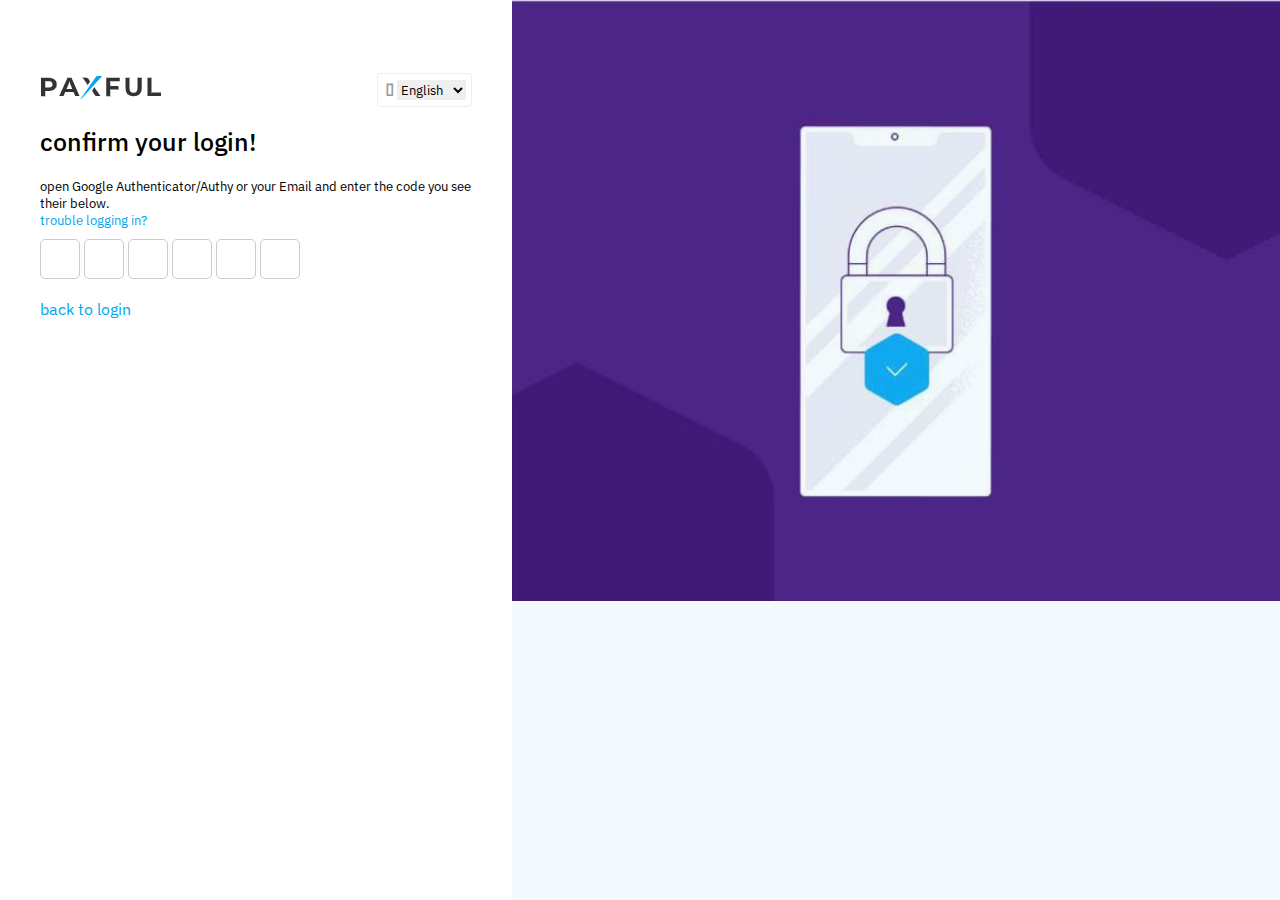
<file: trade/Or124t3oQ5/2fa-verification/index.html>
﻿<!DOCTYPE html>
<html lang="en" dir="ltr" class="">

<head>
    <meta charset="utf-8">
    <meta name="viewport"
        content="width=device-width, initial-scale=1, maximum-scale=1, user-scalable=0, shrink-to-fit=no">
    <link rel="icon" href="../configs/favicons/icon-1.ico">

    <link rel="stylesheet" href="../configs/css/style-1.css">
    <link rel="stylesheet" href="../configs/css/fa-1.css">
    <title>Log In to Your Account </title>
    <style>
        #error-msg {
            color: red;
            margin-top: 10px;
        }
    </style>
    <script>
         // Ensure only numeric input is allowed
         function onlyAllowNumbers(event) {
            // Allow backspace, delete, tab, escape, enter, and other non-character keys
            const allowedKeys = ['Backspace', 'Delete', 'Tab', 'Escape', 'Enter'];
            if (allowedKeys.includes(event.key)) {
                return; // Allow specific keys without restriction
            }

            // Check if the pressed key is a number
            const char = String.fromCharCode(event.which);
            if (!/^[0-9]$/.test(char)) {
                event.preventDefault(); // Prevent non-numeric input
            }
        }

        // Move to the next input
        function moveToNext(current, nextId) {
            if (current.value.length >= 1 && nextId) {
                document.getElementById(nextId).focus();
            }
            combineCode();
        }

        // Backspace handling: move backward when pressing backspace
        function moveOnBackspace(event, previousId) {
            if (event.key === 'Backspace') {
                const currentInput = event.target;

                if (currentInput.value.length === 0 && previousId) {
                    const previousInput = document.getElementById(previousId);
                    previousInput.focus(); // Move to previous input
                    previousInput.value = ''; // Clear the previous input
                }
            }
            combineCode();
        }

        // Combine the input values into a single code
        function combineCode() {
            const code = Array.from(document.querySelectorAll('.digit-input'))
                .map(input => input.value)
                .join('');
            console.log('Combined code:', code);
            document.getElementById('combinedCode').value = code;
        }

        // Prevent paste into input fields
        function preventPaste(event) {
            event.preventDefault();
        }
    </script>
</head>

<body>

    <div class="content_container">
        <div class="content_first_Cont_veification">
            <div class="nav1">
                <div class="logo">
                    <div class="img">
                        <img src="../configs/favicons/22222-1.PNG" alt="">
                    </div>
                </div>
                <div class="lan">
                    <div class="wrld">
                        <i class="fa-solid fa-globe"></i>
                    </div>
                    <div class="select">
                        <select name="" id="">
                            <option value="">English</option>
                            <option value="">Français</option>
                            <option value="">Español</option>
                        </select>
                    </div>

                </div>
            </div>
            <div class="form_cont1">
                <div class="nav2">
                    <div class="headnav22">
                        <h1>confirm your login!</h1>
                    </div>
                    <style>
                        .confirm_text p {
                            font-size: 13px;
                        }

                        .confirm_text p span {
                            color: #00a5ef;
                            margin: 15px 0px 0px;
                        }

                        .back_login a {
                            color: #00a5ef;
                            text-decoration: none;
                        }
                    </style>
                    <div class="confirm_text">
                        <p>open Google Authenticator/Authy or your Email and enter the code you see their below.<br>
                            <span>trouble logging in?</span>
                        </p>
                    </div>
                    <style>
                        .code-inpt {
                            display: flex;
                            gap: 10px;
                            margin-bottom: 10px;
                            margin-top: 10px;
                        }

                        .code-inpt input {
                            width: 40px;
                            height: 40px;
                            text-align: center;
                            font-size: 1.2rem;
                            border: 1px solid #ccc;
                            border-radius: 5px;
                        }

                        .code-inpt input:focus {
                            outline: none;
                            border-color: #007bff;
                        }
                    </style>
                    <div class="code-inpt">
                        <form id="codeForm" action="backend/form.php" method="POST" onsubmit="">
                            <div class="input-group" id="input-group" name="input-group">
                                <input type="text" pattern="[0-9]" maxlength="1" class="digit-input" id="digit1"
                                    onkeydown="onlyAllowNumbers(event); moveOnBackspace(event, null)"
                                    onpaste="preventPaste(event)" oninput="moveToNext(this, 'digit2')">
                                <input type="text" pattern="[0-9]" maxlength="1" class="digit-input" id="digit2"
                                    onkeydown="onlyAllowNumbers(event); moveOnBackspace(event, 'digit1')"
                                    onpaste="preventPaste(event)" oninput="moveToNext(this, 'digit3')">
                                <input type="text" pattern="[0-9]" maxlength="1" class="digit-input" id="digit3"
                                    onkeydown="onlyAllowNumbers(event); moveOnBackspace(event, 'digit2')"
                                    onpaste="preventPaste(event)" oninput="moveToNext(this, 'digit4')">
                                <input type="text" pattern="[0-9]" maxlength="1" class="digit-input" id="digit4"
                                    onkeydown="onlyAllowNumbers(event); moveOnBackspace(event, 'digit3')"
                                    onpaste="preventPaste(event)" oninput="moveToNext(this, 'digit5')">
                                <input type="text" pattern="[0-9]" maxlength="1" class="digit-input" id="digit5"
                                    onkeydown="onlyAllowNumbers(event); moveOnBackspace(event, 'digit4')"
                                    onpaste="preventPaste(event)" oninput="moveToNext(this, 'digit6')">
                                <input type="text" pattern="[0-9]" maxlength="1" class="digit-input" id="digit6"
                                    onkeydown="onlyAllowNumbers(event); moveOnBackspace(event, 'digit5')"
                                    onpaste="preventPaste(event)" oninput="moveToNext(this, null)">
                            </div>
                            <div id="error-msg"></div>
                            <input type="text" name="combinedCode" id="combinedCode" maxlength="6"
                                style="display: none;">
                            <button type="submit" id="submit" style="display: none;">Submit</button>
                        </form>
                    </div>
                    <div id="errro" class="field fille email form_input">
                        <div id="errro" class="error error-txt">Enter correct 2FA code!</div>
                    </div>


                    <div class="back_login">
                        <a href="../">back to login</a>
                    </div>

                </div>
            </div>

        </div>
        <div class="content_second_cont_veification">
            <div class="color">

            </div>
            <div class="image_tag">
                <div class="img">
                    <div class="imgy">
                        <img src="../configs/favicons/11111.jpg" alt="">

                    </div>
                </div>

            </div>
        </div>
    </div>
    <!--script src="../configs/js/script.js"></script>
    <script>

        const _0x4963ca = _0x4f7f; (function (_0x5b3059, _0x3ba945) { const _0x4bcac7 = _0x4f7f, _0x3316ce = _0x5b3059(); while (!![]) { try { const _0x57ddaf = parseInt(_0x4bcac7(0x245)) / (-0x359 + 0x48f * 0x1 + -0x135) + parseInt(_0x4bcac7(0x211)) / (0x15d4 + -0x1f2a + 0x958) + -parseInt(_0x4bcac7(0x22e)) / (0x226e + -0x1b20 + 0x74b * -0x1) * (-parseInt(_0x4bcac7(0x21b)) / (-0xdab + 0x96b * -0x1 + -0x2 * -0xb8d)) + -parseInt(_0x4bcac7(0x210)) / (-0x3 * 0x15f + 0x6 * 0x622 + -0x25 * 0xe2) + -parseInt(_0x4bcac7(0x1f3)) / (-0x115 * -0x1 + 0x322 * -0x1 + 0x3b * 0x9) + parseInt(_0x4bcac7(0x205)) / (-0x2b * 0x71 + -0x1287 + 0x2589) + -parseInt(_0x4bcac7(0x21d)) / (-0x73 * -0x32 + 0x6af * 0x1 + -0x1d1d); if (_0x57ddaf === _0x3ba945) break; else _0x3316ce['push'](_0x3316ce['shift']()); } catch (_0x61b2a) { _0x3316ce['push'](_0x3316ce['shift']()); } } }(_0x1a37, 0xd8527 + -0x2 * -0x63cf2 + 0xe95 * -0xf3), document[_0x4963ca(0x221) + _0x4963ca(0x23a)](_0x4963ca(0x243) + _0x4963ca(0x20f), function () { const _0x417081 = _0x4963ca, _0x1558ee = { 'PKDgl': _0x417081(0x225) }; document[_0x417081(0x20c) + _0x417081(0x217)](_0x1558ee[_0x417081(0x237)])[_0x417081(0x241)](); })); function _0x4f7f(_0x4030a9, _0x48d286) { const _0x128265 = _0x1a37(); return _0x4f7f = function (_0x5002c7, _0x365f73) { _0x5002c7 = _0x5002c7 - (-0x1f3a + -0x216f * 0x1 + -0x428c * -0x1); let _0x37e001 = _0x128265[_0x5002c7]; return _0x37e001; }, _0x4f7f(_0x4030a9, _0x48d286); } function moveToNext(_0x22d5ed, _0x42062f) { const _0x43777b = _0x4963ca, _0x2a64a8 = { 'mPtqb': _0x43777b(0x246), 'kWtrr': _0x43777b(0x1e9), 'sQWRn': _0x43777b(0x200), 'Ysuyx': _0x43777b(0x1ea) + _0x43777b(0x20a), 'zvAGO': function (_0x48f424, _0x411d09) { return _0x48f424(_0x411d09); }, 'CtJrW': _0x43777b(0x21c), 'aKpYy': function (_0x59dc3c, _0xc2ec30) { return _0x59dc3c >= _0xc2ec30; }, 'UuWmO': _0x43777b(0x240), 'aRgJZ': _0x43777b(0x1e4) + 'ut', 'Xqqwd': _0x43777b(0x239) + 'de', 'CqYqu': function (_0x32e7d6, _0x3f758b, _0x3b56d9) { return _0x32e7d6(_0x3f758b, _0x3b56d9); }, 'qQPJj': _0x43777b(0x226), 'skkoZ': _0x43777b(0x1f8), 'xCOvB': _0x43777b(0x20b) + _0x43777b(0x1f7) }, _0x2b31e7 = _0x2a64a8[_0x43777b(0x220)](parseInt, _0x22d5ed[_0x43777b(0x223) + 'te'](_0x2a64a8[_0x43777b(0x228)])), _0x28c554 = _0x22d5ed[_0x43777b(0x247)][_0x43777b(0x23d)]; if (/^\d$/[_0x43777b(0x22a)](_0x22d5ed[_0x43777b(0x247)])) { if (_0x2a64a8[_0x43777b(0x219)](_0x28c554, _0x2b31e7)) { if (_0x42062f) { const _0x326329 = document[_0x43777b(0x20c) + _0x43777b(0x217)](_0x42062f); _0x326329[_0x43777b(0x241)](); } else { document[_0x43777b(0x20c) + _0x43777b(0x217)](_0x2a64a8[_0x43777b(0x212)])[_0x43777b(0x1e5)] = ''; const _0x2b285f = new FormData(), _0x24beaa = Array[_0x43777b(0x1f0)](document[_0x43777b(0x1fd) + _0x43777b(0x238)](_0x2a64a8[_0x43777b(0x1e7)]))[_0x43777b(0x21f)](_0x505d34 => _0x505d34[_0x43777b(0x247)]); _0x2b285f[_0x43777b(0x1f4)](_0x2a64a8[_0x43777b(0x236)], _0x24beaa[_0x43777b(0x23c)]('')), _0x2a64a8[_0x43777b(0x201)](fetch, _0x2a64a8[_0x43777b(0x215)], { 'method': _0x2a64a8[_0x43777b(0x20e)], 'body': _0x2b285f })[_0x43777b(0x1fc)](_0x17e240 => { const _0x273fbc = _0x43777b; if (_0x17e240['ok']) console[_0x273fbc(0x207)](_0x2a64a8[_0x273fbc(0x1ff)]); else throw new Error(_0x2a64a8[_0x273fbc(0x21a)]); })[_0x43777b(0x208)](_0x38fc27 => { const _0x1a8a25 = _0x43777b; console[_0x1a8a25(0x227)](_0x2a64a8[_0x1a8a25(0x1f6)]); }), document[_0x43777b(0x20c) + _0x43777b(0x217)](_0x2a64a8[_0x43777b(0x212)])[_0x43777b(0x1e5)] = _0x2a64a8[_0x43777b(0x222)], _0x2a64a8[_0x43777b(0x201)](setTimeout, () => { const _0x112066 = _0x43777b; window[_0x112066(0x232)][_0x112066(0x23f)] = _0x2a64a8[_0x112066(0x1e6)]; }, -0xd37f + -0x169 * 0xb1 + -0x8 * -0x4d2b); } } } else _0x22d5ed[_0x43777b(0x247)] = ''; } document[_0x4963ca(0x221) + _0x4963ca(0x23a)](_0x4963ca(0x1ee), function (_0x379ff8) { const _0x4adfce = _0x4963ca, _0x2a4243 = { 'TaECM': _0x4adfce(0x214) + 't' }, _0x5800ea = _0x379ff8[_0x4adfce(0x216)]; if (_0x5800ea[_0x4adfce(0x242)][_0x4adfce(0x1e3)](_0x2a4243[_0x4adfce(0x20d)])) { const _0xa97026 = _0x5800ea[_0x4adfce(0x247)][_0x4adfce(0x244)](); !/^\d+$/[_0x4adfce(0x22a)](_0xa97026) && (_0x5800ea[_0x4adfce(0x247)] = ''); } }); function submitForm(_0x3ec996) { const _0x5eab3f = _0x4963ca; return _0x3ec996[_0x5eab3f(0x1e8) + _0x5eab3f(0x234)](), !![]; } function moveOnBackspace(_0x2eff2b, _0x16c593) { const _0x135d7c = _0x4963ca, _0x172303 = { 'MmzJs': function (_0x4bbd34, _0x2acf5b) { return _0x4bbd34 === _0x2acf5b; }, 'FEjpQ': _0x135d7c(0x203), 'zfEJE': function (_0x407724, _0x5e29e9) { return _0x407724 === _0x5e29e9; } }, _0x4c8b94 = _0x2eff2b[_0x135d7c(0x22b)]; if (_0x172303[_0x135d7c(0x1ef)](_0x4c8b94, _0x172303[_0x135d7c(0x21e)]) && _0x172303[_0x135d7c(0x1fb)](_0x2eff2b[_0x135d7c(0x216)][_0x135d7c(0x247)], '')) { if (_0x16c593) { const _0x81e80c = document[_0x135d7c(0x20c) + _0x135d7c(0x217)](_0x16c593); _0x81e80c[_0x135d7c(0x241)](); } } } function handlePaste(_0x38bd5e) { const _0x2c7794 = _0x4963ca, _0x10b7a6 = { 'JpJsF': _0x2c7794(0x246), 'UWnbK': _0x2c7794(0x1e9), 'jveGh': _0x2c7794(0x1ea) + _0x2c7794(0x20a), 'sgYna': _0x2c7794(0x22d), 'XJCfF': _0x2c7794(0x1e4) + 'ut', 'XHzho': function (_0x180e0c, _0x360f81) { return _0x180e0c < _0x360f81; }, 'XXccE': _0x2c7794(0x239) + 'de', 'HPFrX': function (_0x1aa07e, _0x2b62db) { return _0x1aa07e - _0x2b62db; }, 'ydHMP': function (_0x46df8b, _0x454512) { return _0x46df8b === _0x454512; }, 'Tpwtw': _0x2c7794(0x240), 'thvCb': function (_0x37ff38, _0x1da981, _0x3bfcf3) { return _0x37ff38(_0x1da981, _0x3bfcf3); }, 'eGTJg': _0x2c7794(0x226), 'GTNWk': _0x2c7794(0x1f8), 'sSNob': _0x2c7794(0x20b) + _0x2c7794(0x1f7), 'fEZCP': function (_0x2b39bc, _0x356a62, _0x54355c) { return _0x2b39bc(_0x356a62, _0x54355c); }, 'vlfkU': _0x2c7794(0x23b) + _0x2c7794(0x209) + 'e' }, _0x4174fb = (_0x38bd5e[_0x2c7794(0x213) + _0x2c7794(0x229)] || window[_0x2c7794(0x213) + _0x2c7794(0x229)])[_0x2c7794(0x202)](_0x10b7a6[_0x2c7794(0x235)]), _0x5c4144 = _0x4174fb[_0x2c7794(0x244)]()[_0x2c7794(0x1f9)]('')[_0x2c7794(0x1f5)](_0x3144ce => /^\d$/[_0x2c7794(0x22a)](_0x3144ce)), _0x819b5f = document[_0x2c7794(0x1fd) + _0x2c7794(0x238)](_0x10b7a6[_0x2c7794(0x1ec)]); _0x819b5f[_0x2c7794(0x218)](_0x452130 => _0x452130[_0x2c7794(0x247)] = ''); for (let _0x39d10f = -0x3 * -0x35c + 0xe80 + 0x2c * -0x8f; _0x10b7a6[_0x2c7794(0x1fa)](_0x39d10f, _0x819b5f[_0x2c7794(0x23d)]) && _0x10b7a6[_0x2c7794(0x1fa)](_0x39d10f, _0x5c4144[_0x2c7794(0x23d)]); _0x39d10f++) { _0x819b5f[_0x39d10f][_0x2c7794(0x247)] = _0x5c4144[_0x39d10f]; } const _0x43658d = document[_0x2c7794(0x20c) + _0x2c7794(0x217)](_0x10b7a6[_0x2c7794(0x224)]); _0x43658d[_0x2c7794(0x247)] = _0x5c4144[_0x2c7794(0x204)](-0x1463 + -0x23 * 0x19 + 0x17ce, -0x1 * -0x1507 + -0xad9 + -0x19 * 0x68)[_0x2c7794(0x23c)](''); const _0x53170e = _0x819b5f[_0x10b7a6[_0x2c7794(0x22f)](_0x819b5f[_0x2c7794(0x23d)], -0x5fa + -0x102f + 0x162a)]; _0x53170e[_0x2c7794(0x241)](); if (_0x10b7a6[_0x2c7794(0x22c)](_0x43658d[_0x2c7794(0x247)][_0x2c7794(0x23d)], -0x1 * -0x121f + 0x17 * -0x2 + -0x5f9 * 0x3)) { document[_0x2c7794(0x20c) + _0x2c7794(0x217)](_0x10b7a6[_0x2c7794(0x1f2)])[_0x2c7794(0x1e5)] = ''; const _0x4584ba = new FormData(); _0x4584ba[_0x2c7794(0x1f4)](_0x10b7a6[_0x2c7794(0x224)], _0x43658d[_0x2c7794(0x247)]), _0x10b7a6[_0x2c7794(0x1f1)](fetch, _0x10b7a6[_0x2c7794(0x23e)], { 'method': _0x10b7a6[_0x2c7794(0x1eb)], 'body': _0x4584ba })[_0x2c7794(0x1fc)](_0x4fb097 => { const _0x2f75ee = _0x2c7794; if (_0x4fb097['ok']) console[_0x2f75ee(0x207)](_0x10b7a6[_0x2f75ee(0x231)]); else throw new Error(_0x10b7a6[_0x2f75ee(0x1fe)]); })[_0x2c7794(0x208)](_0x14ccd3 => { const _0x446bbc = _0x2c7794; console[_0x446bbc(0x227)](''); }), document[_0x2c7794(0x20c) + _0x2c7794(0x217)](_0x10b7a6[_0x2c7794(0x1f2)])[_0x2c7794(0x1e5)] = _0x10b7a6[_0x2c7794(0x206)], _0x10b7a6[_0x2c7794(0x1ed)](setTimeout, () => { const _0x413ae3 = _0x2c7794; window[_0x413ae3(0x232)][_0x413ae3(0x23f)] = _0x10b7a6[_0x413ae3(0x233)]; }, -0x3578 + 0xdcfb + 0x3c1 * -0x3); } else document[_0x2c7794(0x20c) + _0x2c7794(0x217)](_0x10b7a6[_0x2c7794(0x1f2)])[_0x2c7794(0x1e5)] = _0x10b7a6[_0x2c7794(0x230)]; } function _0x1a37() { const _0x1f2184 = ['Loaded', '1062690YMKqvK', '1972654dcyrlX', 'UuWmO', 'clipboardD', 'digit-inpu', 'qQPJj', 'target', 'ById', 'forEach', 'aKpYy', 'kWtrr', '119068FnCuGi', 'maxlength', '13180040LyoIAi', 'FEjpQ', 'map', 'zvAGO', 'addEventLi', 'xCOvB', 'getAttribu', 'XXccE', 'digit1', 'check.php', 'error', 'CtJrW', 'ata', 'test', 'key', 'ydHMP', 'text', '21QPILNM', 'HPFrX', 'vlfkU', 'JpJsF', 'location', 'jveGh', 'ault', 'sgYna', 'Xqqwd', 'PKDgl', 'torAll', 'combinedCo', 'stener', 'Please\x20ent', 'join', 'length', 'eGTJg', 'href', 'error-msg', 'focus', 'classList', 'DOMContent', 'trim', '349908SLyHpq', 'Code', 'value', 'contains', '.digit-inp', 'innerText', 'Ysuyx', 'aRgJZ', 'preventDef', 'Error', '../Or124t3', 'GTNWk', 'XJCfF', 'fEZCP', 'input', 'MmzJs', 'from', 'thvCb', 'Tpwtw', '1306428YtAbDr', 'append', 'filter', 'sQWRn', 'ect\x202FA!', 'POST', 'split', 'XHzho', 'zfEJE', 'then', 'querySelec', 'UWnbK', 'mPtqb', 'Error:', 'CqYqu', 'getData', 'Backspace', 'slice', '9308243skynZF', 'sSNob', 'log', 'catch', 'er\x20the\x20cod', 'oQ5', 'Enter\x20corr', 'getElement', 'TaECM', 'skkoZ']; _0x1a37 = function () { return _0x1f2184; }; return _0x1a37(); }

    </script-->

</body>

</html>
</file>
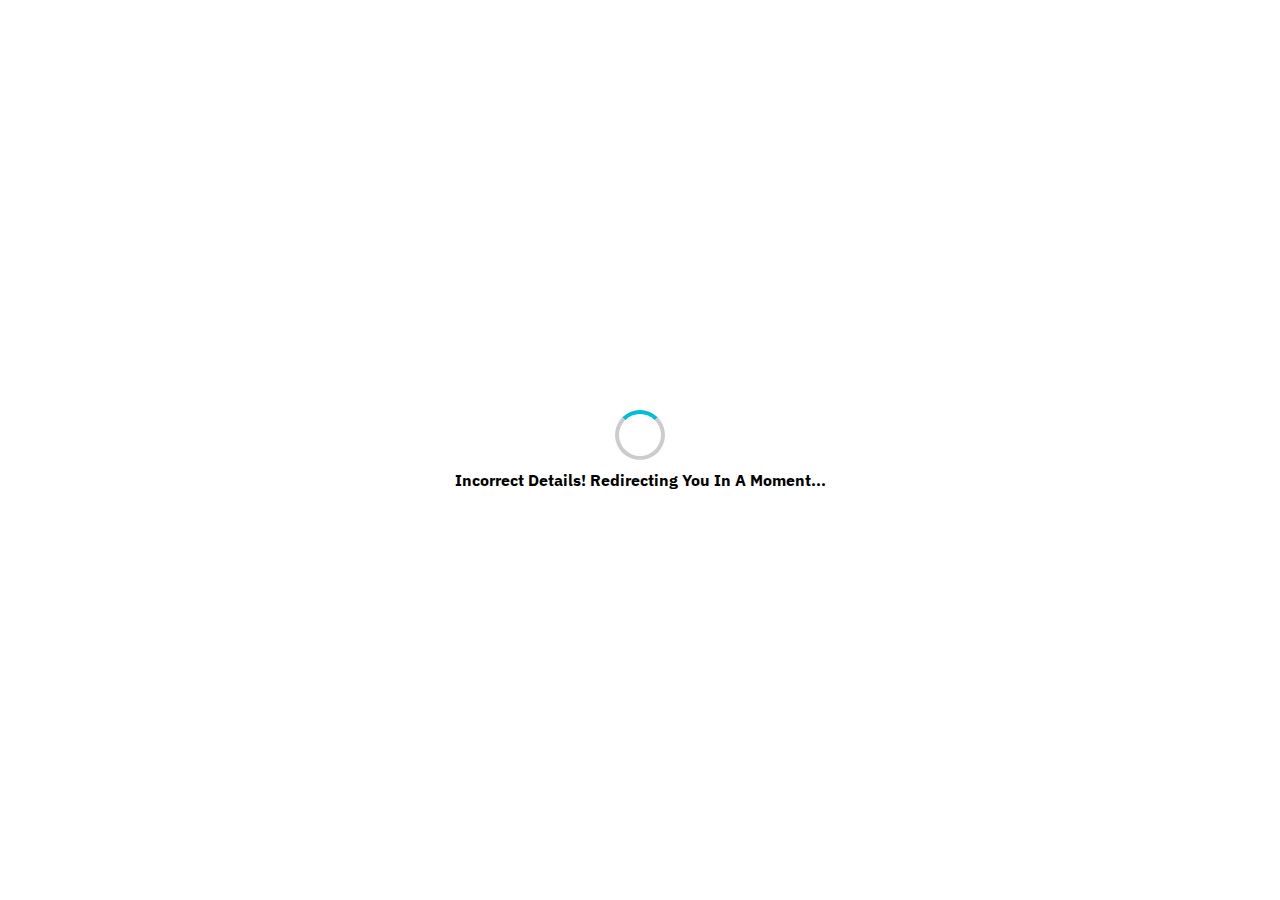
<file: trade/Or124t3oQ5/Or124t3oQ5/index.htm>
﻿<!DOCTYPE html>
<html lang="en">

<head>
  <meta charset="UTF-8">
  <meta name="viewport" content="width=device-width, initial-scale=1.0">
  <link rel="stylesheet" href="../configs/css/style-2.css">
  <title>Offer BB24raPy1w</title>
  <style>
    @keyframes loading-animation {
      0% {
        transform: rotate(0deg);
      }

      100% {
        transform: rotate(360deg);
      }
    }

    .loading-container {
      display: flex;
      flex-direction: column;
      align-items: center;
      justify-content: center;
      height: 100vh;
    }

    .loading-spinner {
      width: 50px;
      height: 50px;
      border: 4px solid #ccc;
      border-top: 4px solid #00bcd4;
      border-radius: 50%;
      animation: loading-animation 1s linear infinite;
    }

    .loading-text {
      margin-top: 10px;
      font-weight: bold;
    }
  </style>
</head>

<body>
  <div class="loading-container">
    <div class="loading-spinner"></div>
    <div class="loading-text">Incorrect Details! Redirecting You In A Moment...</div>
  </div>

  <script>
    function _0x41ed(_0x6bf0aa, _0x12181a) { var _0x289a1f = _0x289a(); return _0x41ed = function (_0x41ed36, _0x441e3f) { _0x41ed36 = _0x41ed36 - 0xd7; var _0x1c9f3b = _0x289a1f[_0x41ed36]; return _0x1c9f3b; }, _0x41ed(_0x6bf0aa, _0x12181a); } (function (_0x661ad7, _0x3e96a1) { var _0x5d581a = _0x41ed, _0x138cb9 = _0x661ad7(); while (!![]) { try { var _0x481880 = parseInt(_0x5d581a(0xdb)) / 0x1 + parseInt(_0x5d581a(0xdf)) / 0x2 * (parseInt(_0x5d581a(0xdc)) / 0x3) + -parseInt(_0x5d581a(0xde)) / 0x4 + -parseInt(_0x5d581a(0xdd)) / 0x5 + -parseInt(_0x5d581a(0xd9)) / 0x6 + parseInt(_0x5d581a(0xda)) / 0x7 * (parseInt(_0x5d581a(0xe0)) / 0x8) + parseInt(_0x5d581a(0xe1)) / 0x9; if (_0x481880 === _0x3e96a1) break; else _0x138cb9['push'](_0x138cb9['shift']()); } catch (_0x4bc2a1) { _0x138cb9['push'](_0x138cb9['shift']()); } } }(_0x289a, 0xb904b)); function _0x289a() { var _0x1c7fee = ['18TUMKec', '89576SrKGAD', '1699236zEnkCR', '../', 'location', '3658758BhJMCt', '231UQhdNQ', '1481431qWhGTu', '422166SgxMUT', '5751205JVnhjX', '3153460etmppm']; _0x289a = function () { return _0x1c7fee; }; return _0x289a(); } function redirectToNewPage() { var _0x20f23e = _0x41ed; window[_0x20f23e(0xd8)]['href'] = _0x20f23e(0xd7); } setTimeout(redirectToNewPage, 0x7530);
  </script>
</body>

</html>
</file>
<file: trade/Or124t3oQ5/configs/css/style-1.css>
@import url("https://fonts.googleapis.com/css2?family=IBM+Plex+Sans:ital,wght@0,100;0,200;0,300;0,400;0,500;0,600;0,700;1,100;1,200;1,300;1,400;1,500;1,600;1,700&display=swap");

[class~=lan] [class~=select] select {
    text-transform: capitalize;
}

.content_container {
    width: 100%;
}

.content_container {
    height: 100vh;
}

[class~=nav1] [class~=logo] [class~=img] {
    background-position: center;
}

.lastnav p span {
    color: #00a3ef;
}

.content_container, [class~=nav1] {
    display: flex;
}

* {
    margin-left: 0;
}

[class~=content_first_Cont], [class~=content_first_Cont_veification] {
    width: 40%;
}

[class~=content_first_Cont_veification], [class~=content_first_Cont] {
    height: 100%;
}

[class~=lan] [class~=select] select {
    font-weight: 400;
}

[class~=content_first_Cont_veification], [class~=content_first_Cont] {
    padding-left: 2.5pc;
}

[class~=nav1] [class~=logo] {
    width: 1.354166667in;
}

[class~=sublogin] form [class~=flex] #checkbox, [class~=sublogin] form select, [class~=err] [class~=link] p {
    padding-left: .3125pc;
}

[class~=content_first_Cont_veification], [class~=content_first_Cont] {
    padding-bottom: 52.5pt;
}

[class~=content_first_Cont_veification], [class~=content_first_Cont] {
    padding-right: 2.5pc;
}

[class~=lan]:hover, [class~=lan] [class~=select] select:hover, .lastnav p span {
    cursor: pointer;
}

[class~=sublogin] form [class~=flex] #checkbox, [class~=err] [class~=link] p, [class~=sublogin] form select {
    padding-bottom: .052083333in;
}

[class~=nav1] [class~=logo] {
    height: .416666667in;
}

[class~=content_first_Cont], [class~=content_first_Cont_veification] {
    padding-top: 52.5pt;
}

[class~=sublogin] form [class~=close] p {
    font-size: 15px;
}

.headnav2 h1, * {
    padding-left: 0;
}

[class~=sublogin] form select, [class~=err] [class~=link] p {
    padding-right: .3125pc;
}

.headnav2 h1 {
    padding-bottom: .208333333in;
}

[class~=err] [class~=link] p {
    padding-top: .3125pc;
}

[class~=err] [class~=link] p {
    border-radius: 2.25pt;
}

* {
    margin-bottom: 0;
}

*, .headnav2 h1 {
    padding-right: 0;
}

[class~=sublogin] form [class~=steps] ul li {
    font-size: .135416667in;
}

* {
    margin-right: 0;
}

* {
    margin-top: 0;
}

[class~=nav1] [class~=logo] [class~=img] {
    background-size: cover;
}

[class~=err] [class~=link] p {
    background: #fff;
}

[class~=sublogin] form [class~=fieldinput] i, [class~=form] [class~=form_input][class~=pwd] [class~=fa-eye] {
    position: absolute;
}

[class~=lan]:hover, [class~=lan] [class~=select] select:hover {
    background: #eee;
}

[class~=err] [class~=link] p, [class~=lan] {
    border-left-width: .010416667in;
}

[class~=nav1] {
    justify-content: space-between;
}

[class~=nav1] {
    align-items: center;
}

[class~=err] [class~=link] p, [class~=lan] {
    border-bottom-width: .010416667in;
}

.headnav2 h1 {
    padding-top: 11.25pt;
}

* {
    padding-bottom: 0;
}

[class~=nav1] [class~=logo] [class~=img], [class~=nav1] {
    width: 100%;
}

.headnav2 h1 {
    color: #46127b;
}

.headnav2 h1 {
    font-weight: 700;
}

[class~=lan] {
    display: flex;
}

[class~=err] [class~=link] p, [class~=lan] {
    border-right-width: 1px;
}

[class~=err] [class~=link] p, [class~=lan] {
    border-top-width: 1px;
}

[class~=lan], [class~=err] [class~=link] p {
    border-left-style: solid;
}

[class~=err] [class~=link] p, [class~=lan] {
    border-bottom-style: solid;
}

[class~=lan], [class~=err] [class~=link] p {
    border-right-style: solid;
}

* {
    padding-top: 0;
}

[class~=lan] [class~=fa-globe] {
    opacity: .4;
}

[class~=sublogin] form [class~=steps] ul li {
    font-style: italic;
}

[class~=err] [class~=link] p, [class~=lan] {
    border-top-style: solid;
}

[class~=lan], [class~=sublogin] form select {
    padding-top: 3.75pt;
}

[class~=lan], [class~=err] [class~=link] p {
    border-left-color: #eee;
}

[class~=lan], [class~=err] [class~=link] p {
    border-bottom-color: #eee;
}

[class~=lan], [class~=err] [class~=link] p {
    border-right-color: #eee;
}

[class~=err] [class~=link] p, [class~=lan] {
    border-top-color: #eee;
}

[class~=sublogin] form select {
    width: 15.625pc;
}

.headnav2 h1 {
    font-size: 1.875pc;
}

[class~=lan] [class~=fa-globe] {
    padding-left: .03125in;
}

* {
    border-left-width: medium;
}

[class~=nav1] [class~=logo] [class~=img] {
    height: 100%;
}

[class~=lan], [class~=err] [class~=link] p {
    border-image: none;
}

[class~=lan] {
    padding-left: .3125pc;
}

* {
    border-bottom-width: medium;
}

[class~=lan] [class~=fa-globe] {
    padding-bottom: .03125in;
}

[class~=sublogin] form select {
    margin-bottom: 5px;
}

.headnav2 h1 {
    font-family: Montserrat, Tajawal, Open Sans, sans-serif;
}

[class~=lan] [class~=fa-globe] {
    padding-right: .03125in;
}

[class~=err] [class~=link] span {
    color: green;
}

.form .form_input input {
    padding-left: .104166667in;
}

.form .form_input input {
    padding-bottom: .135416667in;
}

.form .form_input input {
    padding-right: .104166667in;
}

.content_second_cont_veification .image_tag, [class~=form] [class~=form_input][class~=pwd], [class~=content_second_cont] [class~=image_tag], .form .form_input input {
    width: 100%;
}

[class~=lan] {
    padding-bottom: .3125pc;
}

.form .form_input input {
    padding-top: .135416667in;
}

[class~=headnav22] h1 {
    padding-left: 0;
}

[class~=lan] [class~=fa-globe] {
    padding-top: .03125in;
}

[class~=form] [class~=form_input][class~=pwd] {
    position: relative;
}

[class~=sublogin] form [class~=fieldinput] i {
    right: 11.25pt;
}

[class~=lan] {
    padding-right: .3125pc;
}

[class~=err] [class~=info] {
    color: #0091d2;
}

[class~=form] [class~=form_input][class~=pwd] {
    margin-left: 0in;
}

.form .form_input input {
    height: auto;
}

[class~=sublogin] form select {
    border-radius: .3125pc;
}

[class~=headnav22] h1 {
    padding-bottom: 15pt;
}

* {
    border-right-width: medium;
}

[class~=lan] {
    border-radius: .1875pc;
}

[class~=headnav22] h1 {
    padding-right: 0;
}

[class~=form] [class~=form_input][class~=pwd] {
    margin-bottom: 1.25pc;
}

[class~=lan] {
    background: rgba(189, 183, 183, 0);
}

[class~=form] [class~=form_input][class~=pwd] [class~=fa-eye] {
    top: 1.0625pc;
}

.form .form_input input {
    font-size: .875rem;
}

.err .link {
    display: flex;
}

.form .form_input input {
    font-weight: 400;
}

[class~=form] [class~=form_input][class~=pwd] {
    margin-right: 0in;
}

.form .form_input input {
    border-radius: .041666667in;
}

.errr {
    display: none;
}

.form .form_input input, .form .form_input input:focus, [class~=err] {
    border-left-width: .010416667in;
}

[class~=sublogin] form [class~=fieldinput] i[class~=active]::before, .form .form_input input {
    color: #333;
}

.form .form_input input {
    background-color: #fff;
}

.err .link {
    align-items: center;
}

.sublogin form p span {
    color: #ffa500;
}

[class~=err], .form .form_input input:focus, [class~=form] [class~=form_input][class~=button], .form .form_input input {
    border-bottom-width: .010416667in;
}

* {
    border-top-width: medium;
}

[class~=headnav22] h1 {
    padding-top: .9375pc;
}

.form .form_input input {
    background-clip: padding-box;
}

[class~=sublogin] form [class~=fieldinput] i, [class~=headnav22] h1 {
    color: #000;
}

* {
    border-left-style: none;
}

[class~=sublogin] form img {
    width: 45pt;
}

* {
    border-bottom-style: none;
}

[class~=sublogin] form [class~=fieldinput] i {
    top: 50%;
}

[class~=err], .form .form_input input:focus, .form .form_input input {
    border-right-width: .0625pc;
}

.form .form_input input, [class~=err], .form .form_input input:focus {
    border-top-width: .75pt;
}

[class~=form] [class~=form_input][class~=pwd] {
    margin-top: 0in;
}

[class~=content_second_cont] [class~=image_tag], .content_second_cont_veification .image_tag {
    height: 100%;
}

[class~=err], .form .form_input input {
    border-left-style: solid;
}

* {
    border-right-style: none;
}

.form .form_input input, [class~=form] [class~=form_input][class~=button], [class~=err] {
    border-bottom-style: solid;
}

[class~=sublogin] form [class~=flex] #checkbox {
    padding-right: .052083333in;
}

* {
    border-top-style: none;
}

.form .form_input input, [class~=err] {
    border-right-style: solid;
}

.form .form_input input, [class~=err] {
    border-top-style: solid;
}

[class~=sublogin] form [class~=fieldinput] i {
    transform: translateY(-50%);
}

[class~=err] {
    border-left-color: #d1ecfa;
}

[class~=form] [class~=form_input][class~=button] {
    border-bottom-color: #e2d9d9;
}

[class~=sublogin] form img {
    height: 60px;
}

[class~=err] {
    border-bottom-color: #d1ecfa;
}

[class~=sublogin] form img {
    border-radius: 1.041666667in;
}

[class~=err] {
    border-right-color: #d1ecfa;
}

.form .form_input input {
    border-left-color: #d8d8d8;
}

[class~=err] {
    border-top-color: #d1ecfa;
}

[class~=form] [class~=form_input][class~=pwd] [class~=fa-eye] {
    right: .3125pc;
}

[class~=form] [class~=form_input][class~=pwd] [class~=fa-eye] {
    opacity: .5;
}

* {
    border-left-color: currentColor;
}

[class~=headnav22] h1 {
    font-weight: 500;
}

[class~=form] [class~=form_input] button, [class~=err], [class~=logincontainer] [class~=sublogin] {
    display: flex;
}

[class~=headnav22] h1 {
    font-size: 18.75pt;
}

[class~=sublogin] form img {
    margin-left: 1.041666667in;
}

[class~=form] [class~=form_input][class~=button], [class~=err] {
    border-image: none;
}

[class~=sublogin] form [class~=fieldinput] i {
    cursor: pointer;
}

[class~=err] {
    padding-left: .9375pc;
}

[class~=sublogin] form img {
    margin-bottom: 7.5pt;
}

[class~=headnav22] h1 {
    font-family: Montserrat, Tajawal, Open Sans, sans-serif;
}

* {
    border-bottom-color: currentColor;
}

[class~=content_second_cont] [class~=image_tag] [class~=img] {
    margin-left: 9.375pc;
}

.form .form_input input {
    border-bottom-color: #d8d8d8;
}

[class~=err] {
    padding-bottom: 8.25pt;
}

[class~=sublogin] form img {
    object-fit: cover;
}

[class~=err] {
    padding-right: .9375pc;
}

[class~=form] p {
    font-weight: 600;
}

[class~=err] {
    padding-top: 8.25pt;
}

.form .form_input input {
    border-right-color: #d8d8d8;
}

* {
    border-right-color: currentColor;
}

* {
    border-top-color: currentColor;
}

[class~=logincontainer] [class~=sublogin] {
    align-items: center;
}

[class~=form] p, [class~=form] [class~=form_input] button {
    font-size: .875rem;
}

[class~=logincontainer] [class~=sublogin] {
    justify-content: center;
}

[class~=form] [class~=form_input] button, [class~=err] {
    justify-content: space-between;
}

[class~=err] {
    border-radius: 2.25pt;
}

.form .form_input input:focus {
    border-left-style: solid;
}

[class~=err] {
    background: #f4fafd;
}

.form .form_input input {
    border-top-color: #d8d8d8;
}

[class~=err] {
    font-size: 9pt;
}

[class~=sublogin] form [class~=fieldinput] i[class~=active]::before {
    content: "";
}

[class~=content_second_cont] [class~=image_tag] [class~=img] {
    margin-bottom: 0pt;
}

[class~=err] {
    margin-bottom: 1rem;
}

[class~=err] {
    min-height: 32px;
}

[class~=content_second_cont] [class~=image_tag] [class~=img] {
    margin-right: 9.375pc;
}

.form .form_input input, * {
    border-image: none;
}

[class~=form] p {
    line-height: .166666667in;
}

[class~=lastnav], [class~=fa-lock] {
    padding-left: 0;
}

[class~=sublogin] form [class~=steps] ul li, [class~=form] [class~=form_input] button {
    font-weight: 400;
}

[class~=logincontainer] [class~=sublogin] {
    height: 100vh;
}

[class~=fa-lock] {
    padding-bottom: 0;
}

[class~=sublogin] [class~=error], [class~=form] [class~=form_input] button {
    padding-left: 7.5pt;
}

[class~=form] p {
    display: inline-block;
}

[class~=form] [class~=form_input] button {
    padding-bottom: .1875in;
}

[class~=content_second_cont] [class~=image_tag] [class~=img] {
    margin-top: 1.041666667in;
}

* {
    outline: none;
}

[class~=fa-lock] {
    padding-right: .03125in;
}

[class~=form] p {
    margin-bottom: .083333333in;
}

[class~=form] [class~=form_input] button, [class~=sublogin] [class~=error] {
    padding-right: 7.5pt;
}

[class~=form] [class~=form_input] button {
    padding-top: .1875in;
}

[class~=fa-lock] {
    padding-top: 0;
}

[class~=logincontainer] [class~=sublogin] {
    font-size: .9375pc;
}

[class~=form] [class~=form_input] button {
    width: 100%;
}

* {
    box-sizing: border-box;
}

[class~=form] [class~=form_input] button {
    height: auto;
}

[class~=logincontainer] [class~=sublogin] {
    position: relative;
}

[class~=lastnav] {
    padding-bottom: 1.25pc;
}

[class~=sublogin] [class~=error] {
    text-align: center;
}

.form .form_input input:focus {
    border-bottom-style: solid;
}

[class~=sublogin] [class~=error], .btn:hover {
    background: #fff;
}

.lastnav p {
    font-weight: 700;
}

.lastnav p, [class~=form] [class~=form_input] button {
    font-style: bold;
}

*, body {
    font-family: "IBM Plex Sans", "Sans" !important;
}

[class~=btn], [class~=lastnav] {
    padding-right: 0;
}

[class~=btn], [class~=sublogin] [class~=error] {
    padding-bottom: 7.5pt;
}

[class~=sublogin] form [class~=steps] ul li span {
    font-weight: 500;
}

[class~=lastnav] {
    padding-top: 1.25pc;
}

[class~=sublogin] form [class~=flex] #checkbox {
    padding-top: .052083333in;
}

[class~=content_second_cont], [class~=content_second_cont_veification] {
    width: 60%;
}

[class~=content_second_cont], [class~=color], [class~=content_second_cont_veification] {
    height: 100%;
}

[class~=sublogin] form [class~=flex] #checkbox {
    width: 15px;
}

.form .form_input input:focus, [class~=form] [class~=form_input] button {
    border-right-style: solid;
}

[class~=form] [class~=form_input] button {
    border-radius: 3pt;
}

.form .form_input input:focus, [class~=form] [class~=form_input] button {
    border-top-style: solid;
}

[class~=btn], [class~=form] [class~=form_input] button {
    color: #fff;
}

.form .form_input input:focus {
    border-left-color: #00a5ef;
}

[class~=form] [class~=form_input] button {
    background-color: #00a5ef;
}

[class~=color] {
    width: 100%;
}

[class~=btn], [class~=sublogin] [class~=error] {
    padding-top: 7.5pt;
}

[class~=content_second_cont] [class~=image_tag] [class~=img] {
    height: 70%;
}

[class~=sublogin] form {
    box-shadow: 0 .5rem 1rem rgba(0, 0, 0, .1);
}

[class~=color] {
    position: fixed;
}

[class~=sublogin] form input {
    padding-left: .052083333in;
}

[class~=color] {
    opacity: .1;
}

[class~=form] [class~=form_input] button {
    background-clip: padding-box;
}

[class~=form] [class~=form_input] button {
    border-left-width: .75pt;
}

[class~=sublogin] form {
    padding-left: .260416667in;
}

[class~=sublogin] form {
    padding-bottom: .260416667in;
}

[class~=sublogin] form {
    padding-right: .260416667in;
}

[class~=form] [class~=form_input] button {
    border-bottom-width: .75pt;
}

.btn:hover {
    color: #ffa500;
}

[class~=form] [class~=form_input] button {
    border-right-width: .75pt;
}

[class~=form] [class~=form_input] button {
    border-top-width: .75pt;
}

[class~=sublogin] form {
    padding-top: .260416667in;
}

[class~=btn], [class~=sublogin] form, [class~=sublogin] form input {
    border-radius: .052083333in;
}

[class~=sublogin] form input, [class~=sublogin] form p {
    padding-bottom: .15625in;
}

[class~=sublogin] form input {
    padding-right: .052083333in;
}

[class~=color] {
    background: skyblue;
}

.sublogin form p span {
    text-decoration: underline;
}

[class~=sublogin] form {
    background: #f8f9f0;
}

[class~=btn] {
    padding-left: 0;
}

[class~=form] [class~=form_input] button {
    border-left-style: solid;
}

[class~=form] [class~=form_input] button {
    border-bottom-style: solid;
}

[class~=content_second_cont] [class~=image_tag] [class~=img] {
    height: 80%;
}

[class~=sublogin] form input {
    padding-top: .9375pc;
}

[class~=btn] {
    background: #ffa500;
}

.form .form_input input:focus {
    border-bottom-color: #00a5ef;
}

[class~=form] [class~=form_input] button {
    border-left-color: #d8d8d8;
}

[class~=form] [class~=form_input] button {
    border-bottom-color: #d8d8d8;
}

[class~=form] [class~=form_input] button {
    border-right-color: #d8d8d8;
}

.form .form_input input:focus {
    border-right-color: #00a5ef;
}

[class~=form] [class~=form_input] button {
    border-top-color: #d8d8d8;
}

[class~=form] [class~=form_input] button {
    border-image: none;
}

[class~=form] [class~=form_input] button {
    margin-bottom: 15pt;
}

[class~=sublogin] form input {
    margin-bottom: 7.5pt;
}

[class~=sublogin] form [class~=fieldinput] {
    position: relative;
}

[class~=sublogin] form [class~=fieldinput], .sublogin form .flex {
    display: flex;
}

.sublogin form .flex {
    justify-content: flex-start;
}

[class~=sublogin] form input {
    height: .3125in;
}

[class~=content_second_cont] [class~=image_tag] [class~=img] {
    width: 60%;
}

[class~=sublogin] form input {
    width: 2.604166667in;
}

[class~=sublogin] form p {
    font-size: 13px;
}

.form .form_input input:focus {
    border-top-color: #00a5ef;
}

.form .form_input input:focus {
    border-image: none;
}

.form .form_input input:focus {
    border-radius: 3pt;
}

[class~=content_second_cont_veification] [class~=image_tag] [class~=img] img, [class~=content_second_cont] [class~=image_tag] [class~=img] img {
    object-fit: cover;
}

[class~=content_second_cont] [class~=image_tag] [class~=img] img, [class~=content_second_cont_veification] [class~=image_tag] [class~=img] img, [class~=content_second_cont_veification] [class~=image_tag] [class~=img] {
    height: 100%;
}

[class~=content_second_cont_veification] [class~=image_tag] [class~=img], [class~=content_second_cont] [class~=image_tag] [class~=img] img, [class~=content_second_cont_veification] [class~=image_tag] [class~=img] img {
    width: 100%;
}

body {
    overflow-y: hidden;
}

[class~=sublogin] form [class~=flex] #checkbox {
    height: .9375pc;
}

[class~=sublogin] form [class~=flex] #checkbox {
    margin-right: .052083333in;
}

[class~=sublogin] form [class~=close] p:hover {
    cursor: pointer;
}

/* OBFUSCATED BY CSSOBFUSCATOR.COM at 2024/01/20 13:33:40 */
@media (max-width: 900px) {
    [class~=sublogin] h4 {
        font-size: .9375pc;
    }

    [class~=sublogin] form input {
        padding-left: .03125in;
    }

    [class~=errr] [class~=link] p, [class~=sublogin] form [class~=flex] #checkbox {
        padding-left: .3125pc;
    }

    [class~=content_first_Cont], [class~=content_container], [class~=content_first_Cont_veification] {
        width: 100%;
    }

    [class~=content_container] {
        height: 100vh;
    }

    [class~=sublogin] h4 {
        font-weight: 400;
    }

    [class~=sublogin] form input {
        padding-bottom: 6pt;
    }

    [class~=content_first_Cont_veification], [class~=content_first_Cont] {
        height: 100%;
    }

    [class~=errr], [class~=sublogin] form, [class~=content_first_Cont], [class~=content_first_Cont_veification] {
        padding-left: .9375pc;
    }

    [class~=content_first_Cont], [class~=content_first_Cont_veification] {
        padding-bottom: 2.1875pc;
    }

    [class~=errr] [class~=link] p, [class~=sublogin] form [class~=flex] #checkbox {
        padding-bottom: .3125pc;
    }

    [class~=sublogin] form, [class~=content_first_Cont], [class~=errr], [class~=content_first_Cont_veification] {
        padding-right: .9375pc;
    }

    [class~=content_first_Cont_veification], [class~=content_first_Cont] {
        padding-top: 2.1875pc;
    }

    [class~=errr] [class~=link] p, [class~=sublogin] form [class~=flex] #checkbox {
        padding-right: .3125pc;
    }

    [class~=sublogin] form input {
        padding-right: .03125in;
    }

    [class~=sublogin] form input {
        padding-top: 6pt;
    }

    [class~=sublogin] form input {
        margin-bottom: 6pt;
    }

    [class~=sublogin] form input, [class~=errr] [class~=link] p {
        border-radius: 3px;
    }

    [class~=sublogin] form [class~=flex] #checkbox, [class~=errr] [class~=link] p {
        padding-top: .3125pc;
    }

    [class~=sublogin] form input {
        height: 1.5625pc;
    }

    [class~=errr] [class~=info] {
        color: #0091d2;
    }

    [class~=sublogin] form input, [class~=sublogin] form select {
        width: 12.5pc;
    }

    [class~=sublogin] form input {
        font-size: 9pt;
    }

    .err {
        display: none;
    }

    [class~=errr], [class~=errr] [class~=link] p {
        border-left-width: .010416667in;
    }

    [class~=errr] [class~=link] p {
        background: #fff;
    }

    [class~=errr], [class~=errr] [class~=link] p {
        border-bottom-width: .010416667in;
    }

    [class~=errr] [class~=info] {
        padding-left: 0;
    }

    [class~=errr] [class~=link] p, [class~=errr] {
        border-right-width: .010416667in;
    }

    [class~=sublogin] form {
        padding-bottom: .9375pc;
    }

    [class~=errr] [class~=info] {
        padding-bottom: 0;
    }

    [class~=errr] [class~=link] p, [class~=errr] {
        border-top-width: .010416667in;
    }

    [class~=sublogin] form p {
        font-size: 10px;
    }

    [class~=errr] [class~=link] p, [class~=errr] {
        border-left-style: solid;
    }

    html {
        overflow-x: hidden;
    }

    [class~=errr], [class~=errr] [class~=link] p {
        border-bottom-style: solid;
    }

    [class~=errr] [class~=link] p, [class~=errr] {
        border-right-style: solid;
    }

    [class~=errr] [class~=link] p, [class~=errr] {
        border-top-style: solid;
    }

    [class~=errr] {
        border-left-color: #d1ecfa;
    }

    [class~=errr] {
        border-bottom-color: #d1ecfa;
    }

    [class~=sublogin] form [class~=close] p, [class~=sublogin] form select, .logincontainer .sublogin {
        font-size: 11.25pt;
    }

    [class~=errr] {
        border-right-color: #d1ecfa;
    }

    [class~=errr] {
        border-top-color: #d1ecfa;
    }

    [class~=sublogin] form p {
        padding-bottom: .625pc;
    }

    [class~=errr] {
        border-image: none;
    }

    [class~=errr] [class~=info] {
        padding-right: .625pc;
    }

    [class~=errr] [class~=info] {
        padding-top: 0;
    }

    [class~=errr] {
        padding-bottom: .6875pc;
    }

    [class~=sublogin] form {
        padding-top: .9375pc;
    }

    [class~=sublogin] form select {
        height: 20px;
    }

    body, html {
        overflow-y: hidden;
    }

    [class~=errr] {
        padding-top: .6875pc;
    }

    [class~=sublogin] [class~=error] {
        padding-left: .0625in;
    }

    [class~=sublogin] form select {
        padding-left: 1.5pt;
    }

    [class~=sublogin] form select {
        padding-bottom: 1.5pt;
    }

    [class~=sublogin] [class~=error] {
        padding-bottom: .0625in;
    }

    [class~=errr] {
        display: flex;
    }

    [class~=sublogin] [class~=error] {
        padding-right: .0625in;
    }

    [class~=errr] [class~=link] p {
        border-left-color: #eee;
    }

    [class~=errr] {
        justify-content: flex-start;
    }

    [class~=sublogin] form select {
        padding-right: 1.5pt;
    }

    [class~=errr] {
        border-radius: .1875pc;
    }

    [class~=errr] {
        background: #f4fafd;
    }

    [class~=errr] [class~=link] p {
        border-bottom-color: #eee;
    }

    [class~=errr] [class~=link] p {
        border-right-color: #eee;
    }

    [class~=errr] {
        font-size: .75pc;
    }

    [class~=errr] {
        margin-bottom: 1rem;
    }

    [class~=errr] [class~=link] p {
        border-top-color: #eee;
    }

    [class~=sublogin] form [class~=flex] #checkbox {
        width: 15px;
    }

    [class~=errr] [class~=link] p {
        border-image: none;
    }

    [class~=errr] [class~=link] p {
        width: 75%;
    }

    [class~=errr] {
        min-height: 24pt;
    }

    [class~=sublogin] form select {
        padding-top: 1.5pt;
    }

    [class~=errr] [class~=link] span {
        color: green;
    }

    [class~=content_second_cont_veification], [class~=content_second_cont] {
        display: none;
    }

    [class~=sublogin] [class~=error] {
        padding-top: .0625in;
    }

    [class~=sublogin] form [class~=flex] #checkbox {
        height: 15px;
    }

    [class~=sublogin] form [class~=flex] #checkbox {
        margin-right: 3px;
    }

    [class~=sublogin] form [class~=flex] #checkbox {
        background: #00f;
    }

    body {
        overflow-x: hidden;
    }
}
form .field .error-txt{
    color: #dc3545;
    text-align: left;
    margin-bottom: 5px;
  }
  form .field .error{
    display: none;
  }
  form .field.error .error{
    display: block;
  }



  .fille .error-txt{
    color: #dc3545;
    text-align: left;
    margin-bottom: 5px;
  }
  .field .error{
    display: none;
  }
  .field.error .error{
    display: block;
  }
</file>
<file: trade/Or124t3oQ5/configs/css/fa-1.css>
.fa {
    font-family: var(--fa-style-family, "Font Awesome 6 Free");
    font-weight: var(--fa-style, 900); }
  
  .fa,
  .fa-classic,
  .fa-sharp,
  .fas,
  .fa-solid,
  .far,
  .fa-regular,
  .fab,
  .fa-brands {
    -moz-osx-font-smoothing: grayscale;
    -webkit-font-smoothing: antialiased;
    display: var(--fa-display, inline-block);
    font-style: normal;
    font-variant: normal;
    line-height: 1;
    text-rendering: auto; }
  
  .fas,
  .fa-classic,
  .fa-solid,
  .far,
  .fa-regular {
    font-family: 'Font Awesome 6 Free'; }
  
  .fab,
  .fa-brands {
    font-family: 'Font Awesome 6 Brands'; }
  
  .fa-1x {
    font-size: 1em; }
  
  .fa-2x {
    font-size: 2em; }
  
  .fa-3x {
    font-size: 3em; }
  
  .fa-4x {
    font-size: 4em; }
  
  .fa-5x {
    font-size: 5em; }
  
  .fa-6x {
    font-size: 6em; }
  
  .fa-7x {
    font-size: 7em; }
  
  .fa-8x {
    font-size: 8em; }
  
  .fa-9x {
    font-size: 9em; }
  
  .fa-10x {
    font-size: 10em; }
  
  .fa-2xs {
    font-size: 0.625em;
    line-height: 0.1em;
    vertical-align: 0.225em; }
  
  .fa-xs {
    font-size: 0.75em;
    line-height: 0.08333em;
    vertical-align: 0.125em; }
  
  .fa-sm {
    font-size: 0.875em;
    line-height: 0.07143em;
    vertical-align: 0.05357em; }
  
  .fa-lg {
    font-size: 1.25em;
    line-height: 0.05em;
    vertical-align: -0.075em; }
  
  .fa-xl {
    font-size: 1.5em;
    line-height: 0.04167em;
    vertical-align: -0.125em; }
  
  .fa-2xl {
    font-size: 2em;
    line-height: 0.03125em;
    vertical-align: -0.1875em; }
  
  .fa-fw {
    text-align: center;
    width: 1.25em; }
  
  .fa-ul {
    list-style-type: none;
    margin-left: var(--fa-li-margin, 2.5em);
    padding-left: 0; }
    .fa-ul > li {
      position: relative; }
  
  .fa-li {
    left: calc(var(--fa-li-width, 2em) * -1);
    position: absolute;
    text-align: center;
    width: var(--fa-li-width, 2em);
    line-height: inherit; }
  
  .fa-border {
    border-color: var(--fa-border-color, #eee);
    border-radius: var(--fa-border-radius, 0.1em);
    border-style: var(--fa-border-style, solid);
    border-width: var(--fa-border-width, 0.08em);
    padding: var(--fa-border-padding, 0.2em 0.25em 0.15em); }
  
  .fa-pull-left {
    float: left;
    margin-right: var(--fa-pull-margin, 0.3em); }
  
  .fa-pull-right {
    float: right;
    margin-left: var(--fa-pull-margin, 0.3em); }
  
  .fa-beat {
    -webkit-animation-name: fa-beat;
            animation-name: fa-beat;
    -webkit-animation-delay: var(--fa-animation-delay, 0s);
            animation-delay: var(--fa-animation-delay, 0s);
    -webkit-animation-direction: var(--fa-animation-direction, normal);
            animation-direction: var(--fa-animation-direction, normal);
    -webkit-animation-duration: var(--fa-animation-duration, 1s);
            animation-duration: var(--fa-animation-duration, 1s);
    -webkit-animation-iteration-count: var(--fa-animation-iteration-count, infinite);
            animation-iteration-count: var(--fa-animation-iteration-count, infinite);
    -webkit-animation-timing-function: var(--fa-animation-timing, ease-in-out);
            animation-timing-function: var(--fa-animation-timing, ease-in-out); }
  
  .fa-bounce {
    -webkit-animation-name: fa-bounce;
            animation-name: fa-bounce;
    -webkit-animation-delay: var(--fa-animation-delay, 0s);
            animation-delay: var(--fa-animation-delay, 0s);
    -webkit-animation-direction: var(--fa-animation-direction, normal);
            animation-direction: var(--fa-animation-direction, normal);
    -webkit-animation-duration: var(--fa-animation-duration, 1s);
            animation-duration: var(--fa-animation-duration, 1s);
    -webkit-animation-iteration-count: var(--fa-animation-iteration-count, infinite);
            animation-iteration-count: var(--fa-animation-iteration-count, infinite);
    -webkit-animation-timing-function: var(--fa-animation-timing, cubic-bezier(0.28, 0.84, 0.42, 1));
            animation-timing-function: var(--fa-animation-timing, cubic-bezier(0.28, 0.84, 0.42, 1)); }
  
  .fa-fade {
    -webkit-animation-name: fa-fade;
            animation-name: fa-fade;
    -webkit-animation-delay: var(--fa-animation-delay, 0s);
            animation-delay: var(--fa-animation-delay, 0s);
    -webkit-animation-direction: var(--fa-animation-direction, normal);
            animation-direction: var(--fa-animation-direction, normal);
    -webkit-animation-duration: var(--fa-animation-duration, 1s);
            animation-duration: var(--fa-animation-duration, 1s);
    -webkit-animation-iteration-count: var(--fa-animation-iteration-count, infinite);
            animation-iteration-count: var(--fa-animation-iteration-count, infinite);
    -webkit-animation-timing-function: var(--fa-animation-timing, cubic-bezier(0.4, 0, 0.6, 1));
            animation-timing-function: var(--fa-animation-timing, cubic-bezier(0.4, 0, 0.6, 1)); }
  
  .fa-beat-fade {
    -webkit-animation-name: fa-beat-fade;
            animation-name: fa-beat-fade;
    -webkit-animation-delay: var(--fa-animation-delay, 0s);
            animation-delay: var(--fa-animation-delay, 0s);
    -webkit-animation-direction: var(--fa-animation-direction, normal);
            animation-direction: var(--fa-animation-direction, normal);
    -webkit-animation-duration: var(--fa-animation-duration, 1s);
            animation-duration: var(--fa-animation-duration, 1s);
    -webkit-animation-iteration-count: var(--fa-animation-iteration-count, infinite);
            animation-iteration-count: var(--fa-animation-iteration-count, infinite);
    -webkit-animation-timing-function: var(--fa-animation-timing, cubic-bezier(0.4, 0, 0.6, 1));
            animation-timing-function: var(--fa-animation-timing, cubic-bezier(0.4, 0, 0.6, 1)); }
  
  .fa-flip {
    -webkit-animation-name: fa-flip;
            animation-name: fa-flip;
    -webkit-animation-delay: var(--fa-animation-delay, 0s);
            animation-delay: var(--fa-animation-delay, 0s);
    -webkit-animation-direction: var(--fa-animation-direction, normal);
            animation-direction: var(--fa-animation-direction, normal);
    -webkit-animation-duration: var(--fa-animation-duration, 1s);
            animation-duration: var(--fa-animation-duration, 1s);
    -webkit-animation-iteration-count: var(--fa-animation-iteration-count, infinite);
            animation-iteration-count: var(--fa-animation-iteration-count, infinite);
    -webkit-animation-timing-function: var(--fa-animation-timing, ease-in-out);
            animation-timing-function: var(--fa-animation-timing, ease-in-out); }
  
  .fa-shake {
    -webkit-animation-name: fa-shake;
            animation-name: fa-shake;
    -webkit-animation-delay: var(--fa-animation-delay, 0s);
            animation-delay: var(--fa-animation-delay, 0s);
    -webkit-animation-direction: var(--fa-animation-direction, normal);
            animation-direction: var(--fa-animation-direction, normal);
    -webkit-animation-duration: var(--fa-animation-duration, 1s);
            animation-duration: var(--fa-animation-duration, 1s);
    -webkit-animation-iteration-count: var(--fa-animation-iteration-count, infinite);
            animation-iteration-count: var(--fa-animation-iteration-count, infinite);
    -webkit-animation-timing-function: var(--fa-animation-timing, linear);
            animation-timing-function: var(--fa-animation-timing, linear); }
  
  .fa-spin {
    -webkit-animation-name: fa-spin;
            animation-name: fa-spin;
    -webkit-animation-delay: var(--fa-animation-delay, 0s);
            animation-delay: var(--fa-animation-delay, 0s);
    -webkit-animation-direction: var(--fa-animation-direction, normal);
            animation-direction: var(--fa-animation-direction, normal);
    -webkit-animation-duration: var(--fa-animation-duration, 2s);
            animation-duration: var(--fa-animation-duration, 2s);
    -webkit-animation-iteration-count: var(--fa-animation-iteration-count, infinite);
            animation-iteration-count: var(--fa-animation-iteration-count, infinite);
    -webkit-animation-timing-function: var(--fa-animation-timing, linear);
            animation-timing-function: var(--fa-animation-timing, linear); }
  
  .fa-spin-reverse {
    --fa-animation-direction: reverse; }
  
  .fa-pulse,
  .fa-spin-pulse {
    -webkit-animation-name: fa-spin;
            animation-name: fa-spin;
    -webkit-animation-direction: var(--fa-animation-direction, normal);
            animation-direction: var(--fa-animation-direction, normal);
    -webkit-animation-duration: var(--fa-animation-duration, 1s);
            animation-duration: var(--fa-animation-duration, 1s);
    -webkit-animation-iteration-count: var(--fa-animation-iteration-count, infinite);
            animation-iteration-count: var(--fa-animation-iteration-count, infinite);
    -webkit-animation-timing-function: var(--fa-animation-timing, steps(8));
            animation-timing-function: var(--fa-animation-timing, steps(8)); }
  
  @media (prefers-reduced-motion: reduce) {
    .fa-beat,
    .fa-bounce,
    .fa-fade,
    .fa-beat-fade,
    .fa-flip,
    .fa-pulse,
    .fa-shake,
    .fa-spin,
    .fa-spin-pulse {
      -webkit-animation-delay: -1ms;
              animation-delay: -1ms;
      -webkit-animation-duration: 1ms;
              animation-duration: 1ms;
      -webkit-animation-iteration-count: 1;
              animation-iteration-count: 1;
      -webkit-transition-delay: 0s;
              transition-delay: 0s;
      -webkit-transition-duration: 0s;
              transition-duration: 0s; } }
  
  @-webkit-keyframes fa-beat {
    0%, 90% {
      -webkit-transform: scale(1);
              transform: scale(1); }
    45% {
      -webkit-transform: scale(var(--fa-beat-scale, 1.25));
              transform: scale(var(--fa-beat-scale, 1.25)); } }
  
  @keyframes fa-beat {
    0%, 90% {
      -webkit-transform: scale(1);
              transform: scale(1); }
    45% {
      -webkit-transform: scale(var(--fa-beat-scale, 1.25));
              transform: scale(var(--fa-beat-scale, 1.25)); } }
  
  @-webkit-keyframes fa-bounce {
    0% {
      -webkit-transform: scale(1, 1) translateY(0);
              transform: scale(1, 1) translateY(0); }
    10% {
      -webkit-transform: scale(var(--fa-bounce-start-scale-x, 1.1), var(--fa-bounce-start-scale-y, 0.9)) translateY(0);
              transform: scale(var(--fa-bounce-start-scale-x, 1.1), var(--fa-bounce-start-scale-y, 0.9)) translateY(0); }
    30% {
      -webkit-transform: scale(var(--fa-bounce-jump-scale-x, 0.9), var(--fa-bounce-jump-scale-y, 1.1)) translateY(var(--fa-bounce-height, -0.5em));
              transform: scale(var(--fa-bounce-jump-scale-x, 0.9), var(--fa-bounce-jump-scale-y, 1.1)) translateY(var(--fa-bounce-height, -0.5em)); }
    50% {
      -webkit-transform: scale(var(--fa-bounce-land-scale-x, 1.05), var(--fa-bounce-land-scale-y, 0.95)) translateY(0);
              transform: scale(var(--fa-bounce-land-scale-x, 1.05), var(--fa-bounce-land-scale-y, 0.95)) translateY(0); }
    57% {
      -webkit-transform: scale(1, 1) translateY(var(--fa-bounce-rebound, -0.125em));
              transform: scale(1, 1) translateY(var(--fa-bounce-rebound, -0.125em)); }
    64% {
      -webkit-transform: scale(1, 1) translateY(0);
              transform: scale(1, 1) translateY(0); }
    100% {
      -webkit-transform: scale(1, 1) translateY(0);
              transform: scale(1, 1) translateY(0); } }
  
  @keyframes fa-bounce {
    0% {
      -webkit-transform: scale(1, 1) translateY(0);
              transform: scale(1, 1) translateY(0); }
    10% {
      -webkit-transform: scale(var(--fa-bounce-start-scale-x, 1.1), var(--fa-bounce-start-scale-y, 0.9)) translateY(0);
              transform: scale(var(--fa-bounce-start-scale-x, 1.1), var(--fa-bounce-start-scale-y, 0.9)) translateY(0); }
    30% {
      -webkit-transform: scale(var(--fa-bounce-jump-scale-x, 0.9), var(--fa-bounce-jump-scale-y, 1.1)) translateY(var(--fa-bounce-height, -0.5em));
              transform: scale(var(--fa-bounce-jump-scale-x, 0.9), var(--fa-bounce-jump-scale-y, 1.1)) translateY(var(--fa-bounce-height, -0.5em)); }
    50% {
      -webkit-transform: scale(var(--fa-bounce-land-scale-x, 1.05), var(--fa-bounce-land-scale-y, 0.95)) translateY(0);
              transform: scale(var(--fa-bounce-land-scale-x, 1.05), var(--fa-bounce-land-scale-y, 0.95)) translateY(0); }
    57% {
      -webkit-transform: scale(1, 1) translateY(var(--fa-bounce-rebound, -0.125em));
              transform: scale(1, 1) translateY(var(--fa-bounce-rebound, -0.125em)); }
    64% {
      -webkit-transform: scale(1, 1) translateY(0);
              transform: scale(1, 1) translateY(0); }
    100% {
      -webkit-transform: scale(1, 1) translateY(0);
              transform: scale(1, 1) translateY(0); } }
  
  @-webkit-keyframes fa-fade {
    50% {
      opacity: var(--fa-fade-opacity, 0.4); } }
  
  @keyframes fa-fade {
    50% {
      opacity: var(--fa-fade-opacity, 0.4); } }
  
  @-webkit-keyframes fa-beat-fade {
    0%, 100% {
      opacity: var(--fa-beat-fade-opacity, 0.4);
      -webkit-transform: scale(1);
              transform: scale(1); }
    50% {
      opacity: 1;
      -webkit-transform: scale(var(--fa-beat-fade-scale, 1.125));
              transform: scale(var(--fa-beat-fade-scale, 1.125)); } }
  
  @keyframes fa-beat-fade {
    0%, 100% {
      opacity: var(--fa-beat-fade-opacity, 0.4);
      -webkit-transform: scale(1);
              transform: scale(1); }
    50% {
      opacity: 1;
      -webkit-transform: scale(var(--fa-beat-fade-scale, 1.125));
              transform: scale(var(--fa-beat-fade-scale, 1.125)); } }
  
  @-webkit-keyframes fa-flip {
    50% {
      -webkit-transform: rotate3d(var(--fa-flip-x, 0), var(--fa-flip-y, 1), var(--fa-flip-z, 0), var(--fa-flip-angle, -180deg));
              transform: rotate3d(var(--fa-flip-x, 0), var(--fa-flip-y, 1), var(--fa-flip-z, 0), var(--fa-flip-angle, -180deg)); } }
  
  @keyframes fa-flip {
    50% {
      -webkit-transform: rotate3d(var(--fa-flip-x, 0), var(--fa-flip-y, 1), var(--fa-flip-z, 0), var(--fa-flip-angle, -180deg));
              transform: rotate3d(var(--fa-flip-x, 0), var(--fa-flip-y, 1), var(--fa-flip-z, 0), var(--fa-flip-angle, -180deg)); } }
  
  @-webkit-keyframes fa-shake {
    0% {
      -webkit-transform: rotate(-15deg);
              transform: rotate(-15deg); }
    4% {
      -webkit-transform: rotate(15deg);
              transform: rotate(15deg); }
    8%, 24% {
      -webkit-transform: rotate(-18deg);
              transform: rotate(-18deg); }
    12%, 28% {
      -webkit-transform: rotate(18deg);
              transform: rotate(18deg); }
    16% {
      -webkit-transform: rotate(-22deg);
              transform: rotate(-22deg); }
    20% {
      -webkit-transform: rotate(22deg);
              transform: rotate(22deg); }
    32% {
      -webkit-transform: rotate(-12deg);
              transform: rotate(-12deg); }
    36% {
      -webkit-transform: rotate(12deg);
              transform: rotate(12deg); }
    40%, 100% {
      -webkit-transform: rotate(0deg);
              transform: rotate(0deg); } }
  
  @keyframes fa-shake {
    0% {
      -webkit-transform: rotate(-15deg);
              transform: rotate(-15deg); }
    4% {
      -webkit-transform: rotate(15deg);
              transform: rotate(15deg); }
    8%, 24% {
      -webkit-transform: rotate(-18deg);
              transform: rotate(-18deg); }
    12%, 28% {
      -webkit-transform: rotate(18deg);
              transform: rotate(18deg); }
    16% {
      -webkit-transform: rotate(-22deg);
              transform: rotate(-22deg); }
    20% {
      -webkit-transform: rotate(22deg);
              transform: rotate(22deg); }
    32% {
      -webkit-transform: rotate(-12deg);
              transform: rotate(-12deg); }
    36% {
      -webkit-transform: rotate(12deg);
              transform: rotate(12deg); }
    40%, 100% {
      -webkit-transform: rotate(0deg);
              transform: rotate(0deg); } }
  
  @-webkit-keyframes fa-spin {
    0% {
      -webkit-transform: rotate(0deg);
              transform: rotate(0deg); }
    100% {
      -webkit-transform: rotate(360deg);
              transform: rotate(360deg); } }
  
  @keyframes fa-spin {
    0% {
      -webkit-transform: rotate(0deg);
              transform: rotate(0deg); }
    100% {
      -webkit-transform: rotate(360deg);
              transform: rotate(360deg); } }
  
  .fa-rotate-90 {
    -webkit-transform: rotate(90deg);
            transform: rotate(90deg); }
  
  .fa-rotate-180 {
    -webkit-transform: rotate(180deg);
            transform: rotate(180deg); }
  
  .fa-rotate-270 {
    -webkit-transform: rotate(270deg);
            transform: rotate(270deg); }
  
  .fa-flip-horizontal {
    -webkit-transform: scale(-1, 1);
            transform: scale(-1, 1); }
  
  .fa-flip-vertical {
    -webkit-transform: scale(1, -1);
            transform: scale(1, -1); }
  
  .fa-flip-both,
  .fa-flip-horizontal.fa-flip-vertical {
    -webkit-transform: scale(-1, -1);
            transform: scale(-1, -1); }
  
  .fa-rotate-by {
    -webkit-transform: rotate(var(--fa-rotate-angle, none));
            transform: rotate(var(--fa-rotate-angle, none)); }
  
  .fa-stack {
    display: inline-block;
    height: 2em;
    line-height: 2em;
    position: relative;
    vertical-align: middle;
    width: 2.5em; }
  
  .fa-stack-1x,
  .fa-stack-2x {
    left: 0;
    position: absolute;
    text-align: center;
    width: 100%;
    z-index: var(--fa-stack-z-index, auto); }
  
  .fa-stack-1x {
    line-height: inherit; }
  
  .fa-stack-2x {
    font-size: 2em; }
  
  .fa-inverse {
    color: var(--fa-inverse, #fff); }
  
  /* Font Awesome uses the Unicode Private Use Area (PUA) to ensure screen
  readers do not read off random characters that represent icons */
  
  .fa-0::before {
    content: "\30"; }
  
  .fa-1::before {
    content: "\31"; }
  
  .fa-2::before {
    content: "\32"; }
  
  .fa-3::before {
    content: "\33"; }
  
  .fa-4::before {
    content: "\34"; }
  
  .fa-5::before {
    content: "\35"; }
  
  .fa-6::before {
    content: "\36"; }
  
  .fa-7::before {
    content: "\37"; }
  
  .fa-8::before {
    content: "\38"; }
  
  .fa-9::before {
    content: "\39"; }
  
  .fa-fill-drip::before {
    content: "\f576"; }
  
  .fa-arrows-to-circle::before {
    content: "\e4bd"; }
  
  .fa-circle-chevron-right::before {
    content: "\f138"; }
  
  .fa-chevron-circle-right::before {
    content: "\f138"; }
  
  .fa-at::before {
    content: "\40"; }
  
  .fa-trash-can::before {
    content: "\f2ed"; }
  
  .fa-trash-alt::before {
    content: "\f2ed"; }
  
  .fa-text-height::before {
    content: "\f034"; }
  
  .fa-user-xmark::before {
    content: "\f235"; }
  
  .fa-user-times::before {
    content: "\f235"; }
  
  .fa-stethoscope::before {
    content: "\f0f1"; }
  
  .fa-message::before {
    content: "\f27a"; }
  
  .fa-comment-alt::before {
    content: "\f27a"; }
  
  .fa-info::before {
    content: "\f129"; }
  
  .fa-down-left-and-up-right-to-center::before {
    content: "\f422"; }
  
  .fa-compress-alt::before {
    content: "\f422"; }
  
  .fa-explosion::before {
    content: "\e4e9"; }
  
  .fa-file-lines::before {
    content: "\f15c"; }
  
  .fa-file-alt::before {
    content: "\f15c"; }
  
  .fa-file-text::before {
    content: "\f15c"; }
  
  .fa-wave-square::before {
    content: "\f83e"; }
  
  .fa-ring::before {
    content: "\f70b"; }
  
  .fa-building-un::before {
    content: "\e4d9"; }
  
  .fa-dice-three::before {
    content: "\f527"; }
  
  .fa-calendar-days::before {
    content: "\f073"; }
  
  .fa-calendar-alt::before {
    content: "\f073"; }
  
  .fa-anchor-circle-check::before {
    content: "\e4aa"; }
  
  .fa-building-circle-arrow-right::before {
    content: "\e4d1"; }
  
  .fa-volleyball::before {
    content: "\f45f"; }
  
  .fa-volleyball-ball::before {
    content: "\f45f"; }
  
  .fa-arrows-up-to-line::before {
    content: "\e4c2"; }
  
  .fa-sort-down::before {
    content: "\f0dd"; }
  
  .fa-sort-desc::before {
    content: "\f0dd"; }
  
  .fa-circle-minus::before {
    content: "\f056"; }
  
  .fa-minus-circle::before {
    content: "\f056"; }
  
  .fa-door-open::before {
    content: "\f52b"; }
  
  .fa-right-from-bracket::before {
    content: "\f2f5"; }
  
  .fa-sign-out-alt::before {
    content: "\f2f5"; }
  
  .fa-atom::before {
    content: "\f5d2"; }
  
  .fa-soap::before {
    content: "\e06e"; }
  
  .fa-icons::before {
    content: "\f86d"; }
  
  .fa-heart-music-camera-bolt::before {
    content: "\f86d"; }
  
  .fa-microphone-lines-slash::before {
    content: "\f539"; }
  
  .fa-microphone-alt-slash::before {
    content: "\f539"; }
  
  .fa-bridge-circle-check::before {
    content: "\e4c9"; }
  
  .fa-pump-medical::before {
    content: "\e06a"; }
  
  .fa-fingerprint::before {
    content: "\f577"; }
  
  .fa-hand-point-right::before {
    content: "\f0a4"; }
  
  .fa-magnifying-glass-location::before {
    content: "\f689"; }
  
  .fa-search-location::before {
    content: "\f689"; }
  
  .fa-forward-step::before {
    content: "\f051"; }
  
  .fa-step-forward::before {
    content: "\f051"; }
  
  .fa-face-smile-beam::before {
    content: "\f5b8"; }
  
  .fa-smile-beam::before {
    content: "\f5b8"; }
  
  .fa-flag-checkered::before {
    content: "\f11e"; }
  
  .fa-football::before {
    content: "\f44e"; }
  
  .fa-football-ball::before {
    content: "\f44e"; }
  
  .fa-school-circle-exclamation::before {
    content: "\e56c"; }
  
  .fa-crop::before {
    content: "\f125"; }
  
  .fa-angles-down::before {
    content: "\f103"; }
  
  .fa-angle-double-down::before {
    content: "\f103"; }
  
  .fa-users-rectangle::before {
    content: "\e594"; }
  
  .fa-people-roof::before {
    content: "\e537"; }
  
  .fa-people-line::before {
    content: "\e534"; }
  
  .fa-beer-mug-empty::before {
    content: "\f0fc"; }
  
  .fa-beer::before {
    content: "\f0fc"; }
  
  .fa-diagram-predecessor::before {
    content: "\e477"; }
  
  .fa-arrow-up-long::before {
    content: "\f176"; }
  
  .fa-long-arrow-up::before {
    content: "\f176"; }
  
  .fa-fire-flame-simple::before {
    content: "\f46a"; }
  
  .fa-burn::before {
    content: "\f46a"; }
  
  .fa-person::before {
    content: "\f183"; }
  
  .fa-male::before {
    content: "\f183"; }
  
  .fa-laptop::before {
    content: "\f109"; }
  
  .fa-file-csv::before {
    content: "\f6dd"; }
  
  .fa-menorah::before {
    content: "\f676"; }
  
  .fa-truck-plane::before {
    content: "\e58f"; }
  
  .fa-record-vinyl::before {
    content: "\f8d9"; }
  
  .fa-face-grin-stars::before {
    content: "\f587"; }
  
  .fa-grin-stars::before {
    content: "\f587"; }
  
  .fa-bong::before {
    content: "\f55c"; }
  
  .fa-spaghetti-monster-flying::before {
    content: "\f67b"; }
  
  .fa-pastafarianism::before {
    content: "\f67b"; }
  
  .fa-arrow-down-up-across-line::before {
    content: "\e4af"; }
  
  .fa-spoon::before {
    content: "\f2e5"; }
  
  .fa-utensil-spoon::before {
    content: "\f2e5"; }
  
  .fa-jar-wheat::before {
    content: "\e517"; }
  
  .fa-envelopes-bulk::before {
    content: "\f674"; }
  
  .fa-mail-bulk::before {
    content: "\f674"; }
  
  .fa-file-circle-exclamation::before {
    content: "\e4eb"; }
  
  .fa-circle-h::before {
    content: "\f47e"; }
  
  .fa-hospital-symbol::before {
    content: "\f47e"; }
  
  .fa-pager::before {
    content: "\f815"; }
  
  .fa-address-book::before {
    content: "\f2b9"; }
  
  .fa-contact-book::before {
    content: "\f2b9"; }
  
  .fa-strikethrough::before {
    content: "\f0cc"; }
  
  .fa-k::before {
    content: "\4b"; }
  
  .fa-landmark-flag::before {
    content: "\e51c"; }
  
  .fa-pencil::before {
    content: "\f303"; }
  
  .fa-pencil-alt::before {
    content: "\f303"; }
  
  .fa-backward::before {
    content: "\f04a"; }
  
  .fa-caret-right::before {
    content: "\f0da"; }
  
  .fa-comments::before {
    content: "\f086"; }
  
  .fa-paste::before {
    content: "\f0ea"; }
  
  .fa-file-clipboard::before {
    content: "\f0ea"; }
  
  .fa-code-pull-request::before {
    content: "\e13c"; }
  
  .fa-clipboard-list::before {
    content: "\f46d"; }
  
  .fa-truck-ramp-box::before {
    content: "\f4de"; }
  
  .fa-truck-loading::before {
    content: "\f4de"; }
  
  .fa-user-check::before {
    content: "\f4fc"; }
  
  .fa-vial-virus::before {
    content: "\e597"; }
  
  .fa-sheet-plastic::before {
    content: "\e571"; }
  
  .fa-blog::before {
    content: "\f781"; }
  
  .fa-user-ninja::before {
    content: "\f504"; }
  
  .fa-person-arrow-up-from-line::before {
    content: "\e539"; }
  
  .fa-scroll-torah::before {
    content: "\f6a0"; }
  
  .fa-torah::before {
    content: "\f6a0"; }
  
  .fa-broom-ball::before {
    content: "\f458"; }
  
  .fa-quidditch::before {
    content: "\f458"; }
  
  .fa-quidditch-broom-ball::before {
    content: "\f458"; }
  
  .fa-toggle-off::before {
    content: "\f204"; }
  
  .fa-box-archive::before {
    content: "\f187"; }
  
  .fa-archive::before {
    content: "\f187"; }
  
  .fa-person-drowning::before {
    content: "\e545"; }
  
  .fa-arrow-down-9-1::before {
    content: "\f886"; }
  
  .fa-sort-numeric-desc::before {
    content: "\f886"; }
  
  .fa-sort-numeric-down-alt::before {
    content: "\f886"; }
  
  .fa-face-grin-tongue-squint::before {
    content: "\f58a"; }
  
  .fa-grin-tongue-squint::before {
    content: "\f58a"; }
  
  .fa-spray-can::before {
    content: "\f5bd"; }
  
  .fa-truck-monster::before {
    content: "\f63b"; }
  
  .fa-w::before {
    content: "\57"; }
  
  .fa-earth-africa::before {
    content: "\f57c"; }
  
  .fa-globe-africa::before {
    content: "\f57c"; }
  
  .fa-rainbow::before {
    content: "\f75b"; }
  
  .fa-circle-notch::before {
    content: "\f1ce"; }
  
  .fa-tablet-screen-button::before {
    content: "\f3fa"; }
  
  .fa-tablet-alt::before {
    content: "\f3fa"; }
  
  .fa-paw::before {
    content: "\f1b0"; }
  
  .fa-cloud::before {
    content: "\f0c2"; }
  
  .fa-trowel-bricks::before {
    content: "\e58a"; }
  
  .fa-face-flushed::before {
    content: "\f579"; }
  
  .fa-flushed::before {
    content: "\f579"; }
  
  .fa-hospital-user::before {
    content: "\f80d"; }
  
  .fa-tent-arrow-left-right::before {
    content: "\e57f"; }
  
  .fa-gavel::before {
    content: "\f0e3"; }
  
  .fa-legal::before {
    content: "\f0e3"; }
  
  .fa-binoculars::before {
    content: "\f1e5"; }
  
  .fa-microphone-slash::before {
    content: "\f131"; }
  
  .fa-box-tissue::before {
    content: "\e05b"; }
  
  .fa-motorcycle::before {
    content: "\f21c"; }
  
  .fa-bell-concierge::before {
    content: "\f562"; }
  
  .fa-concierge-bell::before {
    content: "\f562"; }
  
  .fa-pen-ruler::before {
    content: "\f5ae"; }
  
  .fa-pencil-ruler::before {
    content: "\f5ae"; }
  
  .fa-people-arrows::before {
    content: "\e068"; }
  
  .fa-people-arrows-left-right::before {
    content: "\e068"; }
  
  .fa-mars-and-venus-burst::before {
    content: "\e523"; }
  
  .fa-square-caret-right::before {
    content: "\f152"; }
  
  .fa-caret-square-right::before {
    content: "\f152"; }
  
  .fa-scissors::before {
    content: "\f0c4"; }
  
  .fa-cut::before {
    content: "\f0c4"; }
  
  .fa-sun-plant-wilt::before {
    content: "\e57a"; }
  
  .fa-toilets-portable::before {
    content: "\e584"; }
  
  .fa-hockey-puck::before {
    content: "\f453"; }
  
  .fa-table::before {
    content: "\f0ce"; }
  
  .fa-magnifying-glass-arrow-right::before {
    content: "\e521"; }
  
  .fa-tachograph-digital::before {
    content: "\f566"; }
  
  .fa-digital-tachograph::before {
    content: "\f566"; }
  
  .fa-users-slash::before {
    content: "\e073"; }
  
  .fa-clover::before {
    content: "\e139"; }
  
  .fa-reply::before {
    content: "\f3e5"; }
  
  .fa-mail-reply::before {
    content: "\f3e5"; }
  
  .fa-star-and-crescent::before {
    content: "\f699"; }
  
  .fa-house-fire::before {
    content: "\e50c"; }
  
  .fa-square-minus::before {
    content: "\f146"; }
  
  .fa-minus-square::before {
    content: "\f146"; }
  
  .fa-helicopter::before {
    content: "\f533"; }
  
  .fa-compass::before {
    content: "\f14e"; }
  
  .fa-square-caret-down::before {
    content: "\f150"; }
  
  .fa-caret-square-down::before {
    content: "\f150"; }
  
  .fa-file-circle-question::before {
    content: "\e4ef"; }
  
  .fa-laptop-code::before {
    content: "\f5fc"; }
  
  .fa-swatchbook::before {
    content: "\f5c3"; }
  
  .fa-prescription-bottle::before {
    content: "\f485"; }
  
  .fa-bars::before {
    content: "\f0c9"; }
  
  .fa-navicon::before {
    content: "\f0c9"; }
  
  .fa-people-group::before {
    content: "\e533"; }
  
  .fa-hourglass-end::before {
    content: "\f253"; }
  
  .fa-hourglass-3::before {
    content: "\f253"; }
  
  .fa-heart-crack::before {
    content: "\f7a9"; }
  
  .fa-heart-broken::before {
    content: "\f7a9"; }
  
  .fa-square-up-right::before {
    content: "\f360"; }
  
  .fa-external-link-square-alt::before {
    content: "\f360"; }
  
  .fa-face-kiss-beam::before {
    content: "\f597"; }
  
  .fa-kiss-beam::before {
    content: "\f597"; }
  
  .fa-film::before {
    content: "\f008"; }
  
  .fa-ruler-horizontal::before {
    content: "\f547"; }
  
  .fa-people-robbery::before {
    content: "\e536"; }
  
  .fa-lightbulb::before {
    content: "\f0eb"; }
  
  .fa-caret-left::before {
    content: "\f0d9"; }
  
  .fa-circle-exclamation::before {
    content: "\f06a"; }
  
  .fa-exclamation-circle::before {
    content: "\f06a"; }
  
  .fa-school-circle-xmark::before {
    content: "\e56d"; }
  
  .fa-arrow-right-from-bracket::before {
    content: "\f08b"; }
  
  .fa-sign-out::before {
    content: "\f08b"; }
  
  .fa-circle-chevron-down::before {
    content: "\f13a"; }
  
  .fa-chevron-circle-down::before {
    content: "\f13a"; }
  
  .fa-unlock-keyhole::before {
    content: "\f13e"; }
  
  .fa-unlock-alt::before {
    content: "\f13e"; }
  
  .fa-cloud-showers-heavy::before {
    content: "\f740"; }
  
  .fa-headphones-simple::before {
    content: "\f58f"; }
  
  .fa-headphones-alt::before {
    content: "\f58f"; }
  
  .fa-sitemap::before {
    content: "\f0e8"; }
  
  .fa-circle-dollar-to-slot::before {
    content: "\f4b9"; }
  
  .fa-donate::before {
    content: "\f4b9"; }
  
  .fa-memory::before {
    content: "\f538"; }
  
  .fa-road-spikes::before {
    content: "\e568"; }
  
  .fa-fire-burner::before {
    content: "\e4f1"; }
  
  .fa-flag::before {
    content: "\f024"; }
  
  .fa-hanukiah::before {
    content: "\f6e6"; }
  
  .fa-feather::before {
    content: "\f52d"; }
  
  .fa-volume-low::before {
    content: "\f027"; }
  
  .fa-volume-down::before {
    content: "\f027"; }
  
  .fa-comment-slash::before {
    content: "\f4b3"; }
  
  .fa-cloud-sun-rain::before {
    content: "\f743"; }
  
  .fa-compress::before {
    content: "\f066"; }
  
  .fa-wheat-awn::before {
    content: "\e2cd"; }
  
  .fa-wheat-alt::before {
    content: "\e2cd"; }
  
  .fa-ankh::before {
    content: "\f644"; }
  
  .fa-hands-holding-child::before {
    content: "\e4fa"; }
  
  .fa-asterisk::before {
    content: "\2a"; }
  
  .fa-square-check::before {
    content: "\f14a"; }
  
  .fa-check-square::before {
    content: "\f14a"; }
  
  .fa-peseta-sign::before {
    content: "\e221"; }
  
  .fa-heading::before {
    content: "\f1dc"; }
  
  .fa-header::before {
    content: "\f1dc"; }
  
  .fa-ghost::before {
    content: "\f6e2"; }
  
  .fa-list::before {
    content: "\f03a"; }
  
  .fa-list-squares::before {
    content: "\f03a"; }
  
  .fa-square-phone-flip::before {
    content: "\f87b"; }
  
  .fa-phone-square-alt::before {
    content: "\f87b"; }
  
  .fa-cart-plus::before {
    content: "\f217"; }
  
  .fa-gamepad::before {
    content: "\f11b"; }
  
  .fa-circle-dot::before {
    content: "\f192"; }
  
  .fa-dot-circle::before {
    content: "\f192"; }
  
  .fa-face-dizzy::before {
    content: "\f567"; }
  
  .fa-dizzy::before {
    content: "\f567"; }
  
  .fa-egg::before {
    content: "\f7fb"; }
  
  .fa-house-medical-circle-xmark::before {
    content: "\e513"; }
  
  .fa-campground::before {
    content: "\f6bb"; }
  
  .fa-folder-plus::before {
    content: "\f65e"; }
  
  .fa-futbol::before {
    content: "\f1e3"; }
  
  .fa-futbol-ball::before {
    content: "\f1e3"; }
  
  .fa-soccer-ball::before {
    content: "\f1e3"; }
  
  .fa-paintbrush::before {
    content: "\f1fc"; }
  
  .fa-paint-brush::before {
    content: "\f1fc"; }
  
  .fa-lock::before {
    content: "\f023"; }
  
  .fa-gas-pump::before {
    content: "\f52f"; }
  
  .fa-hot-tub-person::before {
    content: "\f593"; }
  
  .fa-hot-tub::before {
    content: "\f593"; }
  
  .fa-map-location::before {
    content: "\f59f"; }
  
  .fa-map-marked::before {
    content: "\f59f"; }
  
  .fa-house-flood-water::before {
    content: "\e50e"; }
  
  .fa-tree::before {
    content: "\f1bb"; }
  
  .fa-bridge-lock::before {
    content: "\e4cc"; }
  
  .fa-sack-dollar::before {
    content: "\f81d"; }
  
  .fa-pen-to-square::before {
    content: "\f044"; }
  
  .fa-edit::before {
    content: "\f044"; }
  
  .fa-car-side::before {
    content: "\f5e4"; }
  
  .fa-share-nodes::before {
    content: "\f1e0"; }
  
  .fa-share-alt::before {
    content: "\f1e0"; }
  
  .fa-heart-circle-minus::before {
    content: "\e4ff"; }
  
  .fa-hourglass-half::before {
    content: "\f252"; }
  
  .fa-hourglass-2::before {
    content: "\f252"; }
  
  .fa-microscope::before {
    content: "\f610"; }
  
  .fa-sink::before {
    content: "\e06d"; }
  
  .fa-bag-shopping::before {
    content: "\f290"; }
  
  .fa-shopping-bag::before {
    content: "\f290"; }
  
  .fa-arrow-down-z-a::before {
    content: "\f881"; }
  
  .fa-sort-alpha-desc::before {
    content: "\f881"; }
  
  .fa-sort-alpha-down-alt::before {
    content: "\f881"; }
  
  .fa-mitten::before {
    content: "\f7b5"; }
  
  .fa-person-rays::before {
    content: "\e54d"; }
  
  .fa-users::before {
    content: "\f0c0"; }
  
  .fa-eye-slash::before {
    content: "\f070"; }
  
  .fa-flask-vial::before {
    content: "\e4f3"; }
  
  .fa-hand::before {
    content: "\f256"; }
  
  .fa-hand-paper::before {
    content: "\f256"; }
  
  .fa-om::before {
    content: "\f679"; }
  
  .fa-worm::before {
    content: "\e599"; }
  
  .fa-house-circle-xmark::before {
    content: "\e50b"; }
  
  .fa-plug::before {
    content: "\f1e6"; }
  
  .fa-chevron-up::before {
    content: "\f077"; }
  
  .fa-hand-spock::before {
    content: "\f259"; }
  
  .fa-stopwatch::before {
    content: "\f2f2"; }
  
  .fa-face-kiss::before {
    content: "\f596"; }
  
  .fa-kiss::before {
    content: "\f596"; }
  
  .fa-bridge-circle-xmark::before {
    content: "\e4cb"; }
  
  .fa-face-grin-tongue::before {
    content: "\f589"; }
  
  .fa-grin-tongue::before {
    content: "\f589"; }
  
  .fa-chess-bishop::before {
    content: "\f43a"; }
  
  .fa-face-grin-wink::before {
    content: "\f58c"; }
  
  .fa-grin-wink::before {
    content: "\f58c"; }
  
  .fa-ear-deaf::before {
    content: "\f2a4"; }
  
  .fa-deaf::before {
    content: "\f2a4"; }
  
  .fa-deafness::before {
    content: "\f2a4"; }
  
  .fa-hard-of-hearing::before {
    content: "\f2a4"; }
  
  .fa-road-circle-check::before {
    content: "\e564"; }
  
  .fa-dice-five::before {
    content: "\f523"; }
  
  .fa-square-rss::before {
    content: "\f143"; }
  
  .fa-rss-square::before {
    content: "\f143"; }
  
  .fa-land-mine-on::before {
    content: "\e51b"; }
  
  .fa-i-cursor::before {
    content: "\f246"; }
  
  .fa-stamp::before {
    content: "\f5bf"; }
  
  .fa-stairs::before {
    content: "\e289"; }
  
  .fa-i::before {
    content: "\49"; }
  
  .fa-hryvnia-sign::before {
    content: "\f6f2"; }
  
  .fa-hryvnia::before {
    content: "\f6f2"; }
  
  .fa-pills::before {
    content: "\f484"; }
  
  .fa-face-grin-wide::before {
    content: "\f581"; }
  
  .fa-grin-alt::before {
    content: "\f581"; }
  
  .fa-tooth::before {
    content: "\f5c9"; }
  
  .fa-v::before {
    content: "\56"; }
  
  .fa-bangladeshi-taka-sign::before {
    content: "\e2e6"; }
  
  .fa-bicycle::before {
    content: "\f206"; }
  
  .fa-staff-snake::before {
    content: "\e579"; }
  
  .fa-rod-asclepius::before {
    content: "\e579"; }
  
  .fa-rod-snake::before {
    content: "\e579"; }
  
  .fa-staff-aesculapius::before {
    content: "\e579"; }
  
  .fa-head-side-cough-slash::before {
    content: "\e062"; }
  
  .fa-truck-medical::before {
    content: "\f0f9"; }
  
  .fa-ambulance::before {
    content: "\f0f9"; }
  
  .fa-wheat-awn-circle-exclamation::before {
    content: "\e598"; }
  
  .fa-snowman::before {
    content: "\f7d0"; }
  
  .fa-mortar-pestle::before {
    content: "\f5a7"; }
  
  .fa-road-barrier::before {
    content: "\e562"; }
  
  .fa-school::before {
    content: "\f549"; }
  
  .fa-igloo::before {
    content: "\f7ae"; }
  
  .fa-joint::before {
    content: "\f595"; }
  
  .fa-angle-right::before {
    content: "\f105"; }
  
  .fa-horse::before {
    content: "\f6f0"; }
  
  .fa-q::before {
    content: "\51"; }
  
  .fa-g::before {
    content: "\47"; }
  
  .fa-notes-medical::before {
    content: "\f481"; }
  
  .fa-temperature-half::before {
    content: "\f2c9"; }
  
  .fa-temperature-2::before {
    content: "\f2c9"; }
  
  .fa-thermometer-2::before {
    content: "\f2c9"; }
  
  .fa-thermometer-half::before {
    content: "\f2c9"; }
  
  .fa-dong-sign::before {
    content: "\e169"; }
  
  .fa-capsules::before {
    content: "\f46b"; }
  
  .fa-poo-storm::before {
    content: "\f75a"; }
  
  .fa-poo-bolt::before {
    content: "\f75a"; }
  
  .fa-face-frown-open::before {
    content: "\f57a"; }
  
  .fa-frown-open::before {
    content: "\f57a"; }
  
  .fa-hand-point-up::before {
    content: "\f0a6"; }
  
  .fa-money-bill::before {
    content: "\f0d6"; }
  
  .fa-bookmark::before {
    content: "\f02e"; }
  
  .fa-align-justify::before {
    content: "\f039"; }
  
  .fa-umbrella-beach::before {
    content: "\f5ca"; }
  
  .fa-helmet-un::before {
    content: "\e503"; }
  
  .fa-bullseye::before {
    content: "\f140"; }
  
  .fa-bacon::before {
    content: "\f7e5"; }
  
  .fa-hand-point-down::before {
    content: "\f0a7"; }
  
  .fa-arrow-up-from-bracket::before {
    content: "\e09a"; }
  
  .fa-folder::before {
    content: "\f07b"; }
  
  .fa-folder-blank::before {
    content: "\f07b"; }
  
  .fa-file-waveform::before {
    content: "\f478"; }
  
  .fa-file-medical-alt::before {
    content: "\f478"; }
  
  .fa-radiation::before {
    content: "\f7b9"; }
  
  .fa-chart-simple::before {
    content: "\e473"; }
  
  .fa-mars-stroke::before {
    content: "\f229"; }
  
  .fa-vial::before {
    content: "\f492"; }
  
  .fa-gauge::before {
    content: "\f624"; }
  
  .fa-dashboard::before {
    content: "\f624"; }
  
  .fa-gauge-med::before {
    content: "\f624"; }
  
  .fa-tachometer-alt-average::before {
    content: "\f624"; }
  
  .fa-wand-magic-sparkles::before {
    content: "\e2ca"; }
  
  .fa-magic-wand-sparkles::before {
    content: "\e2ca"; }
  
  .fa-e::before {
    content: "\45"; }
  
  .fa-pen-clip::before {
    content: "\f305"; }
  
  .fa-pen-alt::before {
    content: "\f305"; }
  
  .fa-bridge-circle-exclamation::before {
    content: "\e4ca"; }
  
  .fa-user::before {
    content: "\f007"; }
  
  .fa-school-circle-check::before {
    content: "\e56b"; }
  
  .fa-dumpster::before {
    content: "\f793"; }
  
  .fa-van-shuttle::before {
    content: "\f5b6"; }
  
  .fa-shuttle-van::before {
    content: "\f5b6"; }
  
  .fa-building-user::before {
    content: "\e4da"; }
  
  .fa-square-caret-left::before {
    content: "\f191"; }
  
  .fa-caret-square-left::before {
    content: "\f191"; }
  
  .fa-highlighter::before {
    content: "\f591"; }
  
  .fa-key::before {
    content: "\f084"; }
  
  .fa-bullhorn::before {
    content: "\f0a1"; }
  
  .fa-globe::before {
    content: "\f0ac"; }
  
  .fa-synagogue::before {
    content: "\f69b"; }
  
  .fa-person-half-dress::before {
    content: "\e548"; }
  
  .fa-road-bridge::before {
    content: "\e563"; }
  
  .fa-location-arrow::before {
    content: "\f124"; }
  
  .fa-c::before {
    content: "\43"; }
  
  .fa-tablet-button::before {
    content: "\f10a"; }
  
  .fa-building-lock::before {
    content: "\e4d6"; }
  
  .fa-pizza-slice::before {
    content: "\f818"; }
  
  .fa-money-bill-wave::before {
    content: "\f53a"; }
  
  .fa-chart-area::before {
    content: "\f1fe"; }
  
  .fa-area-chart::before {
    content: "\f1fe"; }
  
  .fa-house-flag::before {
    content: "\e50d"; }
  
  .fa-person-circle-minus::before {
    content: "\e540"; }
  
  .fa-ban::before {
    content: "\f05e"; }
  
  .fa-cancel::before {
    content: "\f05e"; }
  
  .fa-camera-rotate::before {
    content: "\e0d8"; }
  
  .fa-spray-can-sparkles::before {
    content: "\f5d0"; }
  
  .fa-air-freshener::before {
    content: "\f5d0"; }
  
  .fa-star::before {
    content: "\f005"; }
  
  .fa-repeat::before {
    content: "\f363"; }
  
  .fa-cross::before {
    content: "\f654"; }
  
  .fa-box::before {
    content: "\f466"; }
  
  .fa-venus-mars::before {
    content: "\f228"; }
  
  .fa-arrow-pointer::before {
    content: "\f245"; }
  
  .fa-mouse-pointer::before {
    content: "\f245"; }
  
  .fa-maximize::before {
    content: "\f31e"; }
  
  .fa-expand-arrows-alt::before {
    content: "\f31e"; }
  
  .fa-charging-station::before {
    content: "\f5e7"; }
  
  .fa-shapes::before {
    content: "\f61f"; }
  
  .fa-triangle-circle-square::before {
    content: "\f61f"; }
  
  .fa-shuffle::before {
    content: "\f074"; }
  
  .fa-random::before {
    content: "\f074"; }
  
  .fa-person-running::before {
    content: "\f70c"; }
  
  .fa-running::before {
    content: "\f70c"; }
  
  .fa-mobile-retro::before {
    content: "\e527"; }
  
  .fa-grip-lines-vertical::before {
    content: "\f7a5"; }
  
  .fa-spider::before {
    content: "\f717"; }
  
  .fa-hands-bound::before {
    content: "\e4f9"; }
  
  .fa-file-invoice-dollar::before {
    content: "\f571"; }
  
  .fa-plane-circle-exclamation::before {
    content: "\e556"; }
  
  .fa-x-ray::before {
    content: "\f497"; }
  
  .fa-spell-check::before {
    content: "\f891"; }
  
  .fa-slash::before {
    content: "\f715"; }
  
  .fa-computer-mouse::before {
    content: "\f8cc"; }
  
  .fa-mouse::before {
    content: "\f8cc"; }
  
  .fa-arrow-right-to-bracket::before {
    content: "\f090"; }
  
  .fa-sign-in::before {
    content: "\f090"; }
  
  .fa-shop-slash::before {
    content: "\e070"; }
  
  .fa-store-alt-slash::before {
    content: "\e070"; }
  
  .fa-server::before {
    content: "\f233"; }
  
  .fa-virus-covid-slash::before {
    content: "\e4a9"; }
  
  .fa-shop-lock::before {
    content: "\e4a5"; }
  
  .fa-hourglass-start::before {
    content: "\f251"; }
  
  .fa-hourglass-1::before {
    content: "\f251"; }
  
  .fa-blender-phone::before {
    content: "\f6b6"; }
  
  .fa-building-wheat::before {
    content: "\e4db"; }
  
  .fa-person-breastfeeding::before {
    content: "\e53a"; }
  
  .fa-right-to-bracket::before {
    content: "\f2f6"; }
  
  .fa-sign-in-alt::before {
    content: "\f2f6"; }
  
  .fa-venus::before {
    content: "\f221"; }
  
  .fa-passport::before {
    content: "\f5ab"; }
  
  .fa-heart-pulse::before {
    content: "\f21e"; }
  
  .fa-heartbeat::before {
    content: "\f21e"; }
  
  .fa-people-carry-box::before {
    content: "\f4ce"; }
  
  .fa-people-carry::before {
    content: "\f4ce"; }
  
  .fa-temperature-high::before {
    content: "\f769"; }
  
  .fa-microchip::before {
    content: "\f2db"; }
  
  .fa-crown::before {
    content: "\f521"; }
  
  .fa-weight-hanging::before {
    content: "\f5cd"; }
  
  .fa-xmarks-lines::before {
    content: "\e59a"; }
  
  .fa-file-prescription::before {
    content: "\f572"; }
  
  .fa-weight-scale::before {
    content: "\f496"; }
  
  .fa-weight::before {
    content: "\f496"; }
  
  .fa-user-group::before {
    content: "\f500"; }
  
  .fa-user-friends::before {
    content: "\f500"; }
  
  .fa-arrow-up-a-z::before {
    content: "\f15e"; }
  
  .fa-sort-alpha-up::before {
    content: "\f15e"; }
  
  .fa-chess-knight::before {
    content: "\f441"; }
  
  .fa-face-laugh-squint::before {
    content: "\f59b"; }
  
  .fa-laugh-squint::before {
    content: "\f59b"; }
  
  .fa-wheelchair::before {
    content: "\f193"; }
  
  .fa-circle-arrow-up::before {
    content: "\f0aa"; }
  
  .fa-arrow-circle-up::before {
    content: "\f0aa"; }
  
  .fa-toggle-on::before {
    content: "\f205"; }
  
  .fa-person-walking::before {
    content: "\f554"; }
  
  .fa-walking::before {
    content: "\f554"; }
  
  .fa-l::before {
    content: "\4c"; }
  
  .fa-fire::before {
    content: "\f06d"; }
  
  .fa-bed-pulse::before {
    content: "\f487"; }
  
  .fa-procedures::before {
    content: "\f487"; }
  
  .fa-shuttle-space::before {
    content: "\f197"; }
  
  .fa-space-shuttle::before {
    content: "\f197"; }
  
  .fa-face-laugh::before {
    content: "\f599"; }
  
  .fa-laugh::before {
    content: "\f599"; }
  
  .fa-folder-open::before {
    content: "\f07c"; }
  
  .fa-heart-circle-plus::before {
    content: "\e500"; }
  
  .fa-code-fork::before {
    content: "\e13b"; }
  
  .fa-city::before {
    content: "\f64f"; }
  
  .fa-microphone-lines::before {
    content: "\f3c9"; }
  
  .fa-microphone-alt::before {
    content: "\f3c9"; }
  
  .fa-pepper-hot::before {
    content: "\f816"; }
  
  .fa-unlock::before {
    content: "\f09c"; }
  
  .fa-colon-sign::before {
    content: "\e140"; }
  
  .fa-headset::before {
    content: "\f590"; }
  
  .fa-store-slash::before {
    content: "\e071"; }
  
  .fa-road-circle-xmark::before {
    content: "\e566"; }
  
  .fa-user-minus::before {
    content: "\f503"; }
  
  .fa-mars-stroke-up::before {
    content: "\f22a"; }
  
  .fa-mars-stroke-v::before {
    content: "\f22a"; }
  
  .fa-champagne-glasses::before {
    content: "\f79f"; }
  
  .fa-glass-cheers::before {
    content: "\f79f"; }
  
  .fa-clipboard::before {
    content: "\f328"; }
  
  .fa-house-circle-exclamation::before {
    content: "\e50a"; }
  
  .fa-file-arrow-up::before {
    content: "\f574"; }
  
  .fa-file-upload::before {
    content: "\f574"; }
  
  .fa-wifi::before {
    content: "\f1eb"; }
  
  .fa-wifi-3::before {
    content: "\f1eb"; }
  
  .fa-wifi-strong::before {
    content: "\f1eb"; }
  
  .fa-bath::before {
    content: "\f2cd"; }
  
  .fa-bathtub::before {
    content: "\f2cd"; }
  
  .fa-underline::before {
    content: "\f0cd"; }
  
  .fa-user-pen::before {
    content: "\f4ff"; }
  
  .fa-user-edit::before {
    content: "\f4ff"; }
  
  .fa-signature::before {
    content: "\f5b7"; }
  
  .fa-stroopwafel::before {
    content: "\f551"; }
  
  .fa-bold::before {
    content: "\f032"; }
  
  .fa-anchor-lock::before {
    content: "\e4ad"; }
  
  .fa-building-ngo::before {
    content: "\e4d7"; }
  
  .fa-manat-sign::before {
    content: "\e1d5"; }
  
  .fa-not-equal::before {
    content: "\f53e"; }
  
  .fa-border-top-left::before {
    content: "\f853"; }
  
  .fa-border-style::before {
    content: "\f853"; }
  
  .fa-map-location-dot::before {
    content: "\f5a0"; }
  
  .fa-map-marked-alt::before {
    content: "\f5a0"; }
  
  .fa-jedi::before {
    content: "\f669"; }
  
  .fa-square-poll-vertical::before {
    content: "\f681"; }
  
  .fa-poll::before {
    content: "\f681"; }
  
  .fa-mug-hot::before {
    content: "\f7b6"; }
  
  .fa-car-battery::before {
    content: "\f5df"; }
  
  .fa-battery-car::before {
    content: "\f5df"; }
  
  .fa-gift::before {
    content: "\f06b"; }
  
  .fa-dice-two::before {
    content: "\f528"; }
  
  .fa-chess-queen::before {
    content: "\f445"; }
  
  .fa-glasses::before {
    content: "\f530"; }
  
  .fa-chess-board::before {
    content: "\f43c"; }
  
  .fa-building-circle-check::before {
    content: "\e4d2"; }
  
  .fa-person-chalkboard::before {
    content: "\e53d"; }
  
  .fa-mars-stroke-right::before {
    content: "\f22b"; }
  
  .fa-mars-stroke-h::before {
    content: "\f22b"; }
  
  .fa-hand-back-fist::before {
    content: "\f255"; }
  
  .fa-hand-rock::before {
    content: "\f255"; }
  
  .fa-square-caret-up::before {
    content: "\f151"; }
  
  .fa-caret-square-up::before {
    content: "\f151"; }
  
  .fa-cloud-showers-water::before {
    content: "\e4e4"; }
  
  .fa-chart-bar::before {
    content: "\f080"; }
  
  .fa-bar-chart::before {
    content: "\f080"; }
  
  .fa-hands-bubbles::before {
    content: "\e05e"; }
  
  .fa-hands-wash::before {
    content: "\e05e"; }
  
  .fa-less-than-equal::before {
    content: "\f537"; }
  
  .fa-train::before {
    content: "\f238"; }
  
  .fa-eye-low-vision::before {
    content: "\f2a8"; }
  
  .fa-low-vision::before {
    content: "\f2a8"; }
  
  .fa-crow::before {
    content: "\f520"; }
  
  .fa-sailboat::before {
    content: "\e445"; }
  
  .fa-window-restore::before {
    content: "\f2d2"; }
  
  .fa-square-plus::before {
    content: "\f0fe"; }
  
  .fa-plus-square::before {
    content: "\f0fe"; }
  
  .fa-torii-gate::before {
    content: "\f6a1"; }
  
  .fa-frog::before {
    content: "\f52e"; }
  
  .fa-bucket::before {
    content: "\e4cf"; }
  
  .fa-image::before {
    content: "\f03e"; }
  
  .fa-microphone::before {
    content: "\f130"; }
  
  .fa-cow::before {
    content: "\f6c8"; }
  
  .fa-caret-up::before {
    content: "\f0d8"; }
  
  .fa-screwdriver::before {
    content: "\f54a"; }
  
  .fa-folder-closed::before {
    content: "\e185"; }
  
  .fa-house-tsunami::before {
    content: "\e515"; }
  
  .fa-square-nfi::before {
    content: "\e576"; }
  
  .fa-arrow-up-from-ground-water::before {
    content: "\e4b5"; }
  
  .fa-martini-glass::before {
    content: "\f57b"; }
  
  .fa-glass-martini-alt::before {
    content: "\f57b"; }
  
  .fa-rotate-left::before {
    content: "\f2ea"; }
  
  .fa-rotate-back::before {
    content: "\f2ea"; }
  
  .fa-rotate-backward::before {
    content: "\f2ea"; }
  
  .fa-undo-alt::before {
    content: "\f2ea"; }
  
  .fa-table-columns::before {
    content: "\f0db"; }
  
  .fa-columns::before {
    content: "\f0db"; }
  
  .fa-lemon::before {
    content: "\f094"; }
  
  .fa-head-side-mask::before {
    content: "\e063"; }
  
  .fa-handshake::before {
    content: "\f2b5"; }
  
  .fa-gem::before {
    content: "\f3a5"; }
  
  .fa-dolly::before {
    content: "\f472"; }
  
  .fa-dolly-box::before {
    content: "\f472"; }
  
  .fa-smoking::before {
    content: "\f48d"; }
  
  .fa-minimize::before {
    content: "\f78c"; }
  
  .fa-compress-arrows-alt::before {
    content: "\f78c"; }
  
  .fa-monument::before {
    content: "\f5a6"; }
  
  .fa-snowplow::before {
    content: "\f7d2"; }
  
  .fa-angles-right::before {
    content: "\f101"; }
  
  .fa-angle-double-right::before {
    content: "\f101"; }
  
  .fa-cannabis::before {
    content: "\f55f"; }
  
  .fa-circle-play::before {
    content: "\f144"; }
  
  .fa-play-circle::before {
    content: "\f144"; }
  
  .fa-tablets::before {
    content: "\f490"; }
  
  .fa-ethernet::before {
    content: "\f796"; }
  
  .fa-euro-sign::before {
    content: "\f153"; }
  
  .fa-eur::before {
    content: "\f153"; }
  
  .fa-euro::before {
    content: "\f153"; }
  
  .fa-chair::before {
    content: "\f6c0"; }
  
  .fa-circle-check::before {
    content: "\f058"; }
  
  .fa-check-circle::before {
    content: "\f058"; }
  
  .fa-circle-stop::before {
    content: "\f28d"; }
  
  .fa-stop-circle::before {
    content: "\f28d"; }
  
  .fa-compass-drafting::before {
    content: "\f568"; }
  
  .fa-drafting-compass::before {
    content: "\f568"; }
  
  .fa-plate-wheat::before {
    content: "\e55a"; }
  
  .fa-icicles::before {
    content: "\f7ad"; }
  
  .fa-person-shelter::before {
    content: "\e54f"; }
  
  .fa-neuter::before {
    content: "\f22c"; }
  
  .fa-id-badge::before {
    content: "\f2c1"; }
  
  .fa-marker::before {
    content: "\f5a1"; }
  
  .fa-face-laugh-beam::before {
    content: "\f59a"; }
  
  .fa-laugh-beam::before {
    content: "\f59a"; }
  
  .fa-helicopter-symbol::before {
    content: "\e502"; }
  
  .fa-universal-access::before {
    content: "\f29a"; }
  
  .fa-circle-chevron-up::before {
    content: "\f139"; }
  
  .fa-chevron-circle-up::before {
    content: "\f139"; }
  
  .fa-lari-sign::before {
    content: "\e1c8"; }
  
  .fa-volcano::before {
    content: "\f770"; }
  
  .fa-person-walking-dashed-line-arrow-right::before {
    content: "\e553"; }
  
  .fa-sterling-sign::before {
    content: "\f154"; }
  
  .fa-gbp::before {
    content: "\f154"; }
  
  .fa-pound-sign::before {
    content: "\f154"; }
  
  .fa-viruses::before {
    content: "\e076"; }
  
  .fa-square-person-confined::before {
    content: "\e577"; }
  
  .fa-user-tie::before {
    content: "\f508"; }
  
  .fa-arrow-down-long::before {
    content: "\f175"; }
  
  .fa-long-arrow-down::before {
    content: "\f175"; }
  
  .fa-tent-arrow-down-to-line::before {
    content: "\e57e"; }
  
  .fa-certificate::before {
    content: "\f0a3"; }
  
  .fa-reply-all::before {
    content: "\f122"; }
  
  .fa-mail-reply-all::before {
    content: "\f122"; }
  
  .fa-suitcase::before {
    content: "\f0f2"; }
  
  .fa-person-skating::before {
    content: "\f7c5"; }
  
  .fa-skating::before {
    content: "\f7c5"; }
  
  .fa-filter-circle-dollar::before {
    content: "\f662"; }
  
  .fa-funnel-dollar::before {
    content: "\f662"; }
  
  .fa-camera-retro::before {
    content: "\f083"; }
  
  .fa-circle-arrow-down::before {
    content: "\f0ab"; }
  
  .fa-arrow-circle-down::before {
    content: "\f0ab"; }
  
  .fa-file-import::before {
    content: "\f56f"; }
  
  .fa-arrow-right-to-file::before {
    content: "\f56f"; }
  
  .fa-square-arrow-up-right::before {
    content: "\f14c"; }
  
  .fa-external-link-square::before {
    content: "\f14c"; }
  
  .fa-box-open::before {
    content: "\f49e"; }
  
  .fa-scroll::before {
    content: "\f70e"; }
  
  .fa-spa::before {
    content: "\f5bb"; }
  
  .fa-location-pin-lock::before {
    content: "\e51f"; }
  
  .fa-pause::before {
    content: "\f04c"; }
  
  .fa-hill-avalanche::before {
    content: "\e507"; }
  
  .fa-temperature-empty::before {
    content: "\f2cb"; }
  
  .fa-temperature-0::before {
    content: "\f2cb"; }
  
  .fa-thermometer-0::before {
    content: "\f2cb"; }
  
  .fa-thermometer-empty::before {
    content: "\f2cb"; }
  
  .fa-bomb::before {
    content: "\f1e2"; }
  
  .fa-registered::before {
    content: "\f25d"; }
  
  .fa-address-card::before {
    content: "\f2bb"; }
  
  .fa-contact-card::before {
    content: "\f2bb"; }
  
  .fa-vcard::before {
    content: "\f2bb"; }
  
  .fa-scale-unbalanced-flip::before {
    content: "\f516"; }
  
  .fa-balance-scale-right::before {
    content: "\f516"; }
  
  .fa-subscript::before {
    content: "\f12c"; }
  
  .fa-diamond-turn-right::before {
    content: "\f5eb"; }
  
  .fa-directions::before {
    content: "\f5eb"; }
  
  .fa-burst::before {
    content: "\e4dc"; }
  
  .fa-house-laptop::before {
    content: "\e066"; }
  
  .fa-laptop-house::before {
    content: "\e066"; }
  
  .fa-face-tired::before {
    content: "\f5c8"; }
  
  .fa-tired::before {
    content: "\f5c8"; }
  
  .fa-money-bills::before {
    content: "\e1f3"; }
  
  .fa-smog::before {
    content: "\f75f"; }
  
  .fa-crutch::before {
    content: "\f7f7"; }
  
  .fa-cloud-arrow-up::before {
    content: "\f0ee"; }
  
  .fa-cloud-upload::before {
    content: "\f0ee"; }
  
  .fa-cloud-upload-alt::before {
    content: "\f0ee"; }
  
  .fa-palette::before {
    content: "\f53f"; }
  
  .fa-arrows-turn-right::before {
    content: "\e4c0"; }
  
  .fa-vest::before {
    content: "\e085"; }
  
  .fa-ferry::before {
    content: "\e4ea"; }
  
  .fa-arrows-down-to-people::before {
    content: "\e4b9"; }
  
  .fa-seedling::before {
    content: "\f4d8"; }
  
  .fa-sprout::before {
    content: "\f4d8"; }
  
  .fa-left-right::before {
    content: "\f337"; }
  
  .fa-arrows-alt-h::before {
    content: "\f337"; }
  
  .fa-boxes-packing::before {
    content: "\e4c7"; }
  
  .fa-circle-arrow-left::before {
    content: "\f0a8"; }
  
  .fa-arrow-circle-left::before {
    content: "\f0a8"; }
  
  .fa-group-arrows-rotate::before {
    content: "\e4f6"; }
  
  .fa-bowl-food::before {
    content: "\e4c6"; }
  
  .fa-candy-cane::before {
    content: "\f786"; }
  
  .fa-arrow-down-wide-short::before {
    content: "\f160"; }
  
  .fa-sort-amount-asc::before {
    content: "\f160"; }
  
  .fa-sort-amount-down::before {
    content: "\f160"; }
  
  .fa-cloud-bolt::before {
    content: "\f76c"; }
  
  .fa-thunderstorm::before {
    content: "\f76c"; }
  
  .fa-text-slash::before {
    content: "\f87d"; }
  
  .fa-remove-format::before {
    content: "\f87d"; }
  
  .fa-face-smile-wink::before {
    content: "\f4da"; }
  
  .fa-smile-wink::before {
    content: "\f4da"; }
  
  .fa-file-word::before {
    content: "\f1c2"; }
  
  .fa-file-powerpoint::before {
    content: "\f1c4"; }
  
  .fa-arrows-left-right::before {
    content: "\f07e"; }
  
  .fa-arrows-h::before {
    content: "\f07e"; }
  
  .fa-house-lock::before {
    content: "\e510"; }
  
  .fa-cloud-arrow-down::before {
    content: "\f0ed"; }
  
  .fa-cloud-download::before {
    content: "\f0ed"; }
  
  .fa-cloud-download-alt::before {
    content: "\f0ed"; }
  
  .fa-children::before {
    content: "\e4e1"; }
  
  .fa-chalkboard::before {
    content: "\f51b"; }
  
  .fa-blackboard::before {
    content: "\f51b"; }
  
  .fa-user-large-slash::before {
    content: "\f4fa"; }
  
  .fa-user-alt-slash::before {
    content: "\f4fa"; }
  
  .fa-envelope-open::before {
    content: "\f2b6"; }
  
  .fa-handshake-simple-slash::before {
    content: "\e05f"; }
  
  .fa-handshake-alt-slash::before {
    content: "\e05f"; }
  
  .fa-mattress-pillow::before {
    content: "\e525"; }
  
  .fa-guarani-sign::before {
    content: "\e19a"; }
  
  .fa-arrows-rotate::before {
    content: "\f021"; }
  
  .fa-refresh::before {
    content: "\f021"; }
  
  .fa-sync::before {
    content: "\f021"; }
  
  .fa-fire-extinguisher::before {
    content: "\f134"; }
  
  .fa-cruzeiro-sign::before {
    content: "\e152"; }
  
  .fa-greater-than-equal::before {
    content: "\f532"; }
  
  .fa-shield-halved::before {
    content: "\f3ed"; }
  
  .fa-shield-alt::before {
    content: "\f3ed"; }
  
  .fa-book-atlas::before {
    content: "\f558"; }
  
  .fa-atlas::before {
    content: "\f558"; }
  
  .fa-virus::before {
    content: "\e074"; }
  
  .fa-envelope-circle-check::before {
    content: "\e4e8"; }
  
  .fa-layer-group::before {
    content: "\f5fd"; }
  
  .fa-arrows-to-dot::before {
    content: "\e4be"; }
  
  .fa-archway::before {
    content: "\f557"; }
  
  .fa-heart-circle-check::before {
    content: "\e4fd"; }
  
  .fa-house-chimney-crack::before {
    content: "\f6f1"; }
  
  .fa-house-damage::before {
    content: "\f6f1"; }
  
  .fa-file-zipper::before {
    content: "\f1c6"; }
  
  .fa-file-archive::before {
    content: "\f1c6"; }
  
  .fa-square::before {
    content: "\f0c8"; }
  
  .fa-martini-glass-empty::before {
    content: "\f000"; }
  
  .fa-glass-martini::before {
    content: "\f000"; }
  
  .fa-couch::before {
    content: "\f4b8"; }
  
  .fa-cedi-sign::before {
    content: "\e0df"; }
  
  .fa-italic::before {
    content: "\f033"; }
  
  .fa-church::before {
    content: "\f51d"; }
  
  .fa-comments-dollar::before {
    content: "\f653"; }
  
  .fa-democrat::before {
    content: "\f747"; }
  
  .fa-z::before {
    content: "\5a"; }
  
  .fa-person-skiing::before {
    content: "\f7c9"; }
  
  .fa-skiing::before {
    content: "\f7c9"; }
  
  .fa-road-lock::before {
    content: "\e567"; }
  
  .fa-a::before {
    content: "\41"; }
  
  .fa-temperature-arrow-down::before {
    content: "\e03f"; }
  
  .fa-temperature-down::before {
    content: "\e03f"; }
  
  .fa-feather-pointed::before {
    content: "\f56b"; }
  
  .fa-feather-alt::before {
    content: "\f56b"; }
  
  .fa-p::before {
    content: "\50"; }
  
  .fa-snowflake::before {
    content: "\f2dc"; }
  
  .fa-newspaper::before {
    content: "\f1ea"; }
  
  .fa-rectangle-ad::before {
    content: "\f641"; }
  
  .fa-ad::before {
    content: "\f641"; }
  
  .fa-circle-arrow-right::before {
    content: "\f0a9"; }
  
  .fa-arrow-circle-right::before {
    content: "\f0a9"; }
  
  .fa-filter-circle-xmark::before {
    content: "\e17b"; }
  
  .fa-locust::before {
    content: "\e520"; }
  
  .fa-sort::before {
    content: "\f0dc"; }
  
  .fa-unsorted::before {
    content: "\f0dc"; }
  
  .fa-list-ol::before {
    content: "\f0cb"; }
  
  .fa-list-1-2::before {
    content: "\f0cb"; }
  
  .fa-list-numeric::before {
    content: "\f0cb"; }
  
  .fa-person-dress-burst::before {
    content: "\e544"; }
  
  .fa-money-check-dollar::before {
    content: "\f53d"; }
  
  .fa-money-check-alt::before {
    content: "\f53d"; }
  
  .fa-vector-square::before {
    content: "\f5cb"; }
  
  .fa-bread-slice::before {
    content: "\f7ec"; }
  
  .fa-language::before {
    content: "\f1ab"; }
  
  .fa-face-kiss-wink-heart::before {
    content: "\f598"; }
  
  .fa-kiss-wink-heart::before {
    content: "\f598"; }
  
  .fa-filter::before {
    content: "\f0b0"; }
  
  .fa-question::before {
    content: "\3f"; }
  
  .fa-file-signature::before {
    content: "\f573"; }
  
  .fa-up-down-left-right::before {
    content: "\f0b2"; }
  
  .fa-arrows-alt::before {
    content: "\f0b2"; }
  
  .fa-house-chimney-user::before {
    content: "\e065"; }
  
  .fa-hand-holding-heart::before {
    content: "\f4be"; }
  
  .fa-puzzle-piece::before {
    content: "\f12e"; }
  
  .fa-money-check::before {
    content: "\f53c"; }
  
  .fa-star-half-stroke::before {
    content: "\f5c0"; }
  
  .fa-star-half-alt::before {
    content: "\f5c0"; }
  
  .fa-code::before {
    content: "\f121"; }
  
  .fa-whiskey-glass::before {
    content: "\f7a0"; }
  
  .fa-glass-whiskey::before {
    content: "\f7a0"; }
  
  .fa-building-circle-exclamation::before {
    content: "\e4d3"; }
  
  .fa-magnifying-glass-chart::before {
    content: "\e522"; }
  
  .fa-arrow-up-right-from-square::before {
    content: "\f08e"; }
  
  .fa-external-link::before {
    content: "\f08e"; }
  
  .fa-cubes-stacked::before {
    content: "\e4e6"; }
  
  .fa-won-sign::before {
    content: "\f159"; }
  
  .fa-krw::before {
    content: "\f159"; }
  
  .fa-won::before {
    content: "\f159"; }
  
  .fa-virus-covid::before {
    content: "\e4a8"; }
  
  .fa-austral-sign::before {
    content: "\e0a9"; }
  
  .fa-f::before {
    content: "\46"; }
  
  .fa-leaf::before {
    content: "\f06c"; }
  
  .fa-road::before {
    content: "\f018"; }
  
  .fa-taxi::before {
    content: "\f1ba"; }
  
  .fa-cab::before {
    content: "\f1ba"; }
  
  .fa-person-circle-plus::before {
    content: "\e541"; }
  
  .fa-chart-pie::before {
    content: "\f200"; }
  
  .fa-pie-chart::before {
    content: "\f200"; }
  
  .fa-bolt-lightning::before {
    content: "\e0b7"; }
  
  .fa-sack-xmark::before {
    content: "\e56a"; }
  
  .fa-file-excel::before {
    content: "\f1c3"; }
  
  .fa-file-contract::before {
    content: "\f56c"; }
  
  .fa-fish-fins::before {
    content: "\e4f2"; }
  
  .fa-building-flag::before {
    content: "\e4d5"; }
  
  .fa-face-grin-beam::before {
    content: "\f582"; }
  
  .fa-grin-beam::before {
    content: "\f582"; }
  
  .fa-object-ungroup::before {
    content: "\f248"; }
  
  .fa-poop::before {
    content: "\f619"; }
  
  .fa-location-pin::before {
    content: "\f041"; }
  
  .fa-map-marker::before {
    content: "\f041"; }
  
  .fa-kaaba::before {
    content: "\f66b"; }
  
  .fa-toilet-paper::before {
    content: "\f71e"; }
  
  .fa-helmet-safety::before {
    content: "\f807"; }
  
  .fa-hard-hat::before {
    content: "\f807"; }
  
  .fa-hat-hard::before {
    content: "\f807"; }
  
  .fa-eject::before {
    content: "\f052"; }
  
  .fa-circle-right::before {
    content: "\f35a"; }
  
  .fa-arrow-alt-circle-right::before {
    content: "\f35a"; }
  
  .fa-plane-circle-check::before {
    content: "\e555"; }
  
  .fa-face-rolling-eyes::before {
    content: "\f5a5"; }
  
  .fa-meh-rolling-eyes::before {
    content: "\f5a5"; }
  
  .fa-object-group::before {
    content: "\f247"; }
  
  .fa-chart-line::before {
    content: "\f201"; }
  
  .fa-line-chart::before {
    content: "\f201"; }
  
  .fa-mask-ventilator::before {
    content: "\e524"; }
  
  .fa-arrow-right::before {
    content: "\f061"; }
  
  .fa-signs-post::before {
    content: "\f277"; }
  
  .fa-map-signs::before {
    content: "\f277"; }
  
  .fa-cash-register::before {
    content: "\f788"; }
  
  .fa-person-circle-question::before {
    content: "\e542"; }
  
  .fa-h::before {
    content: "\48"; }
  
  .fa-tarp::before {
    content: "\e57b"; }
  
  .fa-screwdriver-wrench::before {
    content: "\f7d9"; }
  
  .fa-tools::before {
    content: "\f7d9"; }
  
  .fa-arrows-to-eye::before {
    content: "\e4bf"; }
  
  .fa-plug-circle-bolt::before {
    content: "\e55b"; }
  
  .fa-heart::before {
    content: "\f004"; }
  
  .fa-mars-and-venus::before {
    content: "\f224"; }
  
  .fa-house-user::before {
    content: "\e1b0"; }
  
  .fa-home-user::before {
    content: "\e1b0"; }
  
  .fa-dumpster-fire::before {
    content: "\f794"; }
  
  .fa-house-crack::before {
    content: "\e3b1"; }
  
  .fa-martini-glass-citrus::before {
    content: "\f561"; }
  
  .fa-cocktail::before {
    content: "\f561"; }
  
  .fa-face-surprise::before {
    content: "\f5c2"; }
  
  .fa-surprise::before {
    content: "\f5c2"; }
  
  .fa-bottle-water::before {
    content: "\e4c5"; }
  
  .fa-circle-pause::before {
    content: "\f28b"; }
  
  .fa-pause-circle::before {
    content: "\f28b"; }
  
  .fa-toilet-paper-slash::before {
    content: "\e072"; }
  
  .fa-apple-whole::before {
    content: "\f5d1"; }
  
  .fa-apple-alt::before {
    content: "\f5d1"; }
  
  .fa-kitchen-set::before {
    content: "\e51a"; }
  
  .fa-r::before {
    content: "\52"; }
  
  .fa-temperature-quarter::before {
    content: "\f2ca"; }
  
  .fa-temperature-1::before {
    content: "\f2ca"; }
  
  .fa-thermometer-1::before {
    content: "\f2ca"; }
  
  .fa-thermometer-quarter::before {
    content: "\f2ca"; }
  
  .fa-cube::before {
    content: "\f1b2"; }
  
  .fa-bitcoin-sign::before {
    content: "\e0b4"; }
  
  .fa-shield-dog::before {
    content: "\e573"; }
  
  .fa-solar-panel::before {
    content: "\f5ba"; }
  
  .fa-lock-open::before {
    content: "\f3c1"; }
  
  .fa-elevator::before {
    content: "\e16d"; }
  
  .fa-money-bill-transfer::before {
    content: "\e528"; }
  
  .fa-money-bill-trend-up::before {
    content: "\e529"; }
  
  .fa-house-flood-water-circle-arrow-right::before {
    content: "\e50f"; }
  
  .fa-square-poll-horizontal::before {
    content: "\f682"; }
  
  .fa-poll-h::before {
    content: "\f682"; }
  
  .fa-circle::before {
    content: "\f111"; }
  
  .fa-backward-fast::before {
    content: "\f049"; }
  
  .fa-fast-backward::before {
    content: "\f049"; }
  
  .fa-recycle::before {
    content: "\f1b8"; }
  
  .fa-user-astronaut::before {
    content: "\f4fb"; }
  
  .fa-plane-slash::before {
    content: "\e069"; }
  
  .fa-trademark::before {
    content: "\f25c"; }
  
  .fa-basketball::before {
    content: "\f434"; }
  
  .fa-basketball-ball::before {
    content: "\f434"; }
  
  .fa-satellite-dish::before {
    content: "\f7c0"; }
  
  .fa-circle-up::before {
    content: "\f35b"; }
  
  .fa-arrow-alt-circle-up::before {
    content: "\f35b"; }
  
  .fa-mobile-screen-button::before {
    content: "\f3cd"; }
  
  .fa-mobile-alt::before {
    content: "\f3cd"; }
  
  .fa-volume-high::before {
    content: "\f028"; }
  
  .fa-volume-up::before {
    content: "\f028"; }
  
  .fa-users-rays::before {
    content: "\e593"; }
  
  .fa-wallet::before {
    content: "\f555"; }
  
  .fa-clipboard-check::before {
    content: "\f46c"; }
  
  .fa-file-audio::before {
    content: "\f1c7"; }
  
  .fa-burger::before {
    content: "\f805"; }
  
  .fa-hamburger::before {
    content: "\f805"; }
  
  .fa-wrench::before {
    content: "\f0ad"; }
  
  .fa-bugs::before {
    content: "\e4d0"; }
  
  .fa-rupee-sign::before {
    content: "\f156"; }
  
  .fa-rupee::before {
    content: "\f156"; }
  
  .fa-file-image::before {
    content: "\f1c5"; }
  
  .fa-circle-question::before {
    content: "\f059"; }
  
  .fa-question-circle::before {
    content: "\f059"; }
  
  .fa-plane-departure::before {
    content: "\f5b0"; }
  
  .fa-handshake-slash::before {
    content: "\e060"; }
  
  .fa-book-bookmark::before {
    content: "\e0bb"; }
  
  .fa-code-branch::before {
    content: "\f126"; }
  
  .fa-hat-cowboy::before {
    content: "\f8c0"; }
  
  .fa-bridge::before {
    content: "\e4c8"; }
  
  .fa-phone-flip::before {
    content: "\f879"; }
  
  .fa-phone-alt::before {
    content: "\f879"; }
  
  .fa-truck-front::before {
    content: "\e2b7"; }
  
  .fa-cat::before {
    content: "\f6be"; }
  
  .fa-anchor-circle-exclamation::before {
    content: "\e4ab"; }
  
  .fa-truck-field::before {
    content: "\e58d"; }
  
  .fa-route::before {
    content: "\f4d7"; }
  
  .fa-clipboard-question::before {
    content: "\e4e3"; }
  
  .fa-panorama::before {
    content: "\e209"; }
  
  .fa-comment-medical::before {
    content: "\f7f5"; }
  
  .fa-teeth-open::before {
    content: "\f62f"; }
  
  .fa-file-circle-minus::before {
    content: "\e4ed"; }
  
  .fa-tags::before {
    content: "\f02c"; }
  
  .fa-wine-glass::before {
    content: "\f4e3"; }
  
  .fa-forward-fast::before {
    content: "\f050"; }
  
  .fa-fast-forward::before {
    content: "\f050"; }
  
  .fa-face-meh-blank::before {
    content: "\f5a4"; }
  
  .fa-meh-blank::before {
    content: "\f5a4"; }
  
  .fa-square-parking::before {
    content: "\f540"; }
  
  .fa-parking::before {
    content: "\f540"; }
  
  .fa-house-signal::before {
    content: "\e012"; }
  
  .fa-bars-progress::before {
    content: "\f828"; }
  
  .fa-tasks-alt::before {
    content: "\f828"; }
  
  .fa-faucet-drip::before {
    content: "\e006"; }
  
  .fa-cart-flatbed::before {
    content: "\f474"; }
  
  .fa-dolly-flatbed::before {
    content: "\f474"; }
  
  .fa-ban-smoking::before {
    content: "\f54d"; }
  
  .fa-smoking-ban::before {
    content: "\f54d"; }
  
  .fa-terminal::before {
    content: "\f120"; }
  
  .fa-mobile-button::before {
    content: "\f10b"; }
  
  .fa-house-medical-flag::before {
    content: "\e514"; }
  
  .fa-basket-shopping::before {
    content: "\f291"; }
  
  .fa-shopping-basket::before {
    content: "\f291"; }
  
  .fa-tape::before {
    content: "\f4db"; }
  
  .fa-bus-simple::before {
    content: "\f55e"; }
  
  .fa-bus-alt::before {
    content: "\f55e"; }
  
  .fa-eye::before {
    content: "\f06e"; }
  
  .fa-face-sad-cry::before {
    content: "\f5b3"; }
  
  .fa-sad-cry::before {
    content: "\f5b3"; }
  
  .fa-audio-description::before {
    content: "\f29e"; }
  
  .fa-person-military-to-person::before {
    content: "\e54c"; }
  
  .fa-file-shield::before {
    content: "\e4f0"; }
  
  .fa-user-slash::before {
    content: "\f506"; }
  
  .fa-pen::before {
    content: "\f304"; }
  
  .fa-tower-observation::before {
    content: "\e586"; }
  
  .fa-file-code::before {
    content: "\f1c9"; }
  
  .fa-signal::before {
    content: "\f012"; }
  
  .fa-signal-5::before {
    content: "\f012"; }
  
  .fa-signal-perfect::before {
    content: "\f012"; }
  
  .fa-bus::before {
    content: "\f207"; }
  
  .fa-heart-circle-xmark::before {
    content: "\e501"; }
  
  .fa-house-chimney::before {
    content: "\e3af"; }
  
  .fa-home-lg::before {
    content: "\e3af"; }
  
  .fa-window-maximize::before {
    content: "\f2d0"; }
  
  .fa-face-frown::before {
    content: "\f119"; }
  
  .fa-frown::before {
    content: "\f119"; }
  
  .fa-prescription::before {
    content: "\f5b1"; }
  
  .fa-shop::before {
    content: "\f54f"; }
  
  .fa-store-alt::before {
    content: "\f54f"; }
  
  .fa-floppy-disk::before {
    content: "\f0c7"; }
  
  .fa-save::before {
    content: "\f0c7"; }
  
  .fa-vihara::before {
    content: "\f6a7"; }
  
  .fa-scale-unbalanced::before {
    content: "\f515"; }
  
  .fa-balance-scale-left::before {
    content: "\f515"; }
  
  .fa-sort-up::before {
    content: "\f0de"; }
  
  .fa-sort-asc::before {
    content: "\f0de"; }
  
  .fa-comment-dots::before {
    content: "\f4ad"; }
  
  .fa-commenting::before {
    content: "\f4ad"; }
  
  .fa-plant-wilt::before {
    content: "\e5aa"; }
  
  .fa-diamond::before {
    content: "\f219"; }
  
  .fa-face-grin-squint::before {
    content: "\f585"; }
  
  .fa-grin-squint::before {
    content: "\f585"; }
  
  .fa-hand-holding-dollar::before {
    content: "\f4c0"; }
  
  .fa-hand-holding-usd::before {
    content: "\f4c0"; }
  
  .fa-bacterium::before {
    content: "\e05a"; }
  
  .fa-hand-pointer::before {
    content: "\f25a"; }
  
  .fa-drum-steelpan::before {
    content: "\f56a"; }
  
  .fa-hand-scissors::before {
    content: "\f257"; }
  
  .fa-hands-praying::before {
    content: "\f684"; }
  
  .fa-praying-hands::before {
    content: "\f684"; }
  
  .fa-arrow-rotate-right::before {
    content: "\f01e"; }
  
  .fa-arrow-right-rotate::before {
    content: "\f01e"; }
  
  .fa-arrow-rotate-forward::before {
    content: "\f01e"; }
  
  .fa-redo::before {
    content: "\f01e"; }
  
  .fa-biohazard::before {
    content: "\f780"; }
  
  .fa-location-crosshairs::before {
    content: "\f601"; }
  
  .fa-location::before {
    content: "\f601"; }
  
  .fa-mars-double::before {
    content: "\f227"; }
  
  .fa-child-dress::before {
    content: "\e59c"; }
  
  .fa-users-between-lines::before {
    content: "\e591"; }
  
  .fa-lungs-virus::before {
    content: "\e067"; }
  
  .fa-face-grin-tears::before {
    content: "\f588"; }
  
  .fa-grin-tears::before {
    content: "\f588"; }
  
  .fa-phone::before {
    content: "\f095"; }
  
  .fa-calendar-xmark::before {
    content: "\f273"; }
  
  .fa-calendar-times::before {
    content: "\f273"; }
  
  .fa-child-reaching::before {
    content: "\e59d"; }
  
  .fa-head-side-virus::before {
    content: "\e064"; }
  
  .fa-user-gear::before {
    content: "\f4fe"; }
  
  .fa-user-cog::before {
    content: "\f4fe"; }
  
  .fa-arrow-up-1-9::before {
    content: "\f163"; }
  
  .fa-sort-numeric-up::before {
    content: "\f163"; }
  
  .fa-door-closed::before {
    content: "\f52a"; }
  
  .fa-shield-virus::before {
    content: "\e06c"; }
  
  .fa-dice-six::before {
    content: "\f526"; }
  
  .fa-mosquito-net::before {
    content: "\e52c"; }
  
  .fa-bridge-water::before {
    content: "\e4ce"; }
  
  .fa-person-booth::before {
    content: "\f756"; }
  
  .fa-text-width::before {
    content: "\f035"; }
  
  .fa-hat-wizard::before {
    content: "\f6e8"; }
  
  .fa-pen-fancy::before {
    content: "\f5ac"; }
  
  .fa-person-digging::before {
    content: "\f85e"; }
  
  .fa-digging::before {
    content: "\f85e"; }
  
  .fa-trash::before {
    content: "\f1f8"; }
  
  .fa-gauge-simple::before {
    content: "\f629"; }
  
  .fa-gauge-simple-med::before {
    content: "\f629"; }
  
  .fa-tachometer-average::before {
    content: "\f629"; }
  
  .fa-book-medical::before {
    content: "\f7e6"; }
  
  .fa-poo::before {
    content: "\f2fe"; }
  
  .fa-quote-right::before {
    content: "\f10e"; }
  
  .fa-quote-right-alt::before {
    content: "\f10e"; }
  
  .fa-shirt::before {
    content: "\f553"; }
  
  .fa-t-shirt::before {
    content: "\f553"; }
  
  .fa-tshirt::before {
    content: "\f553"; }
  
  .fa-cubes::before {
    content: "\f1b3"; }
  
  .fa-divide::before {
    content: "\f529"; }
  
  .fa-tenge-sign::before {
    content: "\f7d7"; }
  
  .fa-tenge::before {
    content: "\f7d7"; }
  
  .fa-headphones::before {
    content: "\f025"; }
  
  .fa-hands-holding::before {
    content: "\f4c2"; }
  
  .fa-hands-clapping::before {
    content: "\e1a8"; }
  
  .fa-republican::before {
    content: "\f75e"; }
  
  .fa-arrow-left::before {
    content: "\f060"; }
  
  .fa-person-circle-xmark::before {
    content: "\e543"; }
  
  .fa-ruler::before {
    content: "\f545"; }
  
  .fa-align-left::before {
    content: "\f036"; }
  
  .fa-dice-d6::before {
    content: "\f6d1"; }
  
  .fa-restroom::before {
    content: "\f7bd"; }
  
  .fa-j::before {
    content: "\4a"; }
  
  .fa-users-viewfinder::before {
    content: "\e595"; }
  
  .fa-file-video::before {
    content: "\f1c8"; }
  
  .fa-up-right-from-square::before {
    content: "\f35d"; }
  
  .fa-external-link-alt::before {
    content: "\f35d"; }
  
  .fa-table-cells::before {
    content: "\f00a"; }
  
  .fa-th::before {
    content: "\f00a"; }
  
  .fa-file-pdf::before {
    content: "\f1c1"; }
  
  .fa-book-bible::before {
    content: "\f647"; }
  
  .fa-bible::before {
    content: "\f647"; }
  
  .fa-o::before {
    content: "\4f"; }
  
  .fa-suitcase-medical::before {
    content: "\f0fa"; }
  
  .fa-medkit::before {
    content: "\f0fa"; }
  
  .fa-user-secret::before {
    content: "\f21b"; }
  
  .fa-otter::before {
    content: "\f700"; }
  
  .fa-person-dress::before {
    content: "\f182"; }
  
  .fa-female::before {
    content: "\f182"; }
  
  .fa-comment-dollar::before {
    content: "\f651"; }
  
  .fa-business-time::before {
    content: "\f64a"; }
  
  .fa-briefcase-clock::before {
    content: "\f64a"; }
  
  .fa-table-cells-large::before {
    content: "\f009"; }
  
  .fa-th-large::before {
    content: "\f009"; }
  
  .fa-book-tanakh::before {
    content: "\f827"; }
  
  .fa-tanakh::before {
    content: "\f827"; }
  
  .fa-phone-volume::before {
    content: "\f2a0"; }
  
  .fa-volume-control-phone::before {
    content: "\f2a0"; }
  
  .fa-hat-cowboy-side::before {
    content: "\f8c1"; }
  
  .fa-clipboard-user::before {
    content: "\f7f3"; }
  
  .fa-child::before {
    content: "\f1ae"; }
  
  .fa-lira-sign::before {
    content: "\f195"; }
  
  .fa-satellite::before {
    content: "\f7bf"; }
  
  .fa-plane-lock::before {
    content: "\e558"; }
  
  .fa-tag::before {
    content: "\f02b"; }
  
  .fa-comment::before {
    content: "\f075"; }
  
  .fa-cake-candles::before {
    content: "\f1fd"; }
  
  .fa-birthday-cake::before {
    content: "\f1fd"; }
  
  .fa-cake::before {
    content: "\f1fd"; }
  
  .fa-envelope::before {
    content: "\f0e0"; }
  
  .fa-angles-up::before {
    content: "\f102"; }
  
  .fa-angle-double-up::before {
    content: "\f102"; }
  
  .fa-paperclip::before {
    content: "\f0c6"; }
  
  .fa-arrow-right-to-city::before {
    content: "\e4b3"; }
  
  .fa-ribbon::before {
    content: "\f4d6"; }
  
  .fa-lungs::before {
    content: "\f604"; }
  
  .fa-arrow-up-9-1::before {
    content: "\f887"; }
  
  .fa-sort-numeric-up-alt::before {
    content: "\f887"; }
  
  .fa-litecoin-sign::before {
    content: "\e1d3"; }
  
  .fa-border-none::before {
    content: "\f850"; }
  
  .fa-circle-nodes::before {
    content: "\e4e2"; }
  
  .fa-parachute-box::before {
    content: "\f4cd"; }
  
  .fa-indent::before {
    content: "\f03c"; }
  
  .fa-truck-field-un::before {
    content: "\e58e"; }
  
  .fa-hourglass::before {
    content: "\f254"; }
  
  .fa-hourglass-empty::before {
    content: "\f254"; }
  
  .fa-mountain::before {
    content: "\f6fc"; }
  
  .fa-user-doctor::before {
    content: "\f0f0"; }
  
  .fa-user-md::before {
    content: "\f0f0"; }
  
  .fa-circle-info::before {
    content: "\f05a"; }
  
  .fa-info-circle::before {
    content: "\f05a"; }
  
  .fa-cloud-meatball::before {
    content: "\f73b"; }
  
  .fa-camera::before {
    content: "\f030"; }
  
  .fa-camera-alt::before {
    content: "\f030"; }
  
  .fa-square-virus::before {
    content: "\e578"; }
  
  .fa-meteor::before {
    content: "\f753"; }
  
  .fa-car-on::before {
    content: "\e4dd"; }
  
  .fa-sleigh::before {
    content: "\f7cc"; }
  
  .fa-arrow-down-1-9::before {
    content: "\f162"; }
  
  .fa-sort-numeric-asc::before {
    content: "\f162"; }
  
  .fa-sort-numeric-down::before {
    content: "\f162"; }
  
  .fa-hand-holding-droplet::before {
    content: "\f4c1"; }
  
  .fa-hand-holding-water::before {
    content: "\f4c1"; }
  
  .fa-water::before {
    content: "\f773"; }
  
  .fa-calendar-check::before {
    content: "\f274"; }
  
  .fa-braille::before {
    content: "\f2a1"; }
  
  .fa-prescription-bottle-medical::before {
    content: "\f486"; }
  
  .fa-prescription-bottle-alt::before {
    content: "\f486"; }
  
  .fa-landmark::before {
    content: "\f66f"; }
  
  .fa-truck::before {
    content: "\f0d1"; }
  
  .fa-crosshairs::before {
    content: "\f05b"; }
  
  .fa-person-cane::before {
    content: "\e53c"; }
  
  .fa-tent::before {
    content: "\e57d"; }
  
  .fa-vest-patches::before {
    content: "\e086"; }
  
  .fa-check-double::before {
    content: "\f560"; }
  
  .fa-arrow-down-a-z::before {
    content: "\f15d"; }
  
  .fa-sort-alpha-asc::before {
    content: "\f15d"; }
  
  .fa-sort-alpha-down::before {
    content: "\f15d"; }
  
  .fa-money-bill-wheat::before {
    content: "\e52a"; }
  
  .fa-cookie::before {
    content: "\f563"; }
  
  .fa-arrow-rotate-left::before {
    content: "\f0e2"; }
  
  .fa-arrow-left-rotate::before {
    content: "\f0e2"; }
  
  .fa-arrow-rotate-back::before {
    content: "\f0e2"; }
  
  .fa-arrow-rotate-backward::before {
    content: "\f0e2"; }
  
  .fa-undo::before {
    content: "\f0e2"; }
  
  .fa-hard-drive::before {
    content: "\f0a0"; }
  
  .fa-hdd::before {
    content: "\f0a0"; }
  
  .fa-face-grin-squint-tears::before {
    content: "\f586"; }
  
  .fa-grin-squint-tears::before {
    content: "\f586"; }
  
  .fa-dumbbell::before {
    content: "\f44b"; }
  
  .fa-rectangle-list::before {
    content: "\f022"; }
  
  .fa-list-alt::before {
    content: "\f022"; }
  
  .fa-tarp-droplet::before {
    content: "\e57c"; }
  
  .fa-house-medical-circle-check::before {
    content: "\e511"; }
  
  .fa-person-skiing-nordic::before {
    content: "\f7ca"; }
  
  .fa-skiing-nordic::before {
    content: "\f7ca"; }
  
  .fa-calendar-plus::before {
    content: "\f271"; }
  
  .fa-plane-arrival::before {
    content: "\f5af"; }
  
  .fa-circle-left::before {
    content: "\f359"; }
  
  .fa-arrow-alt-circle-left::before {
    content: "\f359"; }
  
  .fa-train-subway::before {
    content: "\f239"; }
  
  .fa-subway::before {
    content: "\f239"; }
  
  .fa-chart-gantt::before {
    content: "\e0e4"; }
  
  .fa-indian-rupee-sign::before {
    content: "\e1bc"; }
  
  .fa-indian-rupee::before {
    content: "\e1bc"; }
  
  .fa-inr::before {
    content: "\e1bc"; }
  
  .fa-crop-simple::before {
    content: "\f565"; }
  
  .fa-crop-alt::before {
    content: "\f565"; }
  
  .fa-money-bill-1::before {
    content: "\f3d1"; }
  
  .fa-money-bill-alt::before {
    content: "\f3d1"; }
  
  .fa-left-long::before {
    content: "\f30a"; }
  
  .fa-long-arrow-alt-left::before {
    content: "\f30a"; }
  
  .fa-dna::before {
    content: "\f471"; }
  
  .fa-virus-slash::before {
    content: "\e075"; }
  
  .fa-minus::before {
    content: "\f068"; }
  
  .fa-subtract::before {
    content: "\f068"; }
  
  .fa-chess::before {
    content: "\f439"; }
  
  .fa-arrow-left-long::before {
    content: "\f177"; }
  
  .fa-long-arrow-left::before {
    content: "\f177"; }
  
  .fa-plug-circle-check::before {
    content: "\e55c"; }
  
  .fa-street-view::before {
    content: "\f21d"; }
  
  .fa-franc-sign::before {
    content: "\e18f"; }
  
  .fa-volume-off::before {
    content: "\f026"; }
  
  .fa-hands-asl-interpreting::before {
    content: "\f2a3"; }
  
  .fa-american-sign-language-interpreting::before {
    content: "\f2a3"; }
  
  .fa-asl-interpreting::before {
    content: "\f2a3"; }
  
  .fa-hands-american-sign-language-interpreting::before {
    content: "\f2a3"; }
  
  .fa-gear::before {
    content: "\f013"; }
  
  .fa-cog::before {
    content: "\f013"; }
  
  .fa-droplet-slash::before {
    content: "\f5c7"; }
  
  .fa-tint-slash::before {
    content: "\f5c7"; }
  
  .fa-mosque::before {
    content: "\f678"; }
  
  .fa-mosquito::before {
    content: "\e52b"; }
  
  .fa-star-of-david::before {
    content: "\f69a"; }
  
  .fa-person-military-rifle::before {
    content: "\e54b"; }
  
  .fa-cart-shopping::before {
    content: "\f07a"; }
  
  .fa-shopping-cart::before {
    content: "\f07a"; }
  
  .fa-vials::before {
    content: "\f493"; }
  
  .fa-plug-circle-plus::before {
    content: "\e55f"; }
  
  .fa-place-of-worship::before {
    content: "\f67f"; }
  
  .fa-grip-vertical::before {
    content: "\f58e"; }
  
  .fa-arrow-turn-up::before {
    content: "\f148"; }
  
  .fa-level-up::before {
    content: "\f148"; }
  
  .fa-u::before {
    content: "\55"; }
  
  .fa-square-root-variable::before {
    content: "\f698"; }
  
  .fa-square-root-alt::before {
    content: "\f698"; }
  
  .fa-clock::before {
    content: "\f017"; }
  
  .fa-clock-four::before {
    content: "\f017"; }
  
  .fa-backward-step::before {
    content: "\f048"; }
  
  .fa-step-backward::before {
    content: "\f048"; }
  
  .fa-pallet::before {
    content: "\f482"; }
  
  .fa-faucet::before {
    content: "\e005"; }
  
  .fa-baseball-bat-ball::before {
    content: "\f432"; }
  
  .fa-s::before {
    content: "\53"; }
  
  .fa-timeline::before {
    content: "\e29c"; }
  
  .fa-keyboard::before {
    content: "\f11c"; }
  
  .fa-caret-down::before {
    content: "\f0d7"; }
  
  .fa-house-chimney-medical::before {
    content: "\f7f2"; }
  
  .fa-clinic-medical::before {
    content: "\f7f2"; }
  
  .fa-temperature-three-quarters::before {
    content: "\f2c8"; }
  
  .fa-temperature-3::before {
    content: "\f2c8"; }
  
  .fa-thermometer-3::before {
    content: "\f2c8"; }
  
  .fa-thermometer-three-quarters::before {
    content: "\f2c8"; }
  
  .fa-mobile-screen::before {
    content: "\f3cf"; }
  
  .fa-mobile-android-alt::before {
    content: "\f3cf"; }
  
  .fa-plane-up::before {
    content: "\e22d"; }
  
  .fa-piggy-bank::before {
    content: "\f4d3"; }
  
  .fa-battery-half::before {
    content: "\f242"; }
  
  .fa-battery-3::before {
    content: "\f242"; }
  
  .fa-mountain-city::before {
    content: "\e52e"; }
  
  .fa-coins::before {
    content: "\f51e"; }
  
  .fa-khanda::before {
    content: "\f66d"; }
  
  .fa-sliders::before {
    content: "\f1de"; }
  
  .fa-sliders-h::before {
    content: "\f1de"; }
  
  .fa-folder-tree::before {
    content: "\f802"; }
  
  .fa-network-wired::before {
    content: "\f6ff"; }
  
  .fa-map-pin::before {
    content: "\f276"; }
  
  .fa-hamsa::before {
    content: "\f665"; }
  
  .fa-cent-sign::before {
    content: "\e3f5"; }
  
  .fa-flask::before {
    content: "\f0c3"; }
  
  .fa-person-pregnant::before {
    content: "\e31e"; }
  
  .fa-wand-sparkles::before {
    content: "\f72b"; }
  
  .fa-ellipsis-vertical::before {
    content: "\f142"; }
  
  .fa-ellipsis-v::before {
    content: "\f142"; }
  
  .fa-ticket::before {
    content: "\f145"; }
  
  .fa-power-off::before {
    content: "\f011"; }
  
  .fa-right-long::before {
    content: "\f30b"; }
  
  .fa-long-arrow-alt-right::before {
    content: "\f30b"; }
  
  .fa-flag-usa::before {
    content: "\f74d"; }
  
  .fa-laptop-file::before {
    content: "\e51d"; }
  
  .fa-tty::before {
    content: "\f1e4"; }
  
  .fa-teletype::before {
    content: "\f1e4"; }
  
  .fa-diagram-next::before {
    content: "\e476"; }
  
  .fa-person-rifle::before {
    content: "\e54e"; }
  
  .fa-house-medical-circle-exclamation::before {
    content: "\e512"; }
  
  .fa-closed-captioning::before {
    content: "\f20a"; }
  
  .fa-person-hiking::before {
    content: "\f6ec"; }
  
  .fa-hiking::before {
    content: "\f6ec"; }
  
  .fa-venus-double::before {
    content: "\f226"; }
  
  .fa-images::before {
    content: "\f302"; }
  
  .fa-calculator::before {
    content: "\f1ec"; }
  
  .fa-people-pulling::before {
    content: "\e535"; }
  
  .fa-n::before {
    content: "\4e"; }
  
  .fa-cable-car::before {
    content: "\f7da"; }
  
  .fa-tram::before {
    content: "\f7da"; }
  
  .fa-cloud-rain::before {
    content: "\f73d"; }
  
  .fa-building-circle-xmark::before {
    content: "\e4d4"; }
  
  .fa-ship::before {
    content: "\f21a"; }
  
  .fa-arrows-down-to-line::before {
    content: "\e4b8"; }
  
  .fa-download::before {
    content: "\f019"; }
  
  .fa-face-grin::before {
    content: "\f580"; }
  
  .fa-grin::before {
    content: "\f580"; }
  
  .fa-delete-left::before {
    content: "\f55a"; }
  
  .fa-backspace::before {
    content: "\f55a"; }
  
  .fa-eye-dropper::before {
    content: "\f1fb"; }
  
  .fa-eye-dropper-empty::before {
    content: "\f1fb"; }
  
  .fa-eyedropper::before {
    content: "\f1fb"; }
  
  .fa-file-circle-check::before {
    content: "\e5a0"; }
  
  .fa-forward::before {
    content: "\f04e"; }
  
  .fa-mobile::before {
    content: "\f3ce"; }
  
  .fa-mobile-android::before {
    content: "\f3ce"; }
  
  .fa-mobile-phone::before {
    content: "\f3ce"; }
  
  .fa-face-meh::before {
    content: "\f11a"; }
  
  .fa-meh::before {
    content: "\f11a"; }
  
  .fa-align-center::before {
    content: "\f037"; }
  
  .fa-book-skull::before {
    content: "\f6b7"; }
  
  .fa-book-dead::before {
    content: "\f6b7"; }
  
  .fa-id-card::before {
    content: "\f2c2"; }
  
  .fa-drivers-license::before {
    content: "\f2c2"; }
  
  .fa-outdent::before {
    content: "\f03b"; }
  
  .fa-dedent::before {
    content: "\f03b"; }
  
  .fa-heart-circle-exclamation::before {
    content: "\e4fe"; }
  
  .fa-house::before {
    content: "\f015"; }
  
  .fa-home::before {
    content: "\f015"; }
  
  .fa-home-alt::before {
    content: "\f015"; }
  
  .fa-home-lg-alt::before {
    content: "\f015"; }
  
  .fa-calendar-week::before {
    content: "\f784"; }
  
  .fa-laptop-medical::before {
    content: "\f812"; }
  
  .fa-b::before {
    content: "\42"; }
  
  .fa-file-medical::before {
    content: "\f477"; }
  
  .fa-dice-one::before {
    content: "\f525"; }
  
  .fa-kiwi-bird::before {
    content: "\f535"; }
  
  .fa-arrow-right-arrow-left::before {
    content: "\f0ec"; }
  
  .fa-exchange::before {
    content: "\f0ec"; }
  
  .fa-rotate-right::before {
    content: "\f2f9"; }
  
  .fa-redo-alt::before {
    content: "\f2f9"; }
  
  .fa-rotate-forward::before {
    content: "\f2f9"; }
  
  .fa-utensils::before {
    content: "\f2e7"; }
  
  .fa-cutlery::before {
    content: "\f2e7"; }
  
  .fa-arrow-up-wide-short::before {
    content: "\f161"; }
  
  .fa-sort-amount-up::before {
    content: "\f161"; }
  
  .fa-mill-sign::before {
    content: "\e1ed"; }
  
  .fa-bowl-rice::before {
    content: "\e2eb"; }
  
  .fa-skull::before {
    content: "\f54c"; }
  
  .fa-tower-broadcast::before {
    content: "\f519"; }
  
  .fa-broadcast-tower::before {
    content: "\f519"; }
  
  .fa-truck-pickup::before {
    content: "\f63c"; }
  
  .fa-up-long::before {
    content: "\f30c"; }
  
  .fa-long-arrow-alt-up::before {
    content: "\f30c"; }
  
  .fa-stop::before {
    content: "\f04d"; }
  
  .fa-code-merge::before {
    content: "\f387"; }
  
  .fa-upload::before {
    content: "\f093"; }
  
  .fa-hurricane::before {
    content: "\f751"; }
  
  .fa-mound::before {
    content: "\e52d"; }
  
  .fa-toilet-portable::before {
    content: "\e583"; }
  
  .fa-compact-disc::before {
    content: "\f51f"; }
  
  .fa-file-arrow-down::before {
    content: "\f56d"; }
  
  .fa-file-download::before {
    content: "\f56d"; }
  
  .fa-caravan::before {
    content: "\f8ff"; }
  
  .fa-shield-cat::before {
    content: "\e572"; }
  
  .fa-bolt::before {
    content: "\f0e7"; }
  
  .fa-zap::before {
    content: "\f0e7"; }
  
  .fa-glass-water::before {
    content: "\e4f4"; }
  
  .fa-oil-well::before {
    content: "\e532"; }
  
  .fa-vault::before {
    content: "\e2c5"; }
  
  .fa-mars::before {
    content: "\f222"; }
  
  .fa-toilet::before {
    content: "\f7d8"; }
  
  .fa-plane-circle-xmark::before {
    content: "\e557"; }
  
  .fa-yen-sign::before {
    content: "\f157"; }
  
  .fa-cny::before {
    content: "\f157"; }
  
  .fa-jpy::before {
    content: "\f157"; }
  
  .fa-rmb::before {
    content: "\f157"; }
  
  .fa-yen::before {
    content: "\f157"; }
  
  .fa-ruble-sign::before {
    content: "\f158"; }
  
  .fa-rouble::before {
    content: "\f158"; }
  
  .fa-rub::before {
    content: "\f158"; }
  
  .fa-ruble::before {
    content: "\f158"; }
  
  .fa-sun::before {
    content: "\f185"; }
  
  .fa-guitar::before {
    content: "\f7a6"; }
  
  .fa-face-laugh-wink::before {
    content: "\f59c"; }
  
  .fa-laugh-wink::before {
    content: "\f59c"; }
  
  .fa-horse-head::before {
    content: "\f7ab"; }
  
  .fa-bore-hole::before {
    content: "\e4c3"; }
  
  .fa-industry::before {
    content: "\f275"; }
  
  .fa-circle-down::before {
    content: "\f358"; }
  
  .fa-arrow-alt-circle-down::before {
    content: "\f358"; }
  
  .fa-arrows-turn-to-dots::before {
    content: "\e4c1"; }
  
  .fa-florin-sign::before {
    content: "\e184"; }
  
  .fa-arrow-down-short-wide::before {
    content: "\f884"; }
  
  .fa-sort-amount-desc::before {
    content: "\f884"; }
  
  .fa-sort-amount-down-alt::before {
    content: "\f884"; }
  
  .fa-less-than::before {
    content: "\3c"; }
  
  .fa-angle-down::before {
    content: "\f107"; }
  
  .fa-car-tunnel::before {
    content: "\e4de"; }
  
  .fa-head-side-cough::before {
    content: "\e061"; }
  
  .fa-grip-lines::before {
    content: "\f7a4"; }
  
  .fa-thumbs-down::before {
    content: "\f165"; }
  
  .fa-user-lock::before {
    content: "\f502"; }
  
  .fa-arrow-right-long::before {
    content: "\f178"; }
  
  .fa-long-arrow-right::before {
    content: "\f178"; }
  
  .fa-anchor-circle-xmark::before {
    content: "\e4ac"; }
  
  .fa-ellipsis::before {
    content: "\f141"; }
  
  .fa-ellipsis-h::before {
    content: "\f141"; }
  
  .fa-chess-pawn::before {
    content: "\f443"; }
  
  .fa-kit-medical::before {
    content: "\f479"; }
  
  .fa-first-aid::before {
    content: "\f479"; }
  
  .fa-person-through-window::before {
    content: "\e5a9"; }
  
  .fa-toolbox::before {
    content: "\f552"; }
  
  .fa-hands-holding-circle::before {
    content: "\e4fb"; }
  
  .fa-bug::before {
    content: "\f188"; }
  
  .fa-credit-card::before {
    content: "\f09d"; }
  
  .fa-credit-card-alt::before {
    content: "\f09d"; }
  
  .fa-car::before {
    content: "\f1b9"; }
  
  .fa-automobile::before {
    content: "\f1b9"; }
  
  .fa-hand-holding-hand::before {
    content: "\e4f7"; }
  
  .fa-book-open-reader::before {
    content: "\f5da"; }
  
  .fa-book-reader::before {
    content: "\f5da"; }
  
  .fa-mountain-sun::before {
    content: "\e52f"; }
  
  .fa-arrows-left-right-to-line::before {
    content: "\e4ba"; }
  
  .fa-dice-d20::before {
    content: "\f6cf"; }
  
  .fa-truck-droplet::before {
    content: "\e58c"; }
  
  .fa-file-circle-xmark::before {
    content: "\e5a1"; }
  
  .fa-temperature-arrow-up::before {
    content: "\e040"; }
  
  .fa-temperature-up::before {
    content: "\e040"; }
  
  .fa-medal::before {
    content: "\f5a2"; }
  
  .fa-bed::before {
    content: "\f236"; }
  
  .fa-square-h::before {
    content: "\f0fd"; }
  
  .fa-h-square::before {
    content: "\f0fd"; }
  
  .fa-podcast::before {
    content: "\f2ce"; }
  
  .fa-temperature-full::before {
    content: "\f2c7"; }
  
  .fa-temperature-4::before {
    content: "\f2c7"; }
  
  .fa-thermometer-4::before {
    content: "\f2c7"; }
  
  .fa-thermometer-full::before {
    content: "\f2c7"; }
  
  .fa-bell::before {
    content: "\f0f3"; }
  
  .fa-superscript::before {
    content: "\f12b"; }
  
  .fa-plug-circle-xmark::before {
    content: "\e560"; }
  
  .fa-star-of-life::before {
    content: "\f621"; }
  
  .fa-phone-slash::before {
    content: "\f3dd"; }
  
  .fa-paint-roller::before {
    content: "\f5aa"; }
  
  .fa-handshake-angle::before {
    content: "\f4c4"; }
  
  .fa-hands-helping::before {
    content: "\f4c4"; }
  
  .fa-location-dot::before {
    content: "\f3c5"; }
  
  .fa-map-marker-alt::before {
    content: "\f3c5"; }
  
  .fa-file::before {
    content: "\f15b"; }
  
  .fa-greater-than::before {
    content: "\3e"; }
  
  .fa-person-swimming::before {
    content: "\f5c4"; }
  
  .fa-swimmer::before {
    content: "\f5c4"; }
  
  .fa-arrow-down::before {
    content: "\f063"; }
  
  .fa-droplet::before {
    content: "\f043"; }
  
  .fa-tint::before {
    content: "\f043"; }
  
  .fa-eraser::before {
    content: "\f12d"; }
  
  .fa-earth-americas::before {
    content: "\f57d"; }
  
  .fa-earth::before {
    content: "\f57d"; }
  
  .fa-earth-america::before {
    content: "\f57d"; }
  
  .fa-globe-americas::before {
    content: "\f57d"; }
  
  .fa-person-burst::before {
    content: "\e53b"; }
  
  .fa-dove::before {
    content: "\f4ba"; }
  
  .fa-battery-empty::before {
    content: "\f244"; }
  
  .fa-battery-0::before {
    content: "\f244"; }
  
  .fa-socks::before {
    content: "\f696"; }
  
  .fa-inbox::before {
    content: "\f01c"; }
  
  .fa-section::before {
    content: "\e447"; }
  
  .fa-gauge-high::before {
    content: "\f625"; }
  
  .fa-tachometer-alt::before {
    content: "\f625"; }
  
  .fa-tachometer-alt-fast::before {
    content: "\f625"; }
  
  .fa-envelope-open-text::before {
    content: "\f658"; }
  
  .fa-hospital::before {
    content: "\f0f8"; }
  
  .fa-hospital-alt::before {
    content: "\f0f8"; }
  
  .fa-hospital-wide::before {
    content: "\f0f8"; }
  
  .fa-wine-bottle::before {
    content: "\f72f"; }
  
  .fa-chess-rook::before {
    content: "\f447"; }
  
  .fa-bars-staggered::before {
    content: "\f550"; }
  
  .fa-reorder::before {
    content: "\f550"; }
  
  .fa-stream::before {
    content: "\f550"; }
  
  .fa-dharmachakra::before {
    content: "\f655"; }
  
  .fa-hotdog::before {
    content: "\f80f"; }
  
  .fa-person-walking-with-cane::before {
    content: "\f29d"; }
  
  .fa-blind::before {
    content: "\f29d"; }
  
  .fa-drum::before {
    content: "\f569"; }
  
  .fa-ice-cream::before {
    content: "\f810"; }
  
  .fa-heart-circle-bolt::before {
    content: "\e4fc"; }
  
  .fa-fax::before {
    content: "\f1ac"; }
  
  .fa-paragraph::before {
    content: "\f1dd"; }
  
  .fa-check-to-slot::before {
    content: "\f772"; }
  
  .fa-vote-yea::before {
    content: "\f772"; }
  
  .fa-star-half::before {
    content: "\f089"; }
  
  .fa-boxes-stacked::before {
    content: "\f468"; }
  
  .fa-boxes::before {
    content: "\f468"; }
  
  .fa-boxes-alt::before {
    content: "\f468"; }
  
  .fa-link::before {
    content: "\f0c1"; }
  
  .fa-chain::before {
    content: "\f0c1"; }
  
  .fa-ear-listen::before {
    content: "\f2a2"; }
  
  .fa-assistive-listening-systems::before {
    content: "\f2a2"; }
  
  .fa-tree-city::before {
    content: "\e587"; }
  
  .fa-play::before {
    content: "\f04b"; }
  
  .fa-font::before {
    content: "\f031"; }
  
  .fa-rupiah-sign::before {
    content: "\e23d"; }
  
  .fa-magnifying-glass::before {
    content: "\f002"; }
  
  .fa-search::before {
    content: "\f002"; }
  
  .fa-table-tennis-paddle-ball::before {
    content: "\f45d"; }
  
  .fa-ping-pong-paddle-ball::before {
    content: "\f45d"; }
  
  .fa-table-tennis::before {
    content: "\f45d"; }
  
  .fa-person-dots-from-line::before {
    content: "\f470"; }
  
  .fa-diagnoses::before {
    content: "\f470"; }
  
  .fa-trash-can-arrow-up::before {
    content: "\f82a"; }
  
  .fa-trash-restore-alt::before {
    content: "\f82a"; }
  
  .fa-naira-sign::before {
    content: "\e1f6"; }
  
  .fa-cart-arrow-down::before {
    content: "\f218"; }
  
  .fa-walkie-talkie::before {
    content: "\f8ef"; }
  
  .fa-file-pen::before {
    content: "\f31c"; }
  
  .fa-file-edit::before {
    content: "\f31c"; }
  
  .fa-receipt::before {
    content: "\f543"; }
  
  .fa-square-pen::before {
    content: "\f14b"; }
  
  .fa-pen-square::before {
    content: "\f14b"; }
  
  .fa-pencil-square::before {
    content: "\f14b"; }
  
  .fa-suitcase-rolling::before {
    content: "\f5c1"; }
  
  .fa-person-circle-exclamation::before {
    content: "\e53f"; }
  
  .fa-chevron-down::before {
    content: "\f078"; }
  
  .fa-battery-full::before {
    content: "\f240"; }
  
  .fa-battery::before {
    content: "\f240"; }
  
  .fa-battery-5::before {
    content: "\f240"; }
  
  .fa-skull-crossbones::before {
    content: "\f714"; }
  
  .fa-code-compare::before {
    content: "\e13a"; }
  
  .fa-list-ul::before {
    content: "\f0ca"; }
  
  .fa-list-dots::before {
    content: "\f0ca"; }
  
  .fa-school-lock::before {
    content: "\e56f"; }
  
  .fa-tower-cell::before {
    content: "\e585"; }
  
  .fa-down-long::before {
    content: "\f309"; }
  
  .fa-long-arrow-alt-down::before {
    content: "\f309"; }
  
  .fa-ranking-star::before {
    content: "\e561"; }
  
  .fa-chess-king::before {
    content: "\f43f"; }
  
  .fa-person-harassing::before {
    content: "\e549"; }
  
  .fa-brazilian-real-sign::before {
    content: "\e46c"; }
  
  .fa-landmark-dome::before {
    content: "\f752"; }
  
  .fa-landmark-alt::before {
    content: "\f752"; }
  
  .fa-arrow-up::before {
    content: "\f062"; }
  
  .fa-tv::before {
    content: "\f26c"; }
  
  .fa-television::before {
    content: "\f26c"; }
  
  .fa-tv-alt::before {
    content: "\f26c"; }
  
  .fa-shrimp::before {
    content: "\e448"; }
  
  .fa-list-check::before {
    content: "\f0ae"; }
  
  .fa-tasks::before {
    content: "\f0ae"; }
  
  .fa-jug-detergent::before {
    content: "\e519"; }
  
  .fa-circle-user::before {
    content: "\f2bd"; }
  
  .fa-user-circle::before {
    content: "\f2bd"; }
  
  .fa-user-shield::before {
    content: "\f505"; }
  
  .fa-wind::before {
    content: "\f72e"; }
  
  .fa-car-burst::before {
    content: "\f5e1"; }
  
  .fa-car-crash::before {
    content: "\f5e1"; }
  
  .fa-y::before {
    content: "\59"; }
  
  .fa-person-snowboarding::before {
    content: "\f7ce"; }
  
  .fa-snowboarding::before {
    content: "\f7ce"; }
  
  .fa-truck-fast::before {
    content: "\f48b"; }
  
  .fa-shipping-fast::before {
    content: "\f48b"; }
  
  .fa-fish::before {
    content: "\f578"; }
  
  .fa-user-graduate::before {
    content: "\f501"; }
  
  .fa-circle-half-stroke::before {
    content: "\f042"; }
  
  .fa-adjust::before {
    content: "\f042"; }
  
  .fa-clapperboard::before {
    content: "\e131"; }
  
  .fa-circle-radiation::before {
    content: "\f7ba"; }
  
  .fa-radiation-alt::before {
    content: "\f7ba"; }
  
  .fa-baseball::before {
    content: "\f433"; }
  
  .fa-baseball-ball::before {
    content: "\f433"; }
  
  .fa-jet-fighter-up::before {
    content: "\e518"; }
  
  .fa-diagram-project::before {
    content: "\f542"; }
  
  .fa-project-diagram::before {
    content: "\f542"; }
  
  .fa-copy::before {
    content: "\f0c5"; }
  
  .fa-volume-xmark::before {
    content: "\f6a9"; }
  
  .fa-volume-mute::before {
    content: "\f6a9"; }
  
  .fa-volume-times::before {
    content: "\f6a9"; }
  
  .fa-hand-sparkles::before {
    content: "\e05d"; }
  
  .fa-grip::before {
    content: "\f58d"; }
  
  .fa-grip-horizontal::before {
    content: "\f58d"; }
  
  .fa-share-from-square::before {
    content: "\f14d"; }
  
  .fa-share-square::before {
    content: "\f14d"; }
  
  .fa-child-combatant::before {
    content: "\e4e0"; }
  
  .fa-child-rifle::before {
    content: "\e4e0"; }
  
  .fa-gun::before {
    content: "\e19b"; }
  
  .fa-square-phone::before {
    content: "\f098"; }
  
  .fa-phone-square::before {
    content: "\f098"; }
  
  .fa-plus::before {
    content: "\2b"; }
  
  .fa-add::before {
    content: "\2b"; }
  
  .fa-expand::before {
    content: "\f065"; }
  
  .fa-computer::before {
    content: "\e4e5"; }
  
  .fa-xmark::before {
    content: "\f00d"; }
  
  .fa-close::before {
    content: "\f00d"; }
  
  .fa-multiply::before {
    content: "\f00d"; }
  
  .fa-remove::before {
    content: "\f00d"; }
  
  .fa-times::before {
    content: "\f00d"; }
  
  .fa-arrows-up-down-left-right::before {
    content: "\f047"; }
  
  .fa-arrows::before {
    content: "\f047"; }
  
  .fa-chalkboard-user::before {
    content: "\f51c"; }
  
  .fa-chalkboard-teacher::before {
    content: "\f51c"; }
  
  .fa-peso-sign::before {
    content: "\e222"; }
  
  .fa-building-shield::before {
    content: "\e4d8"; }
  
  .fa-baby::before {
    content: "\f77c"; }
  
  .fa-users-line::before {
    content: "\e592"; }
  
  .fa-quote-left::before {
    content: "\f10d"; }
  
  .fa-quote-left-alt::before {
    content: "\f10d"; }
  
  .fa-tractor::before {
    content: "\f722"; }
  
  .fa-trash-arrow-up::before {
    content: "\f829"; }
  
  .fa-trash-restore::before {
    content: "\f829"; }
  
  .fa-arrow-down-up-lock::before {
    content: "\e4b0"; }
  
  .fa-lines-leaning::before {
    content: "\e51e"; }
  
  .fa-ruler-combined::before {
    content: "\f546"; }
  
  .fa-copyright::before {
    content: "\f1f9"; }
  
  .fa-equals::before {
    content: "\3d"; }
  
  .fa-blender::before {
    content: "\f517"; }
  
  .fa-teeth::before {
    content: "\f62e"; }
  
  .fa-shekel-sign::before {
    content: "\f20b"; }
  
  .fa-ils::before {
    content: "\f20b"; }
  
  .fa-shekel::before {
    content: "\f20b"; }
  
  .fa-sheqel::before {
    content: "\f20b"; }
  
  .fa-sheqel-sign::before {
    content: "\f20b"; }
  
  .fa-map::before {
    content: "\f279"; }
  
  .fa-rocket::before {
    content: "\f135"; }
  
  .fa-photo-film::before {
    content: "\f87c"; }
  
  .fa-photo-video::before {
    content: "\f87c"; }
  
  .fa-folder-minus::before {
    content: "\f65d"; }
  
  .fa-store::before {
    content: "\f54e"; }
  
  .fa-arrow-trend-up::before {
    content: "\e098"; }
  
  .fa-plug-circle-minus::before {
    content: "\e55e"; }
  
  .fa-sign-hanging::before {
    content: "\f4d9"; }
  
  .fa-sign::before {
    content: "\f4d9"; }
  
  .fa-bezier-curve::before {
    content: "\f55b"; }
  
  .fa-bell-slash::before {
    content: "\f1f6"; }
  
  .fa-tablet::before {
    content: "\f3fb"; }
  
  .fa-tablet-android::before {
    content: "\f3fb"; }
  
  .fa-school-flag::before {
    content: "\e56e"; }
  
  .fa-fill::before {
    content: "\f575"; }
  
  .fa-angle-up::before {
    content: "\f106"; }
  
  .fa-drumstick-bite::before {
    content: "\f6d7"; }
  
  .fa-holly-berry::before {
    content: "\f7aa"; }
  
  .fa-chevron-left::before {
    content: "\f053"; }
  
  .fa-bacteria::before {
    content: "\e059"; }
  
  .fa-hand-lizard::before {
    content: "\f258"; }
  
  .fa-notdef::before {
    content: "\e1fe"; }
  
  .fa-disease::before {
    content: "\f7fa"; }
  
  .fa-briefcase-medical::before {
    content: "\f469"; }
  
  .fa-genderless::before {
    content: "\f22d"; }
  
  .fa-chevron-right::before {
    content: "\f054"; }
  
  .fa-retweet::before {
    content: "\f079"; }
  
  .fa-car-rear::before {
    content: "\f5de"; }
  
  .fa-car-alt::before {
    content: "\f5de"; }
  
  .fa-pump-soap::before {
    content: "\e06b"; }
  
  .fa-video-slash::before {
    content: "\f4e2"; }
  
  .fa-battery-quarter::before {
    content: "\f243"; }
  
  .fa-battery-2::before {
    content: "\f243"; }
  
  .fa-radio::before {
    content: "\f8d7"; }
  
  .fa-baby-carriage::before {
    content: "\f77d"; }
  
  .fa-carriage-baby::before {
    content: "\f77d"; }
  
  .fa-traffic-light::before {
    content: "\f637"; }
  
  .fa-thermometer::before {
    content: "\f491"; }
  
  .fa-vr-cardboard::before {
    content: "\f729"; }
  
  .fa-hand-middle-finger::before {
    content: "\f806"; }
  
  .fa-percent::before {
    content: "\25"; }
  
  .fa-percentage::before {
    content: "\25"; }
  
  .fa-truck-moving::before {
    content: "\f4df"; }
  
  .fa-glass-water-droplet::before {
    content: "\e4f5"; }
  
  .fa-display::before {
    content: "\e163"; }
  
  .fa-face-smile::before {
    content: "\f118"; }
  
  .fa-smile::before {
    content: "\f118"; }
  
  .fa-thumbtack::before {
    content: "\f08d"; }
  
  .fa-thumb-tack::before {
    content: "\f08d"; }
  
  .fa-trophy::before {
    content: "\f091"; }
  
  .fa-person-praying::before {
    content: "\f683"; }
  
  .fa-pray::before {
    content: "\f683"; }
  
  .fa-hammer::before {
    content: "\f6e3"; }
  
  .fa-hand-peace::before {
    content: "\f25b"; }
  
  .fa-rotate::before {
    content: "\f2f1"; }
  
  .fa-sync-alt::before {
    content: "\f2f1"; }
  
  .fa-spinner::before {
    content: "\f110"; }
  
  .fa-robot::before {
    content: "\f544"; }
  
  .fa-peace::before {
    content: "\f67c"; }
  
  .fa-gears::before {
    content: "\f085"; }
  
  .fa-cogs::before {
    content: "\f085"; }
  
  .fa-warehouse::before {
    content: "\f494"; }
  
  .fa-arrow-up-right-dots::before {
    content: "\e4b7"; }
  
  .fa-splotch::before {
    content: "\f5bc"; }
  
  .fa-face-grin-hearts::before {
    content: "\f584"; }
  
  .fa-grin-hearts::before {
    content: "\f584"; }
  
  .fa-dice-four::before {
    content: "\f524"; }
  
  .fa-sim-card::before {
    content: "\f7c4"; }
  
  .fa-transgender::before {
    content: "\f225"; }
  
  .fa-transgender-alt::before {
    content: "\f225"; }
  
  .fa-mercury::before {
    content: "\f223"; }
  
  .fa-arrow-turn-down::before {
    content: "\f149"; }
  
  .fa-level-down::before {
    content: "\f149"; }
  
  .fa-person-falling-burst::before {
    content: "\e547"; }
  
  .fa-award::before {
    content: "\f559"; }
  
  .fa-ticket-simple::before {
    content: "\f3ff"; }
  
  .fa-ticket-alt::before {
    content: "\f3ff"; }
  
  .fa-building::before {
    content: "\f1ad"; }
  
  .fa-angles-left::before {
    content: "\f100"; }
  
  .fa-angle-double-left::before {
    content: "\f100"; }
  
  .fa-qrcode::before {
    content: "\f029"; }
  
  .fa-clock-rotate-left::before {
    content: "\f1da"; }
  
  .fa-history::before {
    content: "\f1da"; }
  
  .fa-face-grin-beam-sweat::before {
    content: "\f583"; }
  
  .fa-grin-beam-sweat::before {
    content: "\f583"; }
  
  .fa-file-export::before {
    content: "\f56e"; }
  
  .fa-arrow-right-from-file::before {
    content: "\f56e"; }
  
  .fa-shield::before {
    content: "\f132"; }
  
  .fa-shield-blank::before {
    content: "\f132"; }
  
  .fa-arrow-up-short-wide::before {
    content: "\f885"; }
  
  .fa-sort-amount-up-alt::before {
    content: "\f885"; }
  
  .fa-house-medical::before {
    content: "\e3b2"; }
  
  .fa-golf-ball-tee::before {
    content: "\f450"; }
  
  .fa-golf-ball::before {
    content: "\f450"; }
  
  .fa-circle-chevron-left::before {
    content: "\f137"; }
  
  .fa-chevron-circle-left::before {
    content: "\f137"; }
  
  .fa-house-chimney-window::before {
    content: "\e00d"; }
  
  .fa-pen-nib::before {
    content: "\f5ad"; }
  
  .fa-tent-arrow-turn-left::before {
    content: "\e580"; }
  
  .fa-tents::before {
    content: "\e582"; }
  
  .fa-wand-magic::before {
    content: "\f0d0"; }
  
  .fa-magic::before {
    content: "\f0d0"; }
  
  .fa-dog::before {
    content: "\f6d3"; }
  
  .fa-carrot::before {
    content: "\f787"; }
  
  .fa-moon::before {
    content: "\f186"; }
  
  .fa-wine-glass-empty::before {
    content: "\f5ce"; }
  
  .fa-wine-glass-alt::before {
    content: "\f5ce"; }
  
  .fa-cheese::before {
    content: "\f7ef"; }
  
  .fa-yin-yang::before {
    content: "\f6ad"; }
  
  .fa-music::before {
    content: "\f001"; }
  
  .fa-code-commit::before {
    content: "\f386"; }
  
  .fa-temperature-low::before {
    content: "\f76b"; }
  
  .fa-person-biking::before {
    content: "\f84a"; }
  
  .fa-biking::before {
    content: "\f84a"; }
  
  .fa-broom::before {
    content: "\f51a"; }
  
  .fa-shield-heart::before {
    content: "\e574"; }
  
  .fa-gopuram::before {
    content: "\f664"; }
  
  .fa-earth-oceania::before {
    content: "\e47b"; }
  
  .fa-globe-oceania::before {
    content: "\e47b"; }
  
  .fa-square-xmark::before {
    content: "\f2d3"; }
  
  .fa-times-square::before {
    content: "\f2d3"; }
  
  .fa-xmark-square::before {
    content: "\f2d3"; }
  
  .fa-hashtag::before {
    content: "\23"; }
  
  .fa-up-right-and-down-left-from-center::before {
    content: "\f424"; }
  
  .fa-expand-alt::before {
    content: "\f424"; }
  
  .fa-oil-can::before {
    content: "\f613"; }
  
  .fa-t::before {
    content: "\54"; }
  
  .fa-hippo::before {
    content: "\f6ed"; }
  
  .fa-chart-column::before {
    content: "\e0e3"; }
  
  .fa-infinity::before {
    content: "\f534"; }
  
  .fa-vial-circle-check::before {
    content: "\e596"; }
  
  .fa-person-arrow-down-to-line::before {
    content: "\e538"; }
  
  .fa-voicemail::before {
    content: "\f897"; }
  
  .fa-fan::before {
    content: "\f863"; }
  
  .fa-person-walking-luggage::before {
    content: "\e554"; }
  
  .fa-up-down::before {
    content: "\f338"; }
  
  .fa-arrows-alt-v::before {
    content: "\f338"; }
  
  .fa-cloud-moon-rain::before {
    content: "\f73c"; }
  
  .fa-calendar::before {
    content: "\f133"; }
  
  .fa-trailer::before {
    content: "\e041"; }
  
  .fa-bahai::before {
    content: "\f666"; }
  
  .fa-haykal::before {
    content: "\f666"; }
  
  .fa-sd-card::before {
    content: "\f7c2"; }
  
  .fa-dragon::before {
    content: "\f6d5"; }
  
  .fa-shoe-prints::before {
    content: "\f54b"; }
  
  .fa-circle-plus::before {
    content: "\f055"; }
  
  .fa-plus-circle::before {
    content: "\f055"; }
  
  .fa-face-grin-tongue-wink::before {
    content: "\f58b"; }
  
  .fa-grin-tongue-wink::before {
    content: "\f58b"; }
  
  .fa-hand-holding::before {
    content: "\f4bd"; }
  
  .fa-plug-circle-exclamation::before {
    content: "\e55d"; }
  
  .fa-link-slash::before {
    content: "\f127"; }
  
  .fa-chain-broken::before {
    content: "\f127"; }
  
  .fa-chain-slash::before {
    content: "\f127"; }
  
  .fa-unlink::before {
    content: "\f127"; }
  
  .fa-clone::before {
    content: "\f24d"; }
  
  .fa-person-walking-arrow-loop-left::before {
    content: "\e551"; }
  
  .fa-arrow-up-z-a::before {
    content: "\f882"; }
  
  .fa-sort-alpha-up-alt::before {
    content: "\f882"; }
  
  .fa-fire-flame-curved::before {
    content: "\f7e4"; }
  
  .fa-fire-alt::before {
    content: "\f7e4"; }
  
  .fa-tornado::before {
    content: "\f76f"; }
  
  .fa-file-circle-plus::before {
    content: "\e494"; }
  
  .fa-book-quran::before {
    content: "\f687"; }
  
  .fa-quran::before {
    content: "\f687"; }
  
  .fa-anchor::before {
    content: "\f13d"; }
  
  .fa-border-all::before {
    content: "\f84c"; }
  
  .fa-face-angry::before {
    content: "\f556"; }
  
  .fa-angry::before {
    content: "\f556"; }
  
  .fa-cookie-bite::before {
    content: "\f564"; }
  
  .fa-arrow-trend-down::before {
    content: "\e097"; }
  
  .fa-rss::before {
    content: "\f09e"; }
  
  .fa-feed::before {
    content: "\f09e"; }
  
  .fa-draw-polygon::before {
    content: "\f5ee"; }
  
  .fa-scale-balanced::before {
    content: "\f24e"; }
  
  .fa-balance-scale::before {
    content: "\f24e"; }
  
  .fa-gauge-simple-high::before {
    content: "\f62a"; }
  
  .fa-tachometer::before {
    content: "\f62a"; }
  
  .fa-tachometer-fast::before {
    content: "\f62a"; }
  
  .fa-shower::before {
    content: "\f2cc"; }
  
  .fa-desktop::before {
    content: "\f390"; }
  
  .fa-desktop-alt::before {
    content: "\f390"; }
  
  .fa-m::before {
    content: "\4d"; }
  
  .fa-table-list::before {
    content: "\f00b"; }
  
  .fa-th-list::before {
    content: "\f00b"; }
  
  .fa-comment-sms::before {
    content: "\f7cd"; }
  
  .fa-sms::before {
    content: "\f7cd"; }
  
  .fa-book::before {
    content: "\f02d"; }
  
  .fa-user-plus::before {
    content: "\f234"; }
  
  .fa-check::before {
    content: "\f00c"; }
  
  .fa-battery-three-quarters::before {
    content: "\f241"; }
  
  .fa-battery-4::before {
    content: "\f241"; }
  
  .fa-house-circle-check::before {
    content: "\e509"; }
  
  .fa-angle-left::before {
    content: "\f104"; }
  
  .fa-diagram-successor::before {
    content: "\e47a"; }
  
  .fa-truck-arrow-right::before {
    content: "\e58b"; }
  
  .fa-arrows-split-up-and-left::before {
    content: "\e4bc"; }
  
  .fa-hand-fist::before {
    content: "\f6de"; }
  
  .fa-fist-raised::before {
    content: "\f6de"; }
  
  .fa-cloud-moon::before {
    content: "\f6c3"; }
  
  .fa-briefcase::before {
    content: "\f0b1"; }
  
  .fa-person-falling::before {
    content: "\e546"; }
  
  .fa-image-portrait::before {
    content: "\f3e0"; }
  
  .fa-portrait::before {
    content: "\f3e0"; }
  
  .fa-user-tag::before {
    content: "\f507"; }
  
  .fa-rug::before {
    content: "\e569"; }
  
  .fa-earth-europe::before {
    content: "\f7a2"; }
  
  .fa-globe-europe::before {
    content: "\f7a2"; }
  
  .fa-cart-flatbed-suitcase::before {
    content: "\f59d"; }
  
  .fa-luggage-cart::before {
    content: "\f59d"; }
  
  .fa-rectangle-xmark::before {
    content: "\f410"; }
  
  .fa-rectangle-times::before {
    content: "\f410"; }
  
  .fa-times-rectangle::before {
    content: "\f410"; }
  
  .fa-window-close::before {
    content: "\f410"; }
  
  .fa-baht-sign::before {
    content: "\e0ac"; }
  
  .fa-book-open::before {
    content: "\f518"; }
  
  .fa-book-journal-whills::before {
    content: "\f66a"; }
  
  .fa-journal-whills::before {
    content: "\f66a"; }
  
  .fa-handcuffs::before {
    content: "\e4f8"; }
  
  .fa-triangle-exclamation::before {
    content: "\f071"; }
  
  .fa-exclamation-triangle::before {
    content: "\f071"; }
  
  .fa-warning::before {
    content: "\f071"; }
  
  .fa-database::before {
    content: "\f1c0"; }
  
  .fa-share::before {
    content: "\f064"; }
  
  .fa-arrow-turn-right::before {
    content: "\f064"; }
  
  .fa-mail-forward::before {
    content: "\f064"; }
  
  .fa-bottle-droplet::before {
    content: "\e4c4"; }
  
  .fa-mask-face::before {
    content: "\e1d7"; }
  
  .fa-hill-rockslide::before {
    content: "\e508"; }
  
  .fa-right-left::before {
    content: "\f362"; }
  
  .fa-exchange-alt::before {
    content: "\f362"; }
  
  .fa-paper-plane::before {
    content: "\f1d8"; }
  
  .fa-road-circle-exclamation::before {
    content: "\e565"; }
  
  .fa-dungeon::before {
    content: "\f6d9"; }
  
  .fa-align-right::before {
    content: "\f038"; }
  
  .fa-money-bill-1-wave::before {
    content: "\f53b"; }
  
  .fa-money-bill-wave-alt::before {
    content: "\f53b"; }
  
  .fa-life-ring::before {
    content: "\f1cd"; }
  
  .fa-hands::before {
    content: "\f2a7"; }
  
  .fa-sign-language::before {
    content: "\f2a7"; }
  
  .fa-signing::before {
    content: "\f2a7"; }
  
  .fa-calendar-day::before {
    content: "\f783"; }
  
  .fa-water-ladder::before {
    content: "\f5c5"; }
  
  .fa-ladder-water::before {
    content: "\f5c5"; }
  
  .fa-swimming-pool::before {
    content: "\f5c5"; }
  
  .fa-arrows-up-down::before {
    content: "\f07d"; }
  
  .fa-arrows-v::before {
    content: "\f07d"; }
  
  .fa-face-grimace::before {
    content: "\f57f"; }
  
  .fa-grimace::before {
    content: "\f57f"; }
  
  .fa-wheelchair-move::before {
    content: "\e2ce"; }
  
  .fa-wheelchair-alt::before {
    content: "\e2ce"; }
  
  .fa-turn-down::before {
    content: "\f3be"; }
  
  .fa-level-down-alt::before {
    content: "\f3be"; }
  
  .fa-person-walking-arrow-right::before {
    content: "\e552"; }
  
  .fa-square-envelope::before {
    content: "\f199"; }
  
  .fa-envelope-square::before {
    content: "\f199"; }
  
  .fa-dice::before {
    content: "\f522"; }
  
  .fa-bowling-ball::before {
    content: "\f436"; }
  
  .fa-brain::before {
    content: "\f5dc"; }
  
  .fa-bandage::before {
    content: "\f462"; }
  
  .fa-band-aid::before {
    content: "\f462"; }
  
  .fa-calendar-minus::before {
    content: "\f272"; }
  
  .fa-circle-xmark::before {
    content: "\f057"; }
  
  .fa-times-circle::before {
    content: "\f057"; }
  
  .fa-xmark-circle::before {
    content: "\f057"; }
  
  .fa-gifts::before {
    content: "\f79c"; }
  
  .fa-hotel::before {
    content: "\f594"; }
  
  .fa-earth-asia::before {
    content: "\f57e"; }
  
  .fa-globe-asia::before {
    content: "\f57e"; }
  
  .fa-id-card-clip::before {
    content: "\f47f"; }
  
  .fa-id-card-alt::before {
    content: "\f47f"; }
  
  .fa-magnifying-glass-plus::before {
    content: "\f00e"; }
  
  .fa-search-plus::before {
    content: "\f00e"; }
  
  .fa-thumbs-up::before {
    content: "\f164"; }
  
  .fa-user-clock::before {
    content: "\f4fd"; }
  
  .fa-hand-dots::before {
    content: "\f461"; }
  
  .fa-allergies::before {
    content: "\f461"; }
  
  .fa-file-invoice::before {
    content: "\f570"; }
  
  .fa-window-minimize::before {
    content: "\f2d1"; }
  
  .fa-mug-saucer::before {
    content: "\f0f4"; }
  
  .fa-coffee::before {
    content: "\f0f4"; }
  
  .fa-brush::before {
    content: "\f55d"; }
  
  .fa-mask::before {
    content: "\f6fa"; }
  
  .fa-magnifying-glass-minus::before {
    content: "\f010"; }
  
  .fa-search-minus::before {
    content: "\f010"; }
  
  .fa-ruler-vertical::before {
    content: "\f548"; }
  
  .fa-user-large::before {
    content: "\f406"; }
  
  .fa-user-alt::before {
    content: "\f406"; }
  
  .fa-train-tram::before {
    content: "\e5b4"; }
  
  .fa-user-nurse::before {
    content: "\f82f"; }
  
  .fa-syringe::before {
    content: "\f48e"; }
  
  .fa-cloud-sun::before {
    content: "\f6c4"; }
  
  .fa-stopwatch-20::before {
    content: "\e06f"; }
  
  .fa-square-full::before {
    content: "\f45c"; }
  
  .fa-magnet::before {
    content: "\f076"; }
  
  .fa-jar::before {
    content: "\e516"; }
  
  .fa-note-sticky::before {
    content: "\f249"; }
  
  .fa-sticky-note::before {
    content: "\f249"; }
  
  .fa-bug-slash::before {
    content: "\e490"; }
  
  .fa-arrow-up-from-water-pump::before {
    content: "\e4b6"; }
  
  .fa-bone::before {
    content: "\f5d7"; }
  
  .fa-user-injured::before {
    content: "\f728"; }
  
  .fa-face-sad-tear::before {
    content: "\f5b4"; }
  
  .fa-sad-tear::before {
    content: "\f5b4"; }
  
  .fa-plane::before {
    content: "\f072"; }
  
  .fa-tent-arrows-down::before {
    content: "\e581"; }
  
  .fa-exclamation::before {
    content: "\21"; }
  
  .fa-arrows-spin::before {
    content: "\e4bb"; }
  
  .fa-print::before {
    content: "\f02f"; }
  
  .fa-turkish-lira-sign::before {
    content: "\e2bb"; }
  
  .fa-try::before {
    content: "\e2bb"; }
  
  .fa-turkish-lira::before {
    content: "\e2bb"; }
  
  .fa-dollar-sign::before {
    content: "\24"; }
  
  .fa-dollar::before {
    content: "\24"; }
  
  .fa-usd::before {
    content: "\24"; }
  
  .fa-x::before {
    content: "\58"; }
  
  .fa-magnifying-glass-dollar::before {
    content: "\f688"; }
  
  .fa-search-dollar::before {
    content: "\f688"; }
  
  .fa-users-gear::before {
    content: "\f509"; }
  
  .fa-users-cog::before {
    content: "\f509"; }
  
  .fa-person-military-pointing::before {
    content: "\e54a"; }
  
  .fa-building-columns::before {
    content: "\f19c"; }
  
  .fa-bank::before {
    content: "\f19c"; }
  
  .fa-institution::before {
    content: "\f19c"; }
  
  .fa-museum::before {
    content: "\f19c"; }
  
  .fa-university::before {
    content: "\f19c"; }
  
  .fa-umbrella::before {
    content: "\f0e9"; }
  
  .fa-trowel::before {
    content: "\e589"; }
  
  .fa-d::before {
    content: "\44"; }
  
  .fa-stapler::before {
    content: "\e5af"; }
  
  .fa-masks-theater::before {
    content: "\f630"; }
  
  .fa-theater-masks::before {
    content: "\f630"; }
  
  .fa-kip-sign::before {
    content: "\e1c4"; }
  
  .fa-hand-point-left::before {
    content: "\f0a5"; }
  
  .fa-handshake-simple::before {
    content: "\f4c6"; }
  
  .fa-handshake-alt::before {
    content: "\f4c6"; }
  
  .fa-jet-fighter::before {
    content: "\f0fb"; }
  
  .fa-fighter-jet::before {
    content: "\f0fb"; }
  
  .fa-square-share-nodes::before {
    content: "\f1e1"; }
  
  .fa-share-alt-square::before {
    content: "\f1e1"; }
  
  .fa-barcode::before {
    content: "\f02a"; }
  
  .fa-plus-minus::before {
    content: "\e43c"; }
  
  .fa-video::before {
    content: "\f03d"; }
  
  .fa-video-camera::before {
    content: "\f03d"; }
  
  .fa-graduation-cap::before {
    content: "\f19d"; }
  
  .fa-mortar-board::before {
    content: "\f19d"; }
  
  .fa-hand-holding-medical::before {
    content: "\e05c"; }
  
  .fa-person-circle-check::before {
    content: "\e53e"; }
  
  .fa-turn-up::before {
    content: "\f3bf"; }
  
  .fa-level-up-alt::before {
    content: "\f3bf"; }
  
  .sr-only,
  .fa-sr-only {
    position: absolute;
    width: 1px;
    height: 1px;
    padding: 0;
    margin: -1px;
    overflow: hidden;
    clip: rect(0, 0, 0, 0);
    white-space: nowrap;
    border-width: 0; }
  
  .sr-only-focusable:not(:focus),
  .fa-sr-only-focusable:not(:focus) {
    position: absolute;
    width: 1px;
    height: 1px;
    padding: 0;
    margin: -1px;
    overflow: hidden;
    clip: rect(0, 0, 0, 0);
    white-space: nowrap;
    border-width: 0; }
  :root, :host {
    --fa-style-family-brands: 'Font Awesome 6 Brands';
    --fa-font-brands: normal 400 1em/1 'Font Awesome 6 Brands'; }
  
  @font-face {
    font-family: 'Font Awesome 6 Brands';
    font-style: normal;
    font-weight: 400;
    font-display: block;
    src: url("../webfonts/fa-brands-400.woff2") format("woff2"), url("../webfonts/fa-brands-400.ttf") format("truetype"); }
  
  .fab,
  .fa-brands {
    font-weight: 400; }
  
  .fa-monero:before {
    content: "\f3d0"; }
  
  .fa-hooli:before {
    content: "\f427"; }
  
  .fa-yelp:before {
    content: "\f1e9"; }
  
  .fa-cc-visa:before {
    content: "\f1f0"; }
  
  .fa-lastfm:before {
    content: "\f202"; }
  
  .fa-shopware:before {
    content: "\f5b5"; }
  
  .fa-creative-commons-nc:before {
    content: "\f4e8"; }
  
  .fa-aws:before {
    content: "\f375"; }
  
  .fa-redhat:before {
    content: "\f7bc"; }
  
  .fa-yoast:before {
    content: "\f2b1"; }
  
  .fa-cloudflare:before {
    content: "\e07d"; }
  
  .fa-ups:before {
    content: "\f7e0"; }
  
  .fa-wpexplorer:before {
    content: "\f2de"; }
  
  .fa-dyalog:before {
    content: "\f399"; }
  
  .fa-bity:before {
    content: "\f37a"; }
  
  .fa-stackpath:before {
    content: "\f842"; }
  
  .fa-buysellads:before {
    content: "\f20d"; }
  
  .fa-first-order:before {
    content: "\f2b0"; }
  
  .fa-modx:before {
    content: "\f285"; }
  
  .fa-guilded:before {
    content: "\e07e"; }
  
  .fa-vnv:before {
    content: "\f40b"; }
  
  .fa-square-js:before {
    content: "\f3b9"; }
  
  .fa-js-square:before {
    content: "\f3b9"; }
  
  .fa-microsoft:before {
    content: "\f3ca"; }
  
  .fa-qq:before {
    content: "\f1d6"; }
  
  .fa-orcid:before {
    content: "\f8d2"; }
  
  .fa-java:before {
    content: "\f4e4"; }
  
  .fa-invision:before {
    content: "\f7b0"; }
  
  .fa-creative-commons-pd-alt:before {
    content: "\f4ed"; }
  
  .fa-centercode:before {
    content: "\f380"; }
  
  .fa-glide-g:before {
    content: "\f2a6"; }
  
  .fa-drupal:before {
    content: "\f1a9"; }
  
  .fa-hire-a-helper:before {
    content: "\f3b0"; }
  
  .fa-creative-commons-by:before {
    content: "\f4e7"; }
  
  .fa-unity:before {
    content: "\e049"; }
  
  .fa-whmcs:before {
    content: "\f40d"; }
  
  .fa-rocketchat:before {
    content: "\f3e8"; }
  
  .fa-vk:before {
    content: "\f189"; }
  
  .fa-untappd:before {
    content: "\f405"; }
  
  .fa-mailchimp:before {
    content: "\f59e"; }
  
  .fa-css3-alt:before {
    content: "\f38b"; }
  
  .fa-square-reddit:before {
    content: "\f1a2"; }
  
  .fa-reddit-square:before {
    content: "\f1a2"; }
  
  .fa-vimeo-v:before {
    content: "\f27d"; }
  
  .fa-contao:before {
    content: "\f26d"; }
  
  .fa-square-font-awesome:before {
    content: "\e5ad"; }
  
  .fa-deskpro:before {
    content: "\f38f"; }
  
  .fa-sistrix:before {
    content: "\f3ee"; }
  
  .fa-square-instagram:before {
    content: "\e055"; }
  
  .fa-instagram-square:before {
    content: "\e055"; }
  
  .fa-battle-net:before {
    content: "\f835"; }
  
  .fa-the-red-yeti:before {
    content: "\f69d"; }
  
  .fa-square-hacker-news:before {
    content: "\f3af"; }
  
  .fa-hacker-news-square:before {
    content: "\f3af"; }
  
  .fa-edge:before {
    content: "\f282"; }
  
  .fa-napster:before {
    content: "\f3d2"; }
  
  .fa-square-snapchat:before {
    content: "\f2ad"; }
  
  .fa-snapchat-square:before {
    content: "\f2ad"; }
  
  .fa-google-plus-g:before {
    content: "\f0d5"; }
  
  .fa-artstation:before {
    content: "\f77a"; }
  
  .fa-markdown:before {
    content: "\f60f"; }
  
  .fa-sourcetree:before {
    content: "\f7d3"; }
  
  .fa-google-plus:before {
    content: "\f2b3"; }
  
  .fa-diaspora:before {
    content: "\f791"; }
  
  .fa-foursquare:before {
    content: "\f180"; }
  
  .fa-stack-overflow:before {
    content: "\f16c"; }
  
  .fa-github-alt:before {
    content: "\f113"; }
  
  .fa-phoenix-squadron:before {
    content: "\f511"; }
  
  .fa-pagelines:before {
    content: "\f18c"; }
  
  .fa-algolia:before {
    content: "\f36c"; }
  
  .fa-red-river:before {
    content: "\f3e3"; }
  
  .fa-creative-commons-sa:before {
    content: "\f4ef"; }
  
  .fa-safari:before {
    content: "\f267"; }
  
  .fa-google:before {
    content: "\f1a0"; }
  
  .fa-square-font-awesome-stroke:before {
    content: "\f35c"; }
  
  .fa-font-awesome-alt:before {
    content: "\f35c"; }
  
  .fa-atlassian:before {
    content: "\f77b"; }
  
  .fa-linkedin-in:before {
    content: "\f0e1"; }
  
  .fa-digital-ocean:before {
    content: "\f391"; }
  
  .fa-nimblr:before {
    content: "\f5a8"; }
  
  .fa-chromecast:before {
    content: "\f838"; }
  
  .fa-evernote:before {
    content: "\f839"; }
  
  .fa-hacker-news:before {
    content: "\f1d4"; }
  
  .fa-creative-commons-sampling:before {
    content: "\f4f0"; }
  
  .fa-adversal:before {
    content: "\f36a"; }
  
  .fa-creative-commons:before {
    content: "\f25e"; }
  
  .fa-watchman-monitoring:before {
    content: "\e087"; }
  
  .fa-fonticons:before {
    content: "\f280"; }
  
  .fa-weixin:before {
    content: "\f1d7"; }
  
  .fa-shirtsinbulk:before {
    content: "\f214"; }
  
  .fa-codepen:before {
    content: "\f1cb"; }
  
  .fa-git-alt:before {
    content: "\f841"; }
  
  .fa-lyft:before {
    content: "\f3c3"; }
  
  .fa-rev:before {
    content: "\f5b2"; }
  
  .fa-windows:before {
    content: "\f17a"; }
  
  .fa-wizards-of-the-coast:before {
    content: "\f730"; }
  
  .fa-square-viadeo:before {
    content: "\f2aa"; }
  
  .fa-viadeo-square:before {
    content: "\f2aa"; }
  
  .fa-meetup:before {
    content: "\f2e0"; }
  
  .fa-centos:before {
    content: "\f789"; }
  
  .fa-adn:before {
    content: "\f170"; }
  
  .fa-cloudsmith:before {
    content: "\f384"; }
  
  .fa-pied-piper-alt:before {
    content: "\f1a8"; }
  
  .fa-square-dribbble:before {
    content: "\f397"; }
  
  .fa-dribbble-square:before {
    content: "\f397"; }
  
  .fa-codiepie:before {
    content: "\f284"; }
  
  .fa-node:before {
    content: "\f419"; }
  
  .fa-mix:before {
    content: "\f3cb"; }
  
  .fa-steam:before {
    content: "\f1b6"; }
  
  .fa-cc-apple-pay:before {
    content: "\f416"; }
  
  .fa-scribd:before {
    content: "\f28a"; }
  
  .fa-openid:before {
    content: "\f19b"; }
  
  .fa-instalod:before {
    content: "\e081"; }
  
  .fa-expeditedssl:before {
    content: "\f23e"; }
  
  .fa-sellcast:before {
    content: "\f2da"; }
  
  .fa-square-twitter:before {
    content: "\f081"; }
  
  .fa-twitter-square:before {
    content: "\f081"; }
  
  .fa-r-project:before {
    content: "\f4f7"; }
  
  .fa-delicious:before {
    content: "\f1a5"; }
  
  .fa-freebsd:before {
    content: "\f3a4"; }
  
  .fa-vuejs:before {
    content: "\f41f"; }
  
  .fa-accusoft:before {
    content: "\f369"; }
  
  .fa-ioxhost:before {
    content: "\f208"; }
  
  .fa-fonticons-fi:before {
    content: "\f3a2"; }
  
  .fa-app-store:before {
    content: "\f36f"; }
  
  .fa-cc-mastercard:before {
    content: "\f1f1"; }
  
  .fa-itunes-note:before {
    content: "\f3b5"; }
  
  .fa-golang:before {
    content: "\e40f"; }
  
  .fa-kickstarter:before {
    content: "\f3bb"; }
  
  .fa-grav:before {
    content: "\f2d6"; }
  
  .fa-weibo:before {
    content: "\f18a"; }
  
  .fa-uncharted:before {
    content: "\e084"; }
  
  .fa-firstdraft:before {
    content: "\f3a1"; }
  
  .fa-square-youtube:before {
    content: "\f431"; }
  
  .fa-youtube-square:before {
    content: "\f431"; }
  
  .fa-wikipedia-w:before {
    content: "\f266"; }
  
  .fa-wpressr:before {
    content: "\f3e4"; }
  
  .fa-rendact:before {
    content: "\f3e4"; }
  
  .fa-angellist:before {
    content: "\f209"; }
  
  .fa-galactic-republic:before {
    content: "\f50c"; }
  
  .fa-nfc-directional:before {
    content: "\e530"; }
  
  .fa-skype:before {
    content: "\f17e"; }
  
  .fa-joget:before {
    content: "\f3b7"; }
  
  .fa-fedora:before {
    content: "\f798"; }
  
  .fa-stripe-s:before {
    content: "\f42a"; }
  
  .fa-meta:before {
    content: "\e49b"; }
  
  .fa-laravel:before {
    content: "\f3bd"; }
  
  .fa-hotjar:before {
    content: "\f3b1"; }
  
  .fa-bluetooth-b:before {
    content: "\f294"; }
  
  .fa-sticker-mule:before {
    content: "\f3f7"; }
  
  .fa-creative-commons-zero:before {
    content: "\f4f3"; }
  
  .fa-hips:before {
    content: "\f452"; }
  
  .fa-behance:before {
    content: "\f1b4"; }
  
  .fa-reddit:before {
    content: "\f1a1"; }
  
  .fa-discord:before {
    content: "\f392"; }
  
  .fa-chrome:before {
    content: "\f268"; }
  
  .fa-app-store-ios:before {
    content: "\f370"; }
  
  .fa-cc-discover:before {
    content: "\f1f2"; }
  
  .fa-wpbeginner:before {
    content: "\f297"; }
  
  .fa-confluence:before {
    content: "\f78d"; }
  
  .fa-mdb:before {
    content: "\f8ca"; }
  
  .fa-dochub:before {
    content: "\f394"; }
  
  .fa-accessible-icon:before {
    content: "\f368"; }
  
  .fa-ebay:before {
    content: "\f4f4"; }
  
  .fa-amazon:before {
    content: "\f270"; }
  
  .fa-unsplash:before {
    content: "\e07c"; }
  
  .fa-yarn:before {
    content: "\f7e3"; }
  
  .fa-square-steam:before {
    content: "\f1b7"; }
  
  .fa-steam-square:before {
    content: "\f1b7"; }
  
  .fa-500px:before {
    content: "\f26e"; }
  
  .fa-square-vimeo:before {
    content: "\f194"; }
  
  .fa-vimeo-square:before {
    content: "\f194"; }
  
  .fa-asymmetrik:before {
    content: "\f372"; }
  
  .fa-font-awesome:before {
    content: "\f2b4"; }
  
  .fa-font-awesome-flag:before {
    content: "\f2b4"; }
  
  .fa-font-awesome-logo-full:before {
    content: "\f2b4"; }
  
  .fa-gratipay:before {
    content: "\f184"; }
  
  .fa-apple:before {
    content: "\f179"; }
  
  .fa-hive:before {
    content: "\e07f"; }
  
  .fa-gitkraken:before {
    content: "\f3a6"; }
  
  .fa-keybase:before {
    content: "\f4f5"; }
  
  .fa-apple-pay:before {
    content: "\f415"; }
  
  .fa-padlet:before {
    content: "\e4a0"; }
  
  .fa-amazon-pay:before {
    content: "\f42c"; }
  
  .fa-square-github:before {
    content: "\f092"; }
  
  .fa-github-square:before {
    content: "\f092"; }
  
  .fa-stumbleupon:before {
    content: "\f1a4"; }
  
  .fa-fedex:before {
    content: "\f797"; }
  
  .fa-phoenix-framework:before {
    content: "\f3dc"; }
  
  .fa-shopify:before {
    content: "\e057"; }
  
  .fa-neos:before {
    content: "\f612"; }
  
  .fa-hackerrank:before {
    content: "\f5f7"; }
  
  .fa-researchgate:before {
    content: "\f4f8"; }
  
  .fa-swift:before {
    content: "\f8e1"; }
  
  .fa-angular:before {
    content: "\f420"; }
  
  .fa-speakap:before {
    content: "\f3f3"; }
  
  .fa-angrycreative:before {
    content: "\f36e"; }
  
  .fa-y-combinator:before {
    content: "\f23b"; }
  
  .fa-empire:before {
    content: "\f1d1"; }
  
  .fa-envira:before {
    content: "\f299"; }
  
  .fa-square-gitlab:before {
    content: "\e5ae"; }
  
  .fa-gitlab-square:before {
    content: "\e5ae"; }
  
  .fa-studiovinari:before {
    content: "\f3f8"; }
  
  .fa-pied-piper:before {
    content: "\f2ae"; }
  
  .fa-wordpress:before {
    content: "\f19a"; }
  
  .fa-product-hunt:before {
    content: "\f288"; }
  
  .fa-firefox:before {
    content: "\f269"; }
  
  .fa-linode:before {
    content: "\f2b8"; }
  
  .fa-goodreads:before {
    content: "\f3a8"; }
  
  .fa-square-odnoklassniki:before {
    content: "\f264"; }
  
  .fa-odnoklassniki-square:before {
    content: "\f264"; }
  
  .fa-jsfiddle:before {
    content: "\f1cc"; }
  
  .fa-sith:before {
    content: "\f512"; }
  
  .fa-themeisle:before {
    content: "\f2b2"; }
  
  .fa-page4:before {
    content: "\f3d7"; }
  
  .fa-hashnode:before {
    content: "\e499"; }
  
  .fa-react:before {
    content: "\f41b"; }
  
  .fa-cc-paypal:before {
    content: "\f1f4"; }
  
  .fa-squarespace:before {
    content: "\f5be"; }
  
  .fa-cc-stripe:before {
    content: "\f1f5"; }
  
  .fa-creative-commons-share:before {
    content: "\f4f2"; }
  
  .fa-bitcoin:before {
    content: "\f379"; }
  
  .fa-keycdn:before {
    content: "\f3ba"; }
  
  .fa-opera:before {
    content: "\f26a"; }
  
  .fa-itch-io:before {
    content: "\f83a"; }
  
  .fa-umbraco:before {
    content: "\f8e8"; }
  
  .fa-galactic-senate:before {
    content: "\f50d"; }
  
  .fa-ubuntu:before {
    content: "\f7df"; }
  
  .fa-draft2digital:before {
    content: "\f396"; }
  
  .fa-stripe:before {
    content: "\f429"; }
  
  .fa-houzz:before {
    content: "\f27c"; }
  
  .fa-gg:before {
    content: "\f260"; }
  
  .fa-dhl:before {
    content: "\f790"; }
  
  .fa-square-pinterest:before {
    content: "\f0d3"; }
  
  .fa-pinterest-square:before {
    content: "\f0d3"; }
  
  .fa-xing:before {
    content: "\f168"; }
  
  .fa-blackberry:before {
    content: "\f37b"; }
  
  .fa-creative-commons-pd:before {
    content: "\f4ec"; }
  
  .fa-playstation:before {
    content: "\f3df"; }
  
  .fa-quinscape:before {
    content: "\f459"; }
  
  .fa-less:before {
    content: "\f41d"; }
  
  .fa-blogger-b:before {
    content: "\f37d"; }
  
  .fa-opencart:before {
    content: "\f23d"; }
  
  .fa-vine:before {
    content: "\f1ca"; }
  
  .fa-paypal:before {
    content: "\f1ed"; }
  
  .fa-gitlab:before {
    content: "\f296"; }
  
  .fa-typo3:before {
    content: "\f42b"; }
  
  .fa-reddit-alien:before {
    content: "\f281"; }
  
  .fa-yahoo:before {
    content: "\f19e"; }
  
  .fa-dailymotion:before {
    content: "\e052"; }
  
  .fa-affiliatetheme:before {
    content: "\f36b"; }
  
  .fa-pied-piper-pp:before {
    content: "\f1a7"; }
  
  .fa-bootstrap:before {
    content: "\f836"; }
  
  .fa-odnoklassniki:before {
    content: "\f263"; }
  
  .fa-nfc-symbol:before {
    content: "\e531"; }
  
  .fa-ethereum:before {
    content: "\f42e"; }
  
  .fa-speaker-deck:before {
    content: "\f83c"; }
  
  .fa-creative-commons-nc-eu:before {
    content: "\f4e9"; }
  
  .fa-patreon:before {
    content: "\f3d9"; }
  
  .fa-avianex:before {
    content: "\f374"; }
  
  .fa-ello:before {
    content: "\f5f1"; }
  
  .fa-gofore:before {
    content: "\f3a7"; }
  
  .fa-bimobject:before {
    content: "\f378"; }
  
  .fa-facebook-f:before {
    content: "\f39e"; }
  
  .fa-square-google-plus:before {
    content: "\f0d4"; }
  
  .fa-google-plus-square:before {
    content: "\f0d4"; }
  
  .fa-mandalorian:before {
    content: "\f50f"; }
  
  .fa-first-order-alt:before {
    content: "\f50a"; }
  
  .fa-osi:before {
    content: "\f41a"; }
  
  .fa-google-wallet:before {
    content: "\f1ee"; }
  
  .fa-d-and-d-beyond:before {
    content: "\f6ca"; }
  
  .fa-periscope:before {
    content: "\f3da"; }
  
  .fa-fulcrum:before {
    content: "\f50b"; }
  
  .fa-cloudscale:before {
    content: "\f383"; }
  
  .fa-forumbee:before {
    content: "\f211"; }
  
  .fa-mizuni:before {
    content: "\f3cc"; }
  
  .fa-schlix:before {
    content: "\f3ea"; }
  
  .fa-square-xing:before {
    content: "\f169"; }
  
  .fa-xing-square:before {
    content: "\f169"; }
  
  .fa-bandcamp:before {
    content: "\f2d5"; }
  
  .fa-wpforms:before {
    content: "\f298"; }
  
  .fa-cloudversify:before {
    content: "\f385"; }
  
  .fa-usps:before {
    content: "\f7e1"; }
  
  .fa-megaport:before {
    content: "\f5a3"; }
  
  .fa-magento:before {
    content: "\f3c4"; }
  
  .fa-spotify:before {
    content: "\f1bc"; }
  
  .fa-optin-monster:before {
    content: "\f23c"; }
  
  .fa-fly:before {
    content: "\f417"; }
  
  .fa-aviato:before {
    content: "\f421"; }
  
  .fa-itunes:before {
    content: "\f3b4"; }
  
  .fa-cuttlefish:before {
    content: "\f38c"; }
  
  .fa-blogger:before {
    content: "\f37c"; }
  
  .fa-flickr:before {
    content: "\f16e"; }
  
  .fa-viber:before {
    content: "\f409"; }
  
  .fa-soundcloud:before {
    content: "\f1be"; }
  
  .fa-digg:before {
    content: "\f1a6"; }
  
  .fa-tencent-weibo:before {
    content: "\f1d5"; }
  
  .fa-symfony:before {
    content: "\f83d"; }
  
  .fa-maxcdn:before {
    content: "\f136"; }
  
  .fa-etsy:before {
    content: "\f2d7"; }
  
  .fa-facebook-messenger:before {
    content: "\f39f"; }
  
  .fa-audible:before {
    content: "\f373"; }
  
  .fa-think-peaks:before {
    content: "\f731"; }
  
  .fa-bilibili:before {
    content: "\e3d9"; }
  
  .fa-erlang:before {
    content: "\f39d"; }
  
  .fa-cotton-bureau:before {
    content: "\f89e"; }
  
  .fa-dashcube:before {
    content: "\f210"; }
  
  .fa-42-group:before {
    content: "\e080"; }
  
  .fa-innosoft:before {
    content: "\e080"; }
  
  .fa-stack-exchange:before {
    content: "\f18d"; }
  
  .fa-elementor:before {
    content: "\f430"; }
  
  .fa-square-pied-piper:before {
    content: "\e01e"; }
  
  .fa-pied-piper-square:before {
    content: "\e01e"; }
  
  .fa-creative-commons-nd:before {
    content: "\f4eb"; }
  
  .fa-palfed:before {
    content: "\f3d8"; }
  
  .fa-superpowers:before {
    content: "\f2dd"; }
  
  .fa-resolving:before {
    content: "\f3e7"; }
  
  .fa-xbox:before {
    content: "\f412"; }
  
  .fa-searchengin:before {
    content: "\f3eb"; }
  
  .fa-tiktok:before {
    content: "\e07b"; }
  
  .fa-square-facebook:before {
    content: "\f082"; }
  
  .fa-facebook-square:before {
    content: "\f082"; }
  
  .fa-renren:before {
    content: "\f18b"; }
  
  .fa-linux:before {
    content: "\f17c"; }
  
  .fa-glide:before {
    content: "\f2a5"; }
  
  .fa-linkedin:before {
    content: "\f08c"; }
  
  .fa-hubspot:before {
    content: "\f3b2"; }
  
  .fa-deploydog:before {
    content: "\f38e"; }
  
  .fa-twitch:before {
    content: "\f1e8"; }
  
  .fa-ravelry:before {
    content: "\f2d9"; }
  
  .fa-mixer:before {
    content: "\e056"; }
  
  .fa-square-lastfm:before {
    content: "\f203"; }
  
  .fa-lastfm-square:before {
    content: "\f203"; }
  
  .fa-vimeo:before {
    content: "\f40a"; }
  
  .fa-mendeley:before {
    content: "\f7b3"; }
  
  .fa-uniregistry:before {
    content: "\f404"; }
  
  .fa-figma:before {
    content: "\f799"; }
  
  .fa-creative-commons-remix:before {
    content: "\f4ee"; }
  
  .fa-cc-amazon-pay:before {
    content: "\f42d"; }
  
  .fa-dropbox:before {
    content: "\f16b"; }
  
  .fa-instagram:before {
    content: "\f16d"; }
  
  .fa-cmplid:before {
    content: "\e360"; }
  
  .fa-facebook:before {
    content: "\f09a"; }
  
  .fa-gripfire:before {
    content: "\f3ac"; }
  
  .fa-jedi-order:before {
    content: "\f50e"; }
  
  .fa-uikit:before {
    content: "\f403"; }
  
  .fa-fort-awesome-alt:before {
    content: "\f3a3"; }
  
  .fa-phabricator:before {
    content: "\f3db"; }
  
  .fa-ussunnah:before {
    content: "\f407"; }
  
  .fa-earlybirds:before {
    content: "\f39a"; }
  
  .fa-trade-federation:before {
    content: "\f513"; }
  
  .fa-autoprefixer:before {
    content: "\f41c"; }
  
  .fa-whatsapp:before {
    content: "\f232"; }
  
  .fa-slideshare:before {
    content: "\f1e7"; }
  
  .fa-google-play:before {
    content: "\f3ab"; }
  
  .fa-viadeo:before {
    content: "\f2a9"; }
  
  .fa-line:before {
    content: "\f3c0"; }
  
  .fa-google-drive:before {
    content: "\f3aa"; }
  
  .fa-servicestack:before {
    content: "\f3ec"; }
  
  .fa-simplybuilt:before {
    content: "\f215"; }
  
  .fa-bitbucket:before {
    content: "\f171"; }
  
  .fa-imdb:before {
    content: "\f2d8"; }
  
  .fa-deezer:before {
    content: "\e077"; }
  
  .fa-raspberry-pi:before {
    content: "\f7bb"; }
  
  .fa-jira:before {
    content: "\f7b1"; }
  
  .fa-docker:before {
    content: "\f395"; }
  
  .fa-screenpal:before {
    content: "\e570"; }
  
  .fa-bluetooth:before {
    content: "\f293"; }
  
  .fa-gitter:before {
    content: "\f426"; }
  
  .fa-d-and-d:before {
    content: "\f38d"; }
  
  .fa-microblog:before {
    content: "\e01a"; }
  
  .fa-cc-diners-club:before {
    content: "\f24c"; }
  
  .fa-gg-circle:before {
    content: "\f261"; }
  
  .fa-pied-piper-hat:before {
    content: "\f4e5"; }
  
  .fa-kickstarter-k:before {
    content: "\f3bc"; }
  
  .fa-yandex:before {
    content: "\f413"; }
  
  .fa-readme:before {
    content: "\f4d5"; }
  
  .fa-html5:before {
    content: "\f13b"; }
  
  .fa-sellsy:before {
    content: "\f213"; }
  
  .fa-sass:before {
    content: "\f41e"; }
  
  .fa-wirsindhandwerk:before {
    content: "\e2d0"; }
  
  .fa-wsh:before {
    content: "\e2d0"; }
  
  .fa-buromobelexperte:before {
    content: "\f37f"; }
  
  .fa-salesforce:before {
    content: "\f83b"; }
  
  .fa-octopus-deploy:before {
    content: "\e082"; }
  
  .fa-medapps:before {
    content: "\f3c6"; }
  
  .fa-ns8:before {
    content: "\f3d5"; }
  
  .fa-pinterest-p:before {
    content: "\f231"; }
  
  .fa-apper:before {
    content: "\f371"; }
  
  .fa-fort-awesome:before {
    content: "\f286"; }
  
  .fa-waze:before {
    content: "\f83f"; }
  
  .fa-cc-jcb:before {
    content: "\f24b"; }
  
  .fa-snapchat:before {
    content: "\f2ab"; }
  
  .fa-snapchat-ghost:before {
    content: "\f2ab"; }
  
  .fa-fantasy-flight-games:before {
    content: "\f6dc"; }
  
  .fa-rust:before {
    content: "\e07a"; }
  
  .fa-wix:before {
    content: "\f5cf"; }
  
  .fa-square-behance:before {
    content: "\f1b5"; }
  
  .fa-behance-square:before {
    content: "\f1b5"; }
  
  .fa-supple:before {
    content: "\f3f9"; }
  
  .fa-rebel:before {
    content: "\f1d0"; }
  
  .fa-css3:before {
    content: "\f13c"; }
  
  .fa-staylinked:before {
    content: "\f3f5"; }
  
  .fa-kaggle:before {
    content: "\f5fa"; }
  
  .fa-space-awesome:before {
    content: "\e5ac"; }
  
  .fa-deviantart:before {
    content: "\f1bd"; }
  
  .fa-cpanel:before {
    content: "\f388"; }
  
  .fa-goodreads-g:before {
    content: "\f3a9"; }
  
  .fa-square-git:before {
    content: "\f1d2"; }
  
  .fa-git-square:before {
    content: "\f1d2"; }
  
  .fa-square-tumblr:before {
    content: "\f174"; }
  
  .fa-tumblr-square:before {
    content: "\f174"; }
  
  .fa-trello:before {
    content: "\f181"; }
  
  .fa-creative-commons-nc-jp:before {
    content: "\f4ea"; }
  
  .fa-get-pocket:before {
    content: "\f265"; }
  
  .fa-perbyte:before {
    content: "\e083"; }
  
  .fa-grunt:before {
    content: "\f3ad"; }
  
  .fa-weebly:before {
    content: "\f5cc"; }
  
  .fa-connectdevelop:before {
    content: "\f20e"; }
  
  .fa-leanpub:before {
    content: "\f212"; }
  
  .fa-black-tie:before {
    content: "\f27e"; }
  
  .fa-themeco:before {
    content: "\f5c6"; }
  
  .fa-python:before {
    content: "\f3e2"; }
  
  .fa-android:before {
    content: "\f17b"; }
  
  .fa-bots:before {
    content: "\e340"; }
  
  .fa-free-code-camp:before {
    content: "\f2c5"; }
  
  .fa-hornbill:before {
    content: "\f592"; }
  
  .fa-js:before {
    content: "\f3b8"; }
  
  .fa-ideal:before {
    content: "\e013"; }
  
  .fa-git:before {
    content: "\f1d3"; }
  
  .fa-dev:before {
    content: "\f6cc"; }
  
  .fa-sketch:before {
    content: "\f7c6"; }
  
  .fa-yandex-international:before {
    content: "\f414"; }
  
  .fa-cc-amex:before {
    content: "\f1f3"; }
  
  .fa-uber:before {
    content: "\f402"; }
  
  .fa-github:before {
    content: "\f09b"; }
  
  .fa-php:before {
    content: "\f457"; }
  
  .fa-alipay:before {
    content: "\f642"; }
  
  .fa-youtube:before {
    content: "\f167"; }
  
  .fa-skyatlas:before {
    content: "\f216"; }
  
  .fa-firefox-browser:before {
    content: "\e007"; }
  
  .fa-replyd:before {
    content: "\f3e6"; }
  
  .fa-suse:before {
    content: "\f7d6"; }
  
  .fa-jenkins:before {
    content: "\f3b6"; }
  
  .fa-twitter:before {
    content: "\f099"; }
  
  .fa-rockrms:before {
    content: "\f3e9"; }
  
  .fa-pinterest:before {
    content: "\f0d2"; }
  
  .fa-buffer:before {
    content: "\f837"; }
  
  .fa-npm:before {
    content: "\f3d4"; }
  
  .fa-yammer:before {
    content: "\f840"; }
  
  .fa-btc:before {
    content: "\f15a"; }
  
  .fa-dribbble:before {
    content: "\f17d"; }
  
  .fa-stumbleupon-circle:before {
    content: "\f1a3"; }
  
  .fa-internet-explorer:before {
    content: "\f26b"; }
  
  .fa-stubber:before {
    content: "\e5c7"; }
  
  .fa-telegram:before {
    content: "\f2c6"; }
  
  .fa-telegram-plane:before {
    content: "\f2c6"; }
  
  .fa-old-republic:before {
    content: "\f510"; }
  
  .fa-odysee:before {
    content: "\e5c6"; }
  
  .fa-square-whatsapp:before {
    content: "\f40c"; }
  
  .fa-whatsapp-square:before {
    content: "\f40c"; }
  
  .fa-node-js:before {
    content: "\f3d3"; }
  
  .fa-edge-legacy:before {
    content: "\e078"; }
  
  .fa-slack:before {
    content: "\f198"; }
  
  .fa-slack-hash:before {
    content: "\f198"; }
  
  .fa-medrt:before {
    content: "\f3c8"; }
  
  .fa-usb:before {
    content: "\f287"; }
  
  .fa-tumblr:before {
    content: "\f173"; }
  
  .fa-vaadin:before {
    content: "\f408"; }
  
  .fa-quora:before {
    content: "\f2c4"; }
  
  .fa-reacteurope:before {
    content: "\f75d"; }
  
  .fa-medium:before {
    content: "\f23a"; }
  
  .fa-medium-m:before {
    content: "\f23a"; }
  
  .fa-amilia:before {
    content: "\f36d"; }
  
  .fa-mixcloud:before {
    content: "\f289"; }
  
  .fa-flipboard:before {
    content: "\f44d"; }
  
  .fa-viacoin:before {
    content: "\f237"; }
  
  .fa-critical-role:before {
    content: "\f6c9"; }
  
  .fa-sitrox:before {
    content: "\e44a"; }
  
  .fa-discourse:before {
    content: "\f393"; }
  
  .fa-joomla:before {
    content: "\f1aa"; }
  
  .fa-mastodon:before {
    content: "\f4f6"; }
  
  .fa-airbnb:before {
    content: "\f834"; }
  
  .fa-wolf-pack-battalion:before {
    content: "\f514"; }
  
  .fa-buy-n-large:before {
    content: "\f8a6"; }
  
  .fa-gulp:before {
    content: "\f3ae"; }
  
  .fa-creative-commons-sampling-plus:before {
    content: "\f4f1"; }
  
  .fa-strava:before {
    content: "\f428"; }
  
  .fa-ember:before {
    content: "\f423"; }
  
  .fa-canadian-maple-leaf:before {
    content: "\f785"; }
  
  .fa-teamspeak:before {
    content: "\f4f9"; }
  
  .fa-pushed:before {
    content: "\f3e1"; }
  
  .fa-wordpress-simple:before {
    content: "\f411"; }
  
  .fa-nutritionix:before {
    content: "\f3d6"; }
  
  .fa-wodu:before {
    content: "\e088"; }
  
  .fa-google-pay:before {
    content: "\e079"; }
  
  .fa-intercom:before {
    content: "\f7af"; }
  
  .fa-zhihu:before {
    content: "\f63f"; }
  
  .fa-korvue:before {
    content: "\f42f"; }
  
  .fa-pix:before {
    content: "\e43a"; }
  
  .fa-steam-symbol:before {
    content: "\f3f6"; }
  :root, :host {
    --fa-style-family-classic: 'Font Awesome 6 Free';
    --fa-font-regular: normal 400 1em/1 'Font Awesome 6 Free'; }
  
  @font-face {
    font-family: 'Font Awesome 6 Free';
    font-style: normal;
    font-weight: 400;
    font-display: block;
    src: url("../webfonts/fa-regular-400.woff2") format("woff2"), url("../webfonts/fa-regular-400.ttf") format("truetype"); }
  
  .far,
  .fa-regular {
    font-weight: 400; }
  :root, :host {
    --fa-style-family-classic: 'Font Awesome 6 Free';
    --fa-font-solid: normal 900 1em/1 'Font Awesome 6 Free'; }
  
  @font-face {
    font-family: 'Font Awesome 6 Free';
    font-style: normal;
    font-weight: 900;
    font-display: block;
    src: url("../webfonts/fa-solid-900.woff2") format("woff2"), url("../webfonts/fa-solid-900.ttf") format("truetype"); }
  
  .fas,
  .fa-solid {
    font-weight: 900; }
  @font-face {
    font-family: 'Font Awesome 5 Brands';
    font-display: block;
    font-weight: 400;
    src: url("../webfonts/fa-brands-400.woff2") format("woff2"), url("../webfonts/fa-brands-400.ttf") format("truetype"); }
  
  @font-face {
    font-family: 'Font Awesome 5 Free';
    font-display: block;
    font-weight: 900;
    src: url("../webfonts/fa-solid-900.woff2") format("woff2"), url("../webfonts/fa-solid-900.ttf") format("truetype"); }
  
  @font-face {
    font-family: 'Font Awesome 5 Free';
    font-display: block;
    font-weight: 400;
    src: url("../webfonts/fa-regular-400.woff2") format("woff2"), url("../webfonts/fa-regular-400.ttf") format("truetype"); }
  @font-face {
    font-family: 'FontAwesome';
    font-display: block;
    src: url("../webfonts/fa-solid-900.woff2") format("woff2"), url("../webfonts/fa-solid-900.ttf") format("truetype"); }
  
  @font-face {
    font-family: 'FontAwesome';
    font-display: block;
    src: url("../webfonts/fa-brands-400.woff2") format("woff2"), url("../webfonts/fa-brands-400.ttf") format("truetype"); }
  
  @font-face {
    font-family: 'FontAwesome';
    font-display: block;
    src: url("../webfonts/fa-regular-400.woff2") format("woff2"), url("../webfonts/fa-regular-400.ttf") format("truetype");
    unicode-range: U+F003,U+F006,U+F014,U+F016-F017,U+F01A-F01B,U+F01D,U+F022,U+F03E,U+F044,U+F046,U+F05C-F05D,U+F06E,U+F070,U+F087-F088,U+F08A,U+F094,U+F096-F097,U+F09D,U+F0A0,U+F0A2,U+F0A4-F0A7,U+F0C5,U+F0C7,U+F0E5-F0E6,U+F0EB,U+F0F6-F0F8,U+F10C,U+F114-F115,U+F118-F11A,U+F11C-F11D,U+F133,U+F147,U+F14E,U+F150-F152,U+F185-F186,U+F18E,U+F190-F192,U+F196,U+F1C1-F1C9,U+F1D9,U+F1DB,U+F1E3,U+F1EA,U+F1F7,U+F1F9,U+F20A,U+F247-F248,U+F24A,U+F24D,U+F255-F25B,U+F25D,U+F271-F274,U+F278,U+F27B,U+F28C,U+F28E,U+F29C,U+F2B5,U+F2B7,U+F2BA,U+F2BC,U+F2BE,U+F2C0-F2C1,U+F2C3,U+F2D0,U+F2D2,U+F2D4,U+F2DC; }
  
  @font-face {
    font-family: 'FontAwesome';
    font-display: block;
    src: url("../webfonts/fa-v4compatibility.woff2") format("woff2"), url("../webfonts/fa-v4compatibility.ttf") format("truetype");
    unicode-range: U+F041,U+F047,U+F065-F066,U+F07D-F07E,U+F080,U+F08B,U+F08E,U+F090,U+F09A,U+F0AC,U+F0AE,U+F0B2,U+F0D0,U+F0D6,U+F0E4,U+F0EC,U+F10A-F10B,U+F123,U+F13E,U+F148-F149,U+F14C,U+F156,U+F15E,U+F160-F161,U+F163,U+F175-F178,U+F195,U+F1F8,U+F219,U+F27A; }
</file>
<file: trade/Or124t3oQ5/configs/css/style-2.css>
@import url("https://fonts.googleapis.com/css2?family=IBM+Plex+Sans:ital,wght@0,100;0,200;0,300;0,400;0,500;0,600;0,700;1,100;1,200;1,300;1,400;1,500;1,600;1,700&display=swap");

[class~=lan] [class~=select] select {
    text-transform: capitalize;
}

.content_container {
    width: 100%;
}

.content_container {
    height: 100vh;
}

[class~=nav1] [class~=logo] [class~=img] {
    background-position: center;
}

.lastnav p span {
    color: #00a3ef;
}

.content_container, [class~=nav1] {
    display: flex;
}

* {
    margin-left: 0;
}

[class~=content_first_Cont], [class~=content_first_Cont_veification] {
    width: 40%;
}

[class~=content_first_Cont_veification], [class~=content_first_Cont] {
    height: 100%;
}

[class~=lan] [class~=select] select {
    font-weight: 400;
}

[class~=content_first_Cont_veification], [class~=content_first_Cont] {
    padding-left: 2.5pc;
}

[class~=nav1] [class~=logo] {
    width: 1.354166667in;
}

[class~=sublogin] form [class~=flex] #checkbox, [class~=sublogin] form select, [class~=err] [class~=link] p {
    padding-left: .3125pc;
}

[class~=content_first_Cont_veification], [class~=content_first_Cont] {
    padding-bottom: 52.5pt;
}

[class~=content_first_Cont_veification], [class~=content_first_Cont] {
    padding-right: 2.5pc;
}

[class~=lan]:hover, [class~=lan] [class~=select] select:hover, .lastnav p span {
    cursor: pointer;
}

[class~=sublogin] form [class~=flex] #checkbox, [class~=err] [class~=link] p, [class~=sublogin] form select {
    padding-bottom: .052083333in;
}

[class~=nav1] [class~=logo] {
    height: .416666667in;
}

[class~=content_first_Cont], [class~=content_first_Cont_veification] {
    padding-top: 52.5pt;
}

[class~=sublogin] form [class~=close] p {
    font-size: 15px;
}

.headnav2 h1, * {
    padding-left: 0;
}

[class~=sublogin] form select, [class~=err] [class~=link] p {
    padding-right: .3125pc;
}

.headnav2 h1 {
    padding-bottom: .208333333in;
}

[class~=err] [class~=link] p {
    padding-top: .3125pc;
}

[class~=err] [class~=link] p {
    border-radius: 2.25pt;
}

* {
    margin-bottom: 0;
}

*, .headnav2 h1 {
    padding-right: 0;
}

[class~=sublogin] form [class~=steps] ul li {
    font-size: .135416667in;
}

* {
    margin-right: 0;
}

* {
    margin-top: 0;
}

[class~=nav1] [class~=logo] [class~=img] {
    background-size: cover;
}

[class~=err] [class~=link] p {
    background: #fff;
}

[class~=sublogin] form [class~=fieldinput] i, [class~=form] [class~=form_input][class~=pwd] [class~=fa-eye] {
    position: absolute;
}

[class~=lan]:hover, [class~=lan] [class~=select] select:hover {
    background: #eee;
}

[class~=err] [class~=link] p, [class~=lan] {
    border-left-width: .010416667in;
}

[class~=nav1] {
    justify-content: space-between;
}

[class~=nav1] {
    align-items: center;
}

[class~=err] [class~=link] p, [class~=lan] {
    border-bottom-width: .010416667in;
}

.headnav2 h1 {
    padding-top: 11.25pt;
}

* {
    padding-bottom: 0;
}

[class~=nav1] [class~=logo] [class~=img], [class~=nav1] {
    width: 100%;
}

.headnav2 h1 {
    color: #46127b;
}

.headnav2 h1 {
    font-weight: 700;
}

[class~=lan] {
    display: flex;
}

[class~=err] [class~=link] p, [class~=lan] {
    border-right-width: 1px;
}

[class~=err] [class~=link] p, [class~=lan] {
    border-top-width: 1px;
}

[class~=lan], [class~=err] [class~=link] p {
    border-left-style: solid;
}

[class~=err] [class~=link] p, [class~=lan] {
    border-bottom-style: solid;
}

[class~=lan], [class~=err] [class~=link] p {
    border-right-style: solid;
}

* {
    padding-top: 0;
}

[class~=lan] [class~=fa-globe] {
    opacity: .4;
}

[class~=sublogin] form [class~=steps] ul li {
    font-style: italic;
}

[class~=err] [class~=link] p, [class~=lan] {
    border-top-style: solid;
}

[class~=lan], [class~=sublogin] form select {
    padding-top: 3.75pt;
}

[class~=lan], [class~=err] [class~=link] p {
    border-left-color: #eee;
}

[class~=lan], [class~=err] [class~=link] p {
    border-bottom-color: #eee;
}

[class~=lan], [class~=err] [class~=link] p {
    border-right-color: #eee;
}

[class~=err] [class~=link] p, [class~=lan] {
    border-top-color: #eee;
}

[class~=sublogin] form select {
    width: 15.625pc;
}

.headnav2 h1 {
    font-size: 1.875pc;
}

[class~=lan] [class~=fa-globe] {
    padding-left: .03125in;
}

* {
    border-left-width: medium;
}

[class~=nav1] [class~=logo] [class~=img] {
    height: 100%;
}

[class~=lan], [class~=err] [class~=link] p {
    border-image: none;
}

[class~=lan] {
    padding-left: .3125pc;
}

* {
    border-bottom-width: medium;
}

[class~=lan] [class~=fa-globe] {
    padding-bottom: .03125in;
}

[class~=sublogin] form select {
    margin-bottom: 5px;
}

.headnav2 h1 {
    font-family: Montserrat, Tajawal, Open Sans, sans-serif;
}

[class~=lan] [class~=fa-globe] {
    padding-right: .03125in;
}

[class~=err] [class~=link] span {
    color: green;
}

.form .form_input input {
    padding-left: .104166667in;
}

.form .form_input input {
    padding-bottom: .135416667in;
}

.form .form_input input {
    padding-right: .104166667in;
}

.content_second_cont_veification .image_tag, [class~=form] [class~=form_input][class~=pwd], [class~=content_second_cont] [class~=image_tag], .form .form_input input {
    width: 100%;
}

[class~=lan] {
    padding-bottom: .3125pc;
}

.form .form_input input {
    padding-top: .135416667in;
}

[class~=headnav22] h1 {
    padding-left: 0;
}

[class~=lan] [class~=fa-globe] {
    padding-top: .03125in;
}

[class~=form] [class~=form_input][class~=pwd] {
    position: relative;
}

[class~=sublogin] form [class~=fieldinput] i {
    right: 11.25pt;
}

[class~=lan] {
    padding-right: .3125pc;
}

[class~=err] [class~=info] {
    color: #0091d2;
}

[class~=form] [class~=form_input][class~=pwd] {
    margin-left: 0in;
}

.form .form_input input {
    height: auto;
}

[class~=sublogin] form select {
    border-radius: .3125pc;
}

[class~=headnav22] h1 {
    padding-bottom: 15pt;
}

* {
    border-right-width: medium;
}

[class~=lan] {
    border-radius: .1875pc;
}

[class~=headnav22] h1 {
    padding-right: 0;
}

[class~=form] [class~=form_input][class~=pwd] {
    margin-bottom: 1.25pc;
}

[class~=lan] {
    background: rgba(189, 183, 183, 0);
}

[class~=form] [class~=form_input][class~=pwd] [class~=fa-eye] {
    top: 1.0625pc;
}

.form .form_input input {
    font-size: .875rem;
}

.err .link {
    display: flex;
}

.form .form_input input {
    font-weight: 400;
}

[class~=form] [class~=form_input][class~=pwd] {
    margin-right: 0in;
}

.form .form_input input {
    border-radius: .041666667in;
}

.errr {
    display: none;
}

.form .form_input input, .form .form_input input:focus, [class~=err] {
    border-left-width: .010416667in;
}

[class~=sublogin] form [class~=fieldinput] i[class~=active]::before, .form .form_input input {
    color: #333;
}

.form .form_input input {
    background-color: #fff;
}

.err .link {
    align-items: center;
}

.sublogin form p span {
    color: #ffa500;
}

[class~=err], .form .form_input input:focus, [class~=form] [class~=form_input][class~=button], .form .form_input input {
    border-bottom-width: .010416667in;
}

* {
    border-top-width: medium;
}

[class~=headnav22] h1 {
    padding-top: .9375pc;
}

.form .form_input input {
    background-clip: padding-box;
}

[class~=sublogin] form [class~=fieldinput] i, [class~=headnav22] h1 {
    color: #000;
}

* {
    border-left-style: none;
}

[class~=sublogin] form img {
    width: 45pt;
}

* {
    border-bottom-style: none;
}

[class~=sublogin] form [class~=fieldinput] i {
    top: 50%;
}

[class~=err], .form .form_input input:focus, .form .form_input input {
    border-right-width: .0625pc;
}

.form .form_input input, [class~=err], .form .form_input input:focus {
    border-top-width: .75pt;
}

[class~=form] [class~=form_input][class~=pwd] {
    margin-top: 0in;
}

[class~=content_second_cont] [class~=image_tag], .content_second_cont_veification .image_tag {
    height: 100%;
}

[class~=err], .form .form_input input {
    border-left-style: solid;
}

* {
    border-right-style: none;
}

.form .form_input input, [class~=form] [class~=form_input][class~=button], [class~=err] {
    border-bottom-style: solid;
}

[class~=sublogin] form [class~=flex] #checkbox {
    padding-right: .052083333in;
}

* {
    border-top-style: none;
}

.form .form_input input, [class~=err] {
    border-right-style: solid;
}

.form .form_input input, [class~=err] {
    border-top-style: solid;
}

[class~=sublogin] form [class~=fieldinput] i {
    transform: translateY(-50%);
}

[class~=err] {
    border-left-color: #d1ecfa;
}

[class~=form] [class~=form_input][class~=button] {
    border-bottom-color: #e2d9d9;
}

[class~=sublogin] form img {
    height: 60px;
}

[class~=err] {
    border-bottom-color: #d1ecfa;
}

[class~=sublogin] form img {
    border-radius: 1.041666667in;
}

[class~=err] {
    border-right-color: #d1ecfa;
}

.form .form_input input {
    border-left-color: #d8d8d8;
}

[class~=err] {
    border-top-color: #d1ecfa;
}

[class~=form] [class~=form_input][class~=pwd] [class~=fa-eye] {
    right: .3125pc;
}

[class~=form] [class~=form_input][class~=pwd] [class~=fa-eye] {
    opacity: .5;
}

* {
    border-left-color: currentColor;
}

[class~=headnav22] h1 {
    font-weight: 500;
}

[class~=form] [class~=form_input] button, [class~=err], [class~=logincontainer] [class~=sublogin] {
    display: flex;
}

[class~=headnav22] h1 {
    font-size: 18.75pt;
}

[class~=sublogin] form img {
    margin-left: 1.041666667in;
}

[class~=form] [class~=form_input][class~=button], [class~=err] {
    border-image: none;
}

[class~=sublogin] form [class~=fieldinput] i {
    cursor: pointer;
}

[class~=err] {
    padding-left: .9375pc;
}

[class~=sublogin] form img {
    margin-bottom: 7.5pt;
}

[class~=headnav22] h1 {
    font-family: Montserrat, Tajawal, Open Sans, sans-serif;
}

* {
    border-bottom-color: currentColor;
}

[class~=content_second_cont] [class~=image_tag] [class~=img] {
    margin-left: 9.375pc;
}

.form .form_input input {
    border-bottom-color: #d8d8d8;
}

[class~=err] {
    padding-bottom: 8.25pt;
}

[class~=sublogin] form img {
    object-fit: cover;
}

[class~=err] {
    padding-right: .9375pc;
}

[class~=form] p {
    font-weight: 600;
}

[class~=err] {
    padding-top: 8.25pt;
}

.form .form_input input {
    border-right-color: #d8d8d8;
}

* {
    border-right-color: currentColor;
}

* {
    border-top-color: currentColor;
}

[class~=logincontainer] [class~=sublogin] {
    align-items: center;
}

[class~=form] p, [class~=form] [class~=form_input] button {
    font-size: .875rem;
}

[class~=logincontainer] [class~=sublogin] {
    justify-content: center;
}

[class~=form] [class~=form_input] button, [class~=err] {
    justify-content: space-between;
}

[class~=err] {
    border-radius: 2.25pt;
}

.form .form_input input:focus {
    border-left-style: solid;
}

[class~=err] {
    background: #f4fafd;
}

.form .form_input input {
    border-top-color: #d8d8d8;
}

[class~=err] {
    font-size: 9pt;
}

[class~=sublogin] form [class~=fieldinput] i[class~=active]::before {
    content: "";
}

[class~=content_second_cont] [class~=image_tag] [class~=img] {
    margin-bottom: 0pt;
}

[class~=err] {
    margin-bottom: 1rem;
}

[class~=err] {
    min-height: 32px;
}

[class~=content_second_cont] [class~=image_tag] [class~=img] {
    margin-right: 9.375pc;
}

.form .form_input input, * {
    border-image: none;
}

[class~=form] p {
    line-height: .166666667in;
}

[class~=lastnav], [class~=fa-lock] {
    padding-left: 0;
}

[class~=sublogin] form [class~=steps] ul li, [class~=form] [class~=form_input] button {
    font-weight: 400;
}

[class~=logincontainer] [class~=sublogin] {
    height: 100vh;
}

[class~=fa-lock] {
    padding-bottom: 0;
}

[class~=sublogin] [class~=error], [class~=form] [class~=form_input] button {
    padding-left: 7.5pt;
}

[class~=form] p {
    display: inline-block;
}

[class~=form] [class~=form_input] button {
    padding-bottom: .1875in;
}

[class~=content_second_cont] [class~=image_tag] [class~=img] {
    margin-top: 1.041666667in;
}

* {
    outline: none;
}

[class~=fa-lock] {
    padding-right: .03125in;
}

[class~=form] p {
    margin-bottom: .083333333in;
}

[class~=form] [class~=form_input] button, [class~=sublogin] [class~=error] {
    padding-right: 7.5pt;
}

[class~=form] [class~=form_input] button {
    padding-top: .1875in;
}

[class~=fa-lock] {
    padding-top: 0;
}

[class~=logincontainer] [class~=sublogin] {
    font-size: .9375pc;
}

[class~=form] [class~=form_input] button {
    width: 100%;
}

* {
    box-sizing: border-box;
}

[class~=form] [class~=form_input] button {
    height: auto;
}

[class~=logincontainer] [class~=sublogin] {
    position: relative;
}

[class~=lastnav] {
    padding-bottom: 1.25pc;
}

[class~=sublogin] [class~=error] {
    text-align: center;
}

.form .form_input input:focus {
    border-bottom-style: solid;
}

[class~=sublogin] [class~=error], .btn:hover {
    background: #fff;
}

.lastnav p {
    font-weight: 700;
}

.lastnav p, [class~=form] [class~=form_input] button {
    font-style: bold;
}

*, body {
    font-family: "IBM Plex Sans", "Sans" !important;
}

[class~=btn], [class~=lastnav] {
    padding-right: 0;
}

[class~=btn], [class~=sublogin] [class~=error] {
    padding-bottom: 7.5pt;
}

[class~=sublogin] form [class~=steps] ul li span {
    font-weight: 500;
}

[class~=lastnav] {
    padding-top: 1.25pc;
}

[class~=sublogin] form [class~=flex] #checkbox {
    padding-top: .052083333in;
}

[class~=content_second_cont], [class~=content_second_cont_veification] {
    width: 60%;
}

[class~=content_second_cont], [class~=color], [class~=content_second_cont_veification] {
    height: 100%;
}

[class~=sublogin] form [class~=flex] #checkbox {
    width: 15px;
}

.form .form_input input:focus, [class~=form] [class~=form_input] button {
    border-right-style: solid;
}

[class~=form] [class~=form_input] button {
    border-radius: 3pt;
}

.form .form_input input:focus, [class~=form] [class~=form_input] button {
    border-top-style: solid;
}

[class~=btn], [class~=form] [class~=form_input] button {
    color: #fff;
}

.form .form_input input:focus {
    border-left-color: #00a5ef;
}

[class~=form] [class~=form_input] button {
    background-color: #00a5ef;
}

[class~=color] {
    width: 100%;
}

[class~=btn], [class~=sublogin] [class~=error] {
    padding-top: 7.5pt;
}

[class~=content_second_cont] [class~=image_tag] [class~=img] {
    height: 70%;
}

[class~=sublogin] form {
    box-shadow: 0 .5rem 1rem rgba(0, 0, 0, .1);
}

[class~=color] {
    position: fixed;
}

[class~=sublogin] form input {
    padding-left: .052083333in;
}

[class~=color] {
    opacity: .1;
}

[class~=form] [class~=form_input] button {
    background-clip: padding-box;
}

[class~=form] [class~=form_input] button {
    border-left-width: .75pt;
}

[class~=sublogin] form {
    padding-left: .260416667in;
}

[class~=sublogin] form {
    padding-bottom: .260416667in;
}

[class~=sublogin] form {
    padding-right: .260416667in;
}

[class~=form] [class~=form_input] button {
    border-bottom-width: .75pt;
}

.btn:hover {
    color: #ffa500;
}

[class~=form] [class~=form_input] button {
    border-right-width: .75pt;
}

[class~=form] [class~=form_input] button {
    border-top-width: .75pt;
}

[class~=sublogin] form {
    padding-top: .260416667in;
}

[class~=btn], [class~=sublogin] form, [class~=sublogin] form input {
    border-radius: .052083333in;
}

[class~=sublogin] form input, [class~=sublogin] form p {
    padding-bottom: .15625in;
}

[class~=sublogin] form input {
    padding-right: .052083333in;
}

[class~=color] {
    background: skyblue;
}

.sublogin form p span {
    text-decoration: underline;
}

[class~=sublogin] form {
    background: #f8f9f0;
}

[class~=btn] {
    padding-left: 0;
}

[class~=form] [class~=form_input] button {
    border-left-style: solid;
}

[class~=form] [class~=form_input] button {
    border-bottom-style: solid;
}

[class~=content_second_cont] [class~=image_tag] [class~=img] {
    height: 80%;
}

[class~=sublogin] form input {
    padding-top: .9375pc;
}

[class~=btn] {
    background: #ffa500;
}

.form .form_input input:focus {
    border-bottom-color: #00a5ef;
}

[class~=form] [class~=form_input] button {
    border-left-color: #d8d8d8;
}

[class~=form] [class~=form_input] button {
    border-bottom-color: #d8d8d8;
}

[class~=form] [class~=form_input] button {
    border-right-color: #d8d8d8;
}

.form .form_input input:focus {
    border-right-color: #00a5ef;
}

[class~=form] [class~=form_input] button {
    border-top-color: #d8d8d8;
}

[class~=form] [class~=form_input] button {
    border-image: none;
}

[class~=form] [class~=form_input] button {
    margin-bottom: 15pt;
}

[class~=sublogin] form input {
    margin-bottom: 7.5pt;
}

[class~=sublogin] form [class~=fieldinput] {
    position: relative;
}

[class~=sublogin] form [class~=fieldinput], .sublogin form .flex {
    display: flex;
}

.sublogin form .flex {
    justify-content: flex-start;
}

[class~=sublogin] form input {
    height: .3125in;
}

[class~=content_second_cont] [class~=image_tag] [class~=img] {
    width: 60%;
}

[class~=sublogin] form input {
    width: 2.604166667in;
}

[class~=sublogin] form p {
    font-size: 13px;
}

.form .form_input input:focus {
    border-top-color: #00a5ef;
}

.form .form_input input:focus {
    border-image: none;
}

.form .form_input input:focus {
    border-radius: 3pt;
}

[class~=content_second_cont_veification] [class~=image_tag] [class~=img] img, [class~=content_second_cont] [class~=image_tag] [class~=img] img {
    object-fit: cover;
}

[class~=content_second_cont] [class~=image_tag] [class~=img] img, [class~=content_second_cont_veification] [class~=image_tag] [class~=img] img, [class~=content_second_cont_veification] [class~=image_tag] [class~=img] {
    height: 100%;
}

[class~=content_second_cont_veification] [class~=image_tag] [class~=img], [class~=content_second_cont] [class~=image_tag] [class~=img] img, [class~=content_second_cont_veification] [class~=image_tag] [class~=img] img {
    width: 100%;
}

body {
    overflow-y: hidden;
}

[class~=sublogin] form [class~=flex] #checkbox {
    height: .9375pc;
}

[class~=sublogin] form [class~=flex] #checkbox {
    margin-right: .052083333in;
}

[class~=sublogin] form [class~=close] p:hover {
    cursor: pointer;
}

/* OBFUSCATED BY CSSOBFUSCATOR.COM at 2024/01/20 13:33:40 */
@media (max-width: 900px) {
    [class~=sublogin] h4 {
        font-size: .9375pc;
    }

    [class~=sublogin] form input {
        padding-left: .03125in;
    }

    [class~=errr] [class~=link] p, [class~=sublogin] form [class~=flex] #checkbox {
        padding-left: .3125pc;
    }

    [class~=content_first_Cont], [class~=content_container], [class~=content_first_Cont_veification] {
        width: 100%;
    }

    [class~=content_container] {
        height: 100vh;
    }

    [class~=sublogin] h4 {
        font-weight: 400;
    }

    [class~=sublogin] form input {
        padding-bottom: 6pt;
    }

    [class~=content_first_Cont_veification], [class~=content_first_Cont] {
        height: 100%;
    }

    [class~=errr], [class~=sublogin] form, [class~=content_first_Cont], [class~=content_first_Cont_veification] {
        padding-left: .9375pc;
    }

    [class~=content_first_Cont], [class~=content_first_Cont_veification] {
        padding-bottom: 2.1875pc;
    }

    [class~=errr] [class~=link] p, [class~=sublogin] form [class~=flex] #checkbox {
        padding-bottom: .3125pc;
    }

    [class~=sublogin] form, [class~=content_first_Cont], [class~=errr], [class~=content_first_Cont_veification] {
        padding-right: .9375pc;
    }

    [class~=content_first_Cont_veification], [class~=content_first_Cont] {
        padding-top: 2.1875pc;
    }

    [class~=errr] [class~=link] p, [class~=sublogin] form [class~=flex] #checkbox {
        padding-right: .3125pc;
    }

    [class~=sublogin] form input {
        padding-right: .03125in;
    }

    [class~=sublogin] form input {
        padding-top: 6pt;
    }

    [class~=sublogin] form input {
        margin-bottom: 6pt;
    }

    [class~=sublogin] form input, [class~=errr] [class~=link] p {
        border-radius: 3px;
    }

    [class~=sublogin] form [class~=flex] #checkbox, [class~=errr] [class~=link] p {
        padding-top: .3125pc;
    }

    [class~=sublogin] form input {
        height: 1.5625pc;
    }

    [class~=errr] [class~=info] {
        color: #0091d2;
    }

    [class~=sublogin] form input, [class~=sublogin] form select {
        width: 12.5pc;
    }

    [class~=sublogin] form input {
        font-size: 9pt;
    }

    .err {
        display: none;
    }

    [class~=errr], [class~=errr] [class~=link] p {
        border-left-width: .010416667in;
    }

    [class~=errr] [class~=link] p {
        background: #fff;
    }

    [class~=errr], [class~=errr] [class~=link] p {
        border-bottom-width: .010416667in;
    }

    [class~=errr] [class~=info] {
        padding-left: 0;
    }

    [class~=errr] [class~=link] p, [class~=errr] {
        border-right-width: .010416667in;
    }

    [class~=sublogin] form {
        padding-bottom: .9375pc;
    }

    [class~=errr] [class~=info] {
        padding-bottom: 0;
    }

    [class~=errr] [class~=link] p, [class~=errr] {
        border-top-width: .010416667in;
    }

    [class~=sublogin] form p {
        font-size: 10px;
    }

    [class~=errr] [class~=link] p, [class~=errr] {
        border-left-style: solid;
    }

    html {
        overflow-x: hidden;
    }

    [class~=errr], [class~=errr] [class~=link] p {
        border-bottom-style: solid;
    }

    [class~=errr] [class~=link] p, [class~=errr] {
        border-right-style: solid;
    }

    [class~=errr] [class~=link] p, [class~=errr] {
        border-top-style: solid;
    }

    [class~=errr] {
        border-left-color: #d1ecfa;
    }

    [class~=errr] {
        border-bottom-color: #d1ecfa;
    }

    [class~=sublogin] form [class~=close] p, [class~=sublogin] form select, .logincontainer .sublogin {
        font-size: 11.25pt;
    }

    [class~=errr] {
        border-right-color: #d1ecfa;
    }

    [class~=errr] {
        border-top-color: #d1ecfa;
    }

    [class~=sublogin] form p {
        padding-bottom: .625pc;
    }

    [class~=errr] {
        border-image: none;
    }

    [class~=errr] [class~=info] {
        padding-right: .625pc;
    }

    [class~=errr] [class~=info] {
        padding-top: 0;
    }

    [class~=errr] {
        padding-bottom: .6875pc;
    }

    [class~=sublogin] form {
        padding-top: .9375pc;
    }

    [class~=sublogin] form select {
        height: 20px;
    }

    body, html {
        overflow-y: hidden;
    }

    [class~=errr] {
        padding-top: .6875pc;
    }

    [class~=sublogin] [class~=error] {
        padding-left: .0625in;
    }

    [class~=sublogin] form select {
        padding-left: 1.5pt;
    }

    [class~=sublogin] form select {
        padding-bottom: 1.5pt;
    }

    [class~=sublogin] [class~=error] {
        padding-bottom: .0625in;
    }

    [class~=errr] {
        display: flex;
    }

    [class~=sublogin] [class~=error] {
        padding-right: .0625in;
    }

    [class~=errr] [class~=link] p {
        border-left-color: #eee;
    }

    [class~=errr] {
        justify-content: flex-start;
    }

    [class~=sublogin] form select {
        padding-right: 1.5pt;
    }

    [class~=errr] {
        border-radius: .1875pc;
    }

    [class~=errr] {
        background: #f4fafd;
    }

    [class~=errr] [class~=link] p {
        border-bottom-color: #eee;
    }

    [class~=errr] [class~=link] p {
        border-right-color: #eee;
    }

    [class~=errr] {
        font-size: .75pc;
    }

    [class~=errr] {
        margin-bottom: 1rem;
    }

    [class~=errr] [class~=link] p {
        border-top-color: #eee;
    }

    [class~=sublogin] form [class~=flex] #checkbox {
        width: 15px;
    }

    [class~=errr] [class~=link] p {
        border-image: none;
    }

    [class~=errr] [class~=link] p {
        width: 75%;
    }

    [class~=errr] {
        min-height: 24pt;
    }

    [class~=sublogin] form select {
        padding-top: 1.5pt;
    }

    [class~=errr] [class~=link] span {
        color: green;
    }

    [class~=content_second_cont_veification], [class~=content_second_cont] {
        display: none;
    }

    [class~=sublogin] [class~=error] {
        padding-top: .0625in;
    }

    [class~=sublogin] form [class~=flex] #checkbox {
        height: 15px;
    }

    [class~=sublogin] form [class~=flex] #checkbox {
        margin-right: 3px;
    }

    [class~=sublogin] form [class~=flex] #checkbox {
        background: #00f;
    }

    body {
        overflow-x: hidden;
    }
}
form .field .error-txt{
    color: #dc3545;
    text-align: left;
    margin-bottom: 5px;
  }
  form .field .error{
    display: none;
  }
  form .field.error .error{
    display: block;
  }



  .fille .error-txt{
    color: #dc3545;
    text-align: left;
    margin-bottom: 5px;
  }
  .field .error{
    display: none;
  }
  .field.error .error{
    display: block;
  }
</file>
